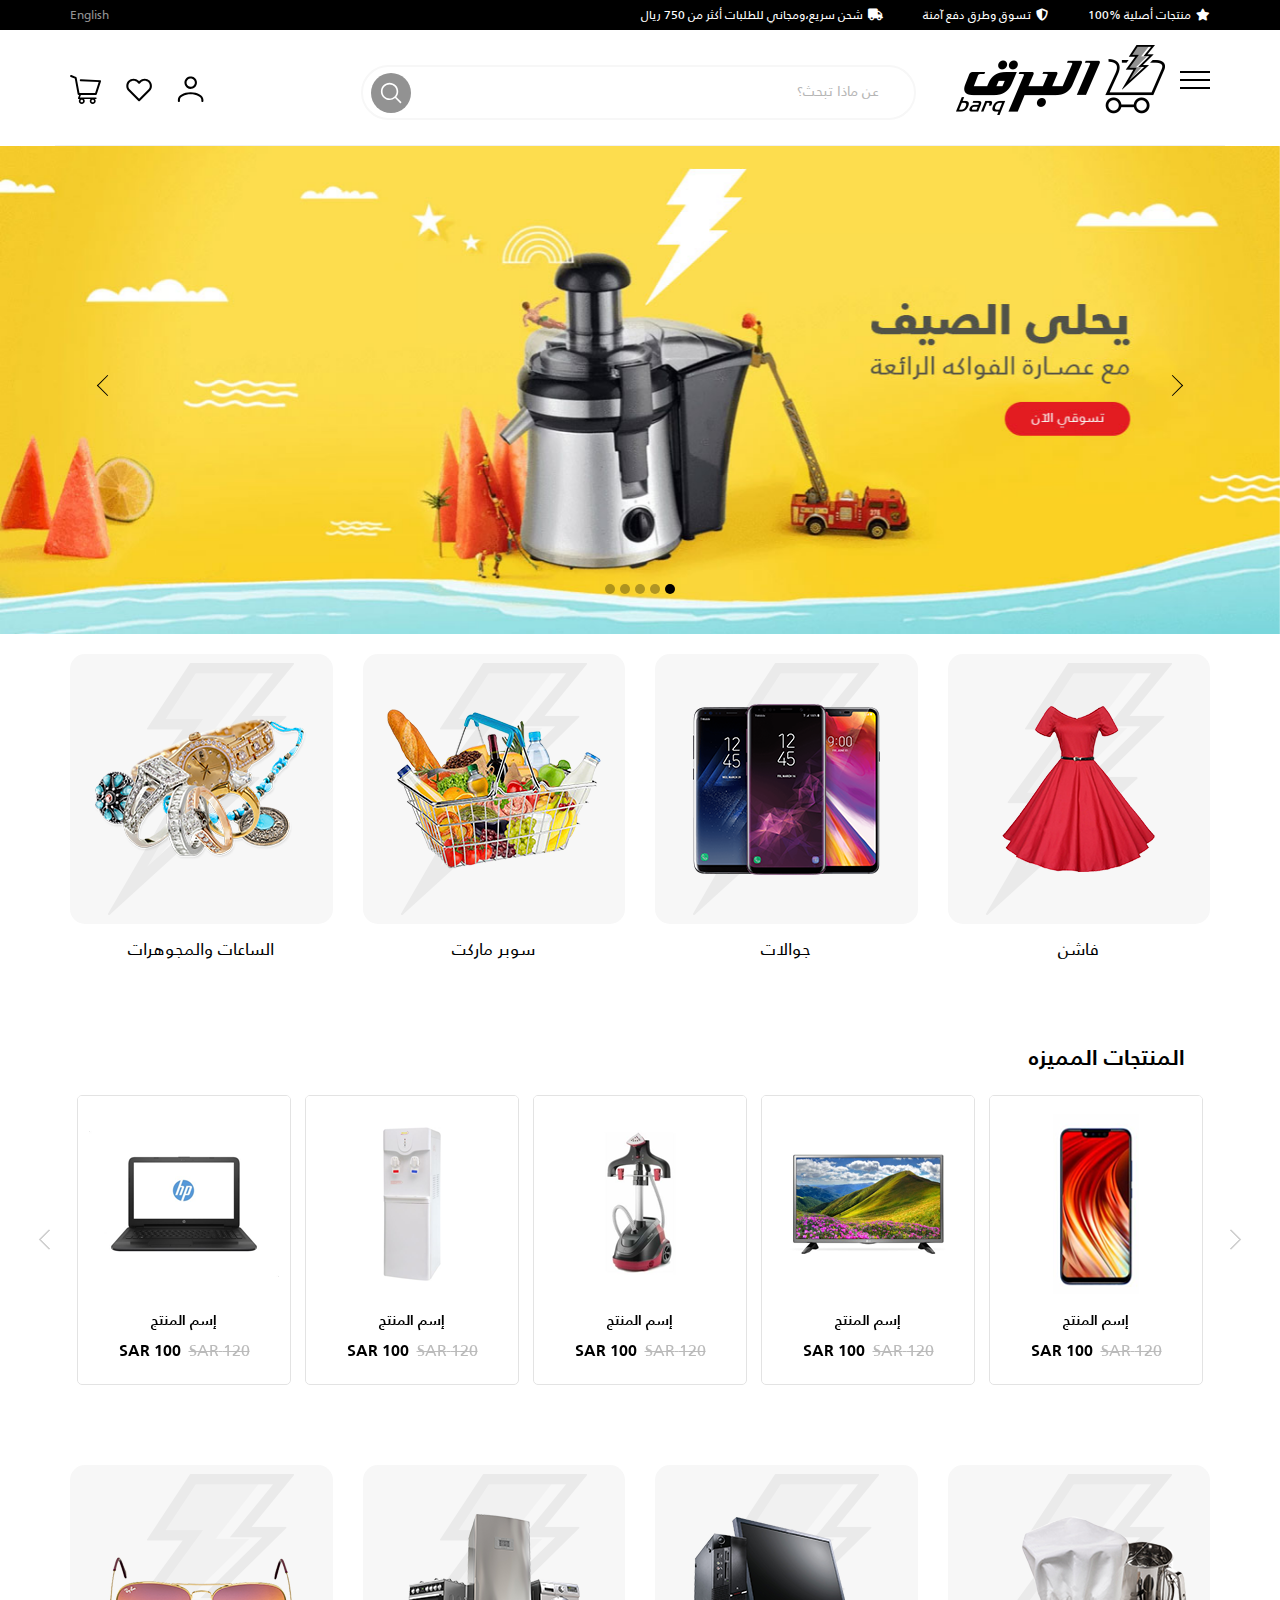
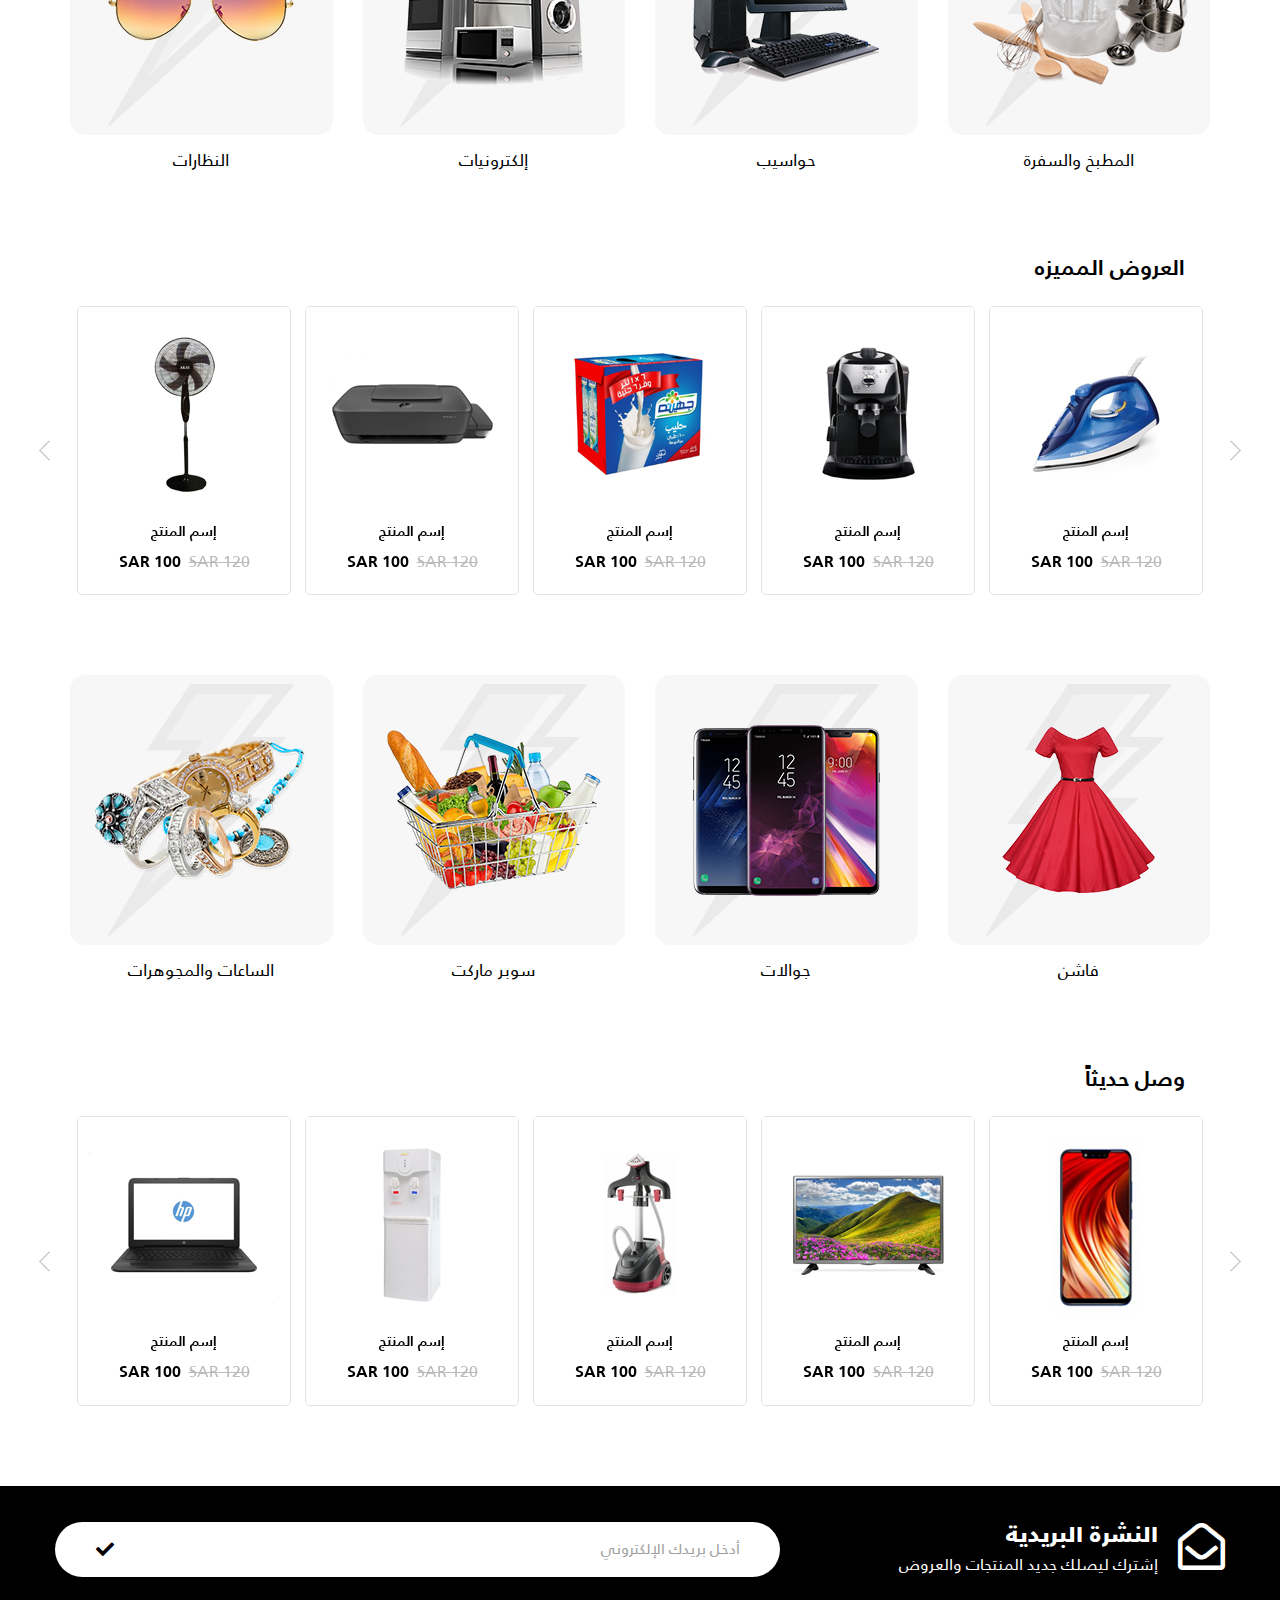
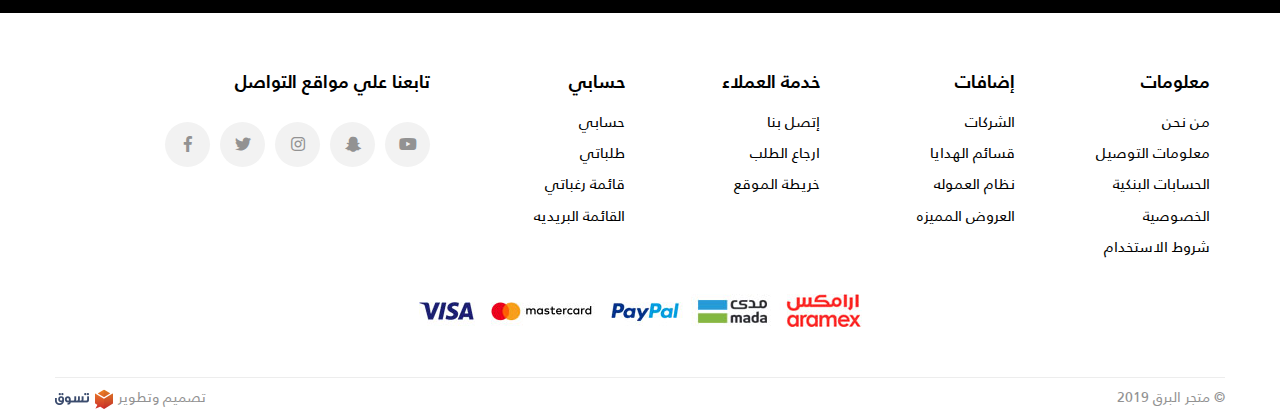
<file: index.html>
<!DOCTYPE html>
<html lang="en">
  <head>
    <meta charset="UTF-8"/>
    <meta name="viewport" content="width=device-width, initial-scale=1.0"/>
    <meta http-equiv="X-UA-Compatible" content="ie=edge"/>
    <title>إسم الموقع</title>
    <link rel="stylesheet" href="css/bootstrap3.min.css"/>
    <link rel="stylesheet" href="css/bootstrap3-rtl.min.css"/>
    <link rel="stylesheet" href="css/all.min.css"/>
    <link rel="stylesheet" href="css/owl.carousel.min.css"/>
    <link rel="stylesheet" href="css/home.css"/>
  </head>
  <body>
    <!-- Side Nav-->
    <div class="navover"></div>
    <div class="sideNav">
      <ul class="res">
        <li><a href="#">الرئيسية</a></li>
        <li><a href="#">من نحن</a></li>
        <li class="drpDown"><a href="#">أقسام المنتجات</a><i class="fas fa-chevron-down"></i>
          <div class="drop">
            <ul class="res">
              <li><a href="#">فاشن</a></li>
              <li><a href="#">جوالات</a></li>
              <li><a href="#">سوبر ماركت</a></li>
              <li><a href="#">الساعات والمجوهرات</a></li>
              <li><a href="#">الصحه والجمال</a></li>
              <li><a href="#">المطبخ والسفرة</a></li>
              <li><a href="#">حواسيب واجهزة مكتبية</a></li>
              <li><a href="#">إلكترونيات</a></li>
              <li><a href="#">الرياضه واللياقه</a></li>
              <li><a href="#">النظارات</a></li>
              <li><a href="#">الطفل والالعاب</a></li>
              <li><a href="#">المنزل والديكور</a></li>
              <li><a href="#">مسنلزمات السيارة</a></li>
            </ul>
          </div>
        </li>
        <li><a href="#">العروض المميزه</a></li>
        <li><a href="#">وصل حديثاً</a></li>
        <li><a href="#">معلومات الشحن والتوصيل</a></li>
        <li><a href="#">إتصل بنا</a></li>
        <li class="lang"><a href="index-en.html">English</a></li>
      </ul>
    </div>
    <!-- Side Nav-->
    <!-- Upper Bar-->
    <div class="up">
      <div class="container">
        <div class="details">
          <div class="right"><span><i class="fas fa-star"></i>منتجات أصلية %100</span><span><i class="fas fa-shield-alt"></i>تسوق وطرق دفع آمنة</span><span><i class="fas fa-truck"></i>شحن سريع،ومجاني للطلبات أكثر من 750 ريال</span></div>
          <div class="lang"><a href="index-en.html">English</a></div>
        </div>
      </div>
    </div>
    <!-- Upper Bar-->
    <!-- head-->
    <div class="head">
      <div class="container">
        <div class="content">
          <div class="bars menuTriger"><span></span></div>
          <div class="logo"><a class="lg-logo" href="#"><img class="img-responsive" src="images/logo.png" alt=""/></a></div>
          <div class="search">
            <div class="bar"><span></span><span></span></div>
            <input type="text" placeholder="عن ماذا تبحث؟"/>
            <button>
              <svg xmlns="http://www.w3.org/2000/svg" xlink="http://www.w3.org/1999/xlink" width="22px" height="22px">
                <path fill-rule="evenodd" fill="rgb(255, 255, 255)" d="M21.122,20.997 C20.961,21.159 20.749,21.239 20.537,21.239 C20.326,21.239 20.114,21.159 19.953,20.997 L15.074,16.118 C13.525,17.402 11.595,18.102 9.557,18.102 C7.242,18.102 5.064,17.200 3.427,15.562 C1.789,13.924 0.887,11.746 0.887,9.430 C0.887,7.114 1.789,4.937 3.427,3.299 C5.064,1.661 7.242,0.759 9.557,0.759 C11.873,0.759 14.051,1.661 15.688,3.299 C17.326,4.937 18.227,7.114 18.227,9.430 C18.227,11.468 17.528,13.398 16.244,14.948 L21.122,19.827 C21.445,20.150 21.445,20.674 21.122,20.997 ZM9.557,2.414 C5.689,2.414 2.542,5.561 2.542,9.430 C2.542,13.300 5.689,16.447 9.557,16.447 C11.490,16.447 13.241,15.661 14.511,14.393 C14.513,14.392 14.513,14.390 14.515,14.388 C14.516,14.387 14.518,14.386 14.520,14.385 C15.788,13.115 16.573,11.363 16.573,9.430 C16.573,5.561 13.426,2.414 9.557,2.414 Z"></path>
              </svg>
            </button>
          </div>
          <div class="overlay"></div>
          <div class="menu">
            <div class="bars menuTriger"><span></span></div>
            <div class="user"><a href="#">
                <svg xmlns="http://www.w3.org/2000/svg" xlink="http://www.w3.org/1999/xlink" width="27px" height="27px">
                  <path fill-rule="evenodd" fill="rgb(180, 107, 147)" d="M25.383,26.022 C24.812,26.022 24.349,25.559 24.349,24.989 L24.349,23.686 C24.349,20.714 19.447,18.203 13.644,18.203 C7.841,18.203 2.939,20.714 2.939,23.686 L2.939,24.989 C2.939,25.559 2.476,26.022 1.904,26.022 C1.333,26.022 0.870,25.559 0.870,24.989 L0.870,23.686 C0.870,19.453 6.481,16.137 13.644,16.137 C20.807,16.137 26.417,19.453 26.417,23.686 L26.417,24.989 C26.417,25.559 25.955,26.022 25.383,26.022 ZM14.617,12.868 C14.306,12.914 13.996,12.937 13.687,12.937 C12.356,12.937 11.065,12.513 9.976,11.706 C8.635,10.712 7.761,9.256 7.516,7.606 C7.010,4.200 9.373,1.017 12.783,0.512 C13.392,0.422 14.009,0.422 14.617,0.512 C15.954,0.710 17.165,1.319 18.121,2.274 C19.076,3.228 19.686,4.439 19.884,5.774 C20.390,9.180 18.027,12.363 14.617,12.868 ZM17.838,6.077 C17.566,4.243 16.150,2.828 14.314,2.556 C14.111,2.526 13.905,2.511 13.700,2.511 C13.495,2.511 13.290,2.526 13.087,2.556 C10.805,2.894 9.224,5.023 9.562,7.303 C9.726,8.407 10.311,9.381 11.208,10.047 C12.106,10.711 13.209,10.987 14.314,10.823 C16.596,10.486 18.177,8.356 17.838,6.077 Z"></path>
                </svg>
                <div class="drop">
                  <ul class="res">
                    <li><a href="#">تسجيل دخول</a></li>
                    <li><a href="#">تسجيل جديد</a></li>
                  </ul>
                </div></a></div>
            <div class="heart"><a href="#">
                <svg xmlns="http://www.w3.org/2000/svg" xlink="http://www.w3.org/1999/xlink" width="26px" height="24px">
                  <path fill-rule="evenodd" fill="rgb(83, 25, 88)" d="M23.785,13.057 L13.835,23.011 C13.641,23.205 13.378,23.314 13.104,23.314 C12.830,23.314 12.567,23.205 12.373,23.011 L2.423,13.057 C1.058,11.691 0.306,9.876 0.306,7.945 C0.306,6.014 1.058,4.199 2.423,2.834 C3.787,1.468 5.602,0.716 7.532,0.716 C9.462,0.716 11.277,1.468 12.642,2.834 L13.104,3.296 L13.566,2.834 C13.566,2.833 13.567,2.833 13.567,2.832 C13.567,2.832 13.568,2.832 13.568,2.831 C16.386,0.014 20.969,0.015 23.785,2.834 C23.786,2.835 23.788,2.836 23.789,2.838 C26.603,5.656 26.602,10.240 23.785,13.057 ZM22.325,4.298 C22.324,4.297 22.322,4.296 22.321,4.294 C20.310,2.284 17.040,2.284 15.030,4.294 C15.029,4.295 15.029,4.296 15.028,4.296 C15.028,4.296 15.028,4.297 15.028,4.297 L13.835,5.490 C13.431,5.894 12.776,5.894 12.373,5.490 L11.180,4.297 C10.174,3.291 8.853,2.788 7.532,2.788 C6.211,2.788 4.890,3.291 3.885,4.297 C2.911,5.271 2.374,6.567 2.374,7.945 C2.374,9.324 2.911,10.619 3.885,11.594 L13.104,20.817 L22.323,11.594 C24.334,9.583 24.335,6.310 22.325,4.298 ZM23.785,2.834 L23.785,2.834 L23.785,2.834 L23.785,2.834 Z"></path>
                </svg></a></div>
            <div class="cart"><a href="#">
                <svg xmlns="http://www.w3.org/2000/svg" xlink="http://www.w3.org/1999/xlink" width="31px" height="29px">
                  <path fill-rule="evenodd" fill="rgb(0, 0, 0)" d="M30.826,5.549 C30.649,5.297 30.363,5.141 30.053,5.128 L10.836,4.304 C10.285,4.280 9.824,4.703 9.800,5.249 C9.777,5.794 10.202,6.255 10.750,6.278 L28.667,7.046 L25.144,17.970 L9.467,17.970 L6.635,2.643 C6.573,2.307 6.341,2.027 6.021,1.902 L1.382,0.091 C0.871,-0.108 0.294,0.141 0.093,0.649 C-0.107,1.156 0.144,1.730 0.655,1.930 L4.779,3.540 L7.662,19.136 C7.748,19.605 8.160,19.946 8.639,19.946 L9.118,19.946 L8.026,22.960 C7.934,23.212 7.972,23.493 8.128,23.712 C8.283,23.932 8.535,24.062 8.805,24.062 L9.571,24.062 C9.096,24.587 8.805,25.278 8.805,26.038 C8.805,27.672 10.143,29.001 11.787,29.001 C13.431,29.001 14.769,27.672 14.769,26.038 C14.769,25.278 14.478,24.587 14.003,24.062 L20.505,24.062 C20.030,24.587 19.739,25.278 19.739,26.038 C19.739,27.672 21.077,29.001 22.721,29.001 C24.366,29.001 25.703,27.672 25.703,26.038 C25.703,25.278 25.412,24.587 24.938,24.062 L25.869,24.062 C26.327,24.062 26.697,23.693 26.697,23.239 C26.697,22.784 26.327,22.415 25.869,22.415 L9.984,22.415 L10.878,19.945 L25.869,19.945 C26.301,19.945 26.684,19.668 26.815,19.259 L30.957,6.416 C31.052,6.123 31.003,5.802 30.826,5.549 ZM11.787,27.355 C11.056,27.355 10.462,26.764 10.462,26.038 C10.462,25.311 11.056,24.721 11.787,24.721 C12.518,24.721 13.113,25.311 13.113,26.038 C13.113,26.764 12.518,27.355 11.787,27.355 ZM22.721,27.355 C21.990,27.355 21.396,26.764 21.396,26.038 C21.396,25.311 21.990,24.721 22.721,24.721 C23.452,24.721 24.047,25.311 24.047,26.038 C24.047,26.764 23.452,27.355 22.721,27.355 Z"></path>
                </svg></a></div>
            <div class="searBtn">
              <svg xmlns="http://www.w3.org/2000/svg" xlink="http://www.w3.org/1999/xlink" width="26px" height="26px">
                <path fill-rule="evenodd" fill="rgb(32, 32, 32)" d="M25.496,25.497 C25.294,25.699 25.030,25.800 24.765,25.800 C24.500,25.800 24.236,25.699 24.034,25.497 L17.936,19.399 C15.998,21.003 13.586,21.878 11.039,21.878 C8.144,21.878 5.422,20.750 3.375,18.703 C1.327,16.656 0.200,13.934 0.200,11.039 C0.200,8.144 1.327,5.422 3.375,3.374 C5.422,1.327 8.143,0.200 11.039,0.200 C13.934,0.200 16.655,1.327 18.703,3.374 C20.750,5.422 21.877,8.144 21.877,11.039 C21.877,13.586 21.003,15.999 19.398,17.936 L25.496,24.034 C25.900,24.438 25.900,25.093 25.496,25.497 ZM11.039,2.268 C6.203,2.268 2.268,6.202 2.268,11.039 C2.268,15.875 6.202,19.810 11.039,19.810 C13.454,19.810 15.644,18.828 17.231,17.243 C17.233,17.241 17.234,17.238 17.236,17.236 C17.238,17.234 17.241,17.234 17.243,17.232 C18.827,15.644 19.809,13.454 19.809,11.039 C19.809,6.202 15.875,2.268 11.039,2.268 Z"></path>
              </svg>
            </div>
          </div>
        </div>
      </div>
    </div>
    <!-- Head-->
    <!-- Main Slider-->
    <div class="main-slider">
      <div class="owl-carousel owl-theme">
        <div class="item"><a href="#"><img class="img-responsive" src="images/slider.jpg" alt=""/></a></div>
        <div class="item"><a href="#"><img class="img-responsive" src="images/slider.jpg" alt=""/></a></div>
        <div class="item"><a href="#"><img class="img-responsive" src="images/slider.jpg" alt=""/></a></div>
        <div class="item"><a href="#"><img class="img-responsive" src="images/slider.jpg" alt=""/></a></div>
        <div class="item"><a href="#"><img class="img-responsive" src="images/slider.jpg" alt=""/></a></div>
      </div>
    </div>
    <!-- Main Slider-->
    <!-- Categories-->
    <div class="categories">
      <div class="container">
        <div class="row">
          <div class="col-md-3 col-sm-6">
            <div class="category"><a href="#">
                <div class="pic"><img class="img-responsive" src="images/categ1.png" alt=""/><img class="img-responsive" src="images/barq.png" alt=""/></div>
                <div class="link">
                  <p>فاشن</p>
                </div></a></div>
          </div>
          <div class="col-md-3 col-sm-6">
            <div class="category"><a href="#">
                <div class="pic"><img class="img-responsive" src="images/categ2.png" alt=""/><img class="img-responsive" src="images/barq.png" alt=""/></div>
                <div class="link">
                  <p>جوالات</p>
                </div></a></div>
          </div>
          <div class="col-md-3 col-sm-6">
            <div class="category"><a href="#">
                <div class="pic"><img class="img-responsive" src="images/categ3.png" alt=""/><img class="img-responsive" src="images/barq.png" alt=""/></div>
                <div class="link">
                  <p>سوبر ماركت</p>
                </div></a></div>
          </div>
          <div class="col-md-3 col-sm-6">
            <div class="category"><a href="#">
                <div class="pic"><img class="img-responsive" src="images/categ4.png" alt=""/><img class="img-responsive" src="images/barq.png" alt=""/></div>
                <div class="link">
                  <p>الساعات والمجوهرات</p>
                </div></a></div>
          </div>
        </div>
      </div>
    </div>
    <!-- Categories-->
    <!-- Products-->
    <div class="disc custom">
      <div class="container">
        <div class="disc-head">
          <p>المنتجات المميزه</p>
        </div>
        <div class="owl-carousel owl-theme">
          <div class="item product">
            <div class="over">
              <button><i class="fas fa-shopping-bag"></i></button>
              <button><i class="fas fa-heart"></i></button>
            </div>
            <div class="pic"><a href="#"><img class="img-responsive" src="images/product1.png" alt=""/></a></div>
            <div class="detail"><a href="#">
                <p class="pro-title">إسم المنتج</p></a><span class="discount">120 SAR</span><span class="price">100 SAR</span></div>
          </div>
          <div class="item product">
            <div class="over">
              <button><i class="fas fa-shopping-bag"></i></button>
              <button><i class="fas fa-heart"></i></button>
            </div>
            <div class="pic"><a href="#"><img class="img-responsive" src="images/product2.png" alt=""/></a></div>
            <div class="detail"><a href="#">
                <p class="pro-title">إسم المنتج</p></a><span class="discount">120 SAR</span><span class="price">100 SAR</span></div>
          </div>
          <div class="item product">
            <div class="over">
              <button><i class="fas fa-shopping-bag"></i></button>
              <button><i class="fas fa-heart"></i></button>
            </div>
            <div class="pic"><a href="#"><img class="img-responsive" src="images/product3.png" alt=""/></a></div>
            <div class="detail"><a href="#">
                <p class="pro-title">إسم المنتج</p></a><span class="discount">120 SAR</span><span class="price">100 SAR</span></div>
          </div>
          <div class="item product">
            <div class="over">
              <button><i class="fas fa-shopping-bag"></i></button>
              <button><i class="fas fa-heart"></i></button>
            </div>
            <div class="pic"><a href="#"><img class="img-responsive" src="images/product4.png" alt=""/></a></div>
            <div class="detail"><a href="#">
                <p class="pro-title">إسم المنتج</p></a><span class="discount">120 SAR</span><span class="price">100 SAR</span></div>
          </div>
          <div class="item product">
            <div class="over">
              <button><i class="fas fa-shopping-bag"></i></button>
              <button><i class="fas fa-heart"></i></button>
            </div>
            <div class="pic"><a href="#"><img class="img-responsive" src="images/product5.png" alt=""/></a></div>
            <div class="detail"><a href="#">
                <p class="pro-title">إسم المنتج</p></a><span class="discount">120 SAR</span><span class="price">100 SAR</span></div>
          </div>
        </div>
      </div>
    </div>
    <!-- Products-->
    <!-- Categories-->
    <div class="categories mrY">
      <div class="container">
        <div class="row">
          <div class="col-md-3 col-sm-6">
            <div class="category"><a href="#">
                <div class="pic"><img class="img-responsive" src="images/categ5.png" alt=""/><img class="img-responsive" src="images/barq.png" alt=""/></div>
                <div class="link">
                  <p>المطبخ والسفرة</p>
                </div></a></div>
          </div>
          <div class="col-md-3 col-sm-6">
            <div class="category"><a href="#">
                <div class="pic"><img class="img-responsive" src="images/categ6.png" alt=""/><img class="img-responsive" src="images/barq.png" alt=""/></div>
                <div class="link">
                  <p>حواسيب</p>
                </div></a></div>
          </div>
          <div class="col-md-3 col-sm-6">
            <div class="category"><a href="#">
                <div class="pic"><img class="img-responsive" src="images/categ7.png" alt=""/><img class="img-responsive" src="images/barq.png" alt=""/></div>
                <div class="link">
                  <p>إلكترونيات</p>
                </div></a></div>
          </div>
          <div class="col-md-3 col-sm-6">
            <div class="category"><a href="#">
                <div class="pic"><img class="img-responsive" src="images/categ8.png" alt=""/><img class="img-responsive" src="images/barq.png" alt=""/></div>
                <div class="link">
                  <p>النظارات</p>
                </div></a></div>
          </div>
        </div>
      </div>
    </div>
    <!-- Categories-->
    <!-- Products-->
    <div class="disc custom">
      <div class="container">
        <div class="disc-head">
          <p>العروض المميزه</p>
        </div>
        <div class="owl-carousel owl-theme">
          <div class="item product">
            <div class="over">
              <button><i class="fas fa-shopping-bag"></i></button>
              <button><i class="fas fa-heart"></i></button>
            </div>
            <div class="pic"><a href="#"><img class="img-responsive" src="images/product6.png" alt=""/></a></div>
            <div class="detail"><a href="#">
                <p class="pro-title">إسم المنتج</p></a><span class="discount">120 SAR</span><span class="price">100 SAR</span></div>
          </div>
          <div class="item product">
            <div class="over">
              <button><i class="fas fa-shopping-bag"></i></button>
              <button><i class="fas fa-heart"></i></button>
            </div>
            <div class="pic"><a href="#"><img class="img-responsive" src="images/product7.png" alt=""/></a></div>
            <div class="detail"><a href="#">
                <p class="pro-title">إسم المنتج</p></a><span class="discount">120 SAR</span><span class="price">100 SAR</span></div>
          </div>
          <div class="item product">
            <div class="over">
              <button><i class="fas fa-shopping-bag"></i></button>
              <button><i class="fas fa-heart"></i></button>
            </div>
            <div class="pic"><a href="#"><img class="img-responsive" src="images/product8.png" alt=""/></a></div>
            <div class="detail"><a href="#">
                <p class="pro-title">إسم المنتج</p></a><span class="discount">120 SAR</span><span class="price">100 SAR</span></div>
          </div>
          <div class="item product">
            <div class="over">
              <button><i class="fas fa-shopping-bag"></i></button>
              <button><i class="fas fa-heart"></i></button>
            </div>
            <div class="pic"><a href="#"><img class="img-responsive" src="images/product9.png" alt=""/></a></div>
            <div class="detail"><a href="#">
                <p class="pro-title">إسم المنتج</p></a><span class="discount">120 SAR</span><span class="price">100 SAR</span></div>
          </div>
          <div class="item product">
            <div class="over">
              <button><i class="fas fa-shopping-bag"></i></button>
              <button><i class="fas fa-heart"></i></button>
            </div>
            <div class="pic"><a href="#"><img class="img-responsive" src="images/product10.png" alt=""/></a></div>
            <div class="detail"><a href="#">
                <p class="pro-title">إسم المنتج</p></a><span class="discount">120 SAR</span><span class="price">100 SAR</span></div>
          </div>
        </div>
      </div>
    </div>
    <!-- Products-->
    <!-- Categories-->
    <div class="categories mrY">
      <div class="container">
        <div class="row">
          <div class="col-md-3 col-sm-6">
            <div class="category"><a href="#">
                <div class="pic"><img class="img-responsive" src="images/categ1.png" alt=""/><img class="img-responsive" src="images/barq.png" alt=""/></div>
                <div class="link">
                  <p>فاشن</p>
                </div></a></div>
          </div>
          <div class="col-md-3 col-sm-6">
            <div class="category"><a href="#">
                <div class="pic"><img class="img-responsive" src="images/categ2.png" alt=""/><img class="img-responsive" src="images/barq.png" alt=""/></div>
                <div class="link">
                  <p>جوالات</p>
                </div></a></div>
          </div>
          <div class="col-md-3 col-sm-6">
            <div class="category"><a href="#">
                <div class="pic"><img class="img-responsive" src="images/categ3.png" alt=""/><img class="img-responsive" src="images/barq.png" alt=""/></div>
                <div class="link">
                  <p>سوبر ماركت</p>
                </div></a></div>
          </div>
          <div class="col-md-3 col-sm-6">
            <div class="category"><a href="#">
                <div class="pic"><img class="img-responsive" src="images/categ4.png" alt=""/><img class="img-responsive" src="images/barq.png" alt=""/></div>
                <div class="link">
                  <p>الساعات والمجوهرات</p>
                </div></a></div>
          </div>
        </div>
      </div>
    </div>
    <!-- Categories-->
    <!-- Products-->
    <div class="disc custom mrY">
      <div class="container">
        <div class="disc-head">
          <p>وصل حديثاً</p>
        </div>
        <div class="owl-carousel owl-theme">
          <div class="item product">
            <div class="over">
              <button><i class="fas fa-shopping-bag"></i></button>
              <button><i class="fas fa-heart"></i></button>
            </div>
            <div class="pic"><a href="#"><img class="img-responsive" src="images/product1.png" alt=""/></a></div>
            <div class="detail"><a href="#">
                <p class="pro-title">إسم المنتج</p></a><span class="discount">120 SAR</span><span class="price">100 SAR</span></div>
          </div>
          <div class="item product">
            <div class="over">
              <button><i class="fas fa-shopping-bag"></i></button>
              <button><i class="fas fa-heart"></i></button>
            </div>
            <div class="pic"><a href="#"><img class="img-responsive" src="images/product2.png" alt=""/></a></div>
            <div class="detail"><a href="#">
                <p class="pro-title">إسم المنتج</p></a><span class="discount">120 SAR</span><span class="price">100 SAR</span></div>
          </div>
          <div class="item product">
            <div class="over">
              <button><i class="fas fa-shopping-bag"></i></button>
              <button><i class="fas fa-heart"></i></button>
            </div>
            <div class="pic"><a href="#"><img class="img-responsive" src="images/product3.png" alt=""/></a></div>
            <div class="detail"><a href="#">
                <p class="pro-title">إسم المنتج</p></a><span class="discount">120 SAR</span><span class="price">100 SAR</span></div>
          </div>
          <div class="item product">
            <div class="over">
              <button><i class="fas fa-shopping-bag"></i></button>
              <button><i class="fas fa-heart"></i></button>
            </div>
            <div class="pic"><a href="#"><img class="img-responsive" src="images/product4.png" alt=""/></a></div>
            <div class="detail"><a href="#">
                <p class="pro-title">إسم المنتج</p></a><span class="discount">120 SAR</span><span class="price">100 SAR</span></div>
          </div>
          <div class="item product">
            <div class="over">
              <button><i class="fas fa-shopping-bag"></i></button>
              <button><i class="fas fa-heart"></i></button>
            </div>
            <div class="pic"><a href="#"><img class="img-responsive" src="images/product5.png" alt=""/></a></div>
            <div class="detail"><a href="#">
                <p class="pro-title">إسم المنتج</p></a><span class="discount">120 SAR</span><span class="price">100 SAR</span></div>
          </div>
        </div>
      </div>
    </div>
    <!-- Products-->
    <!-- Newsletter-->
    <div class="news">
      <div class="container">
        <div class="row">
          <div class="content">
            <div class="icon"><i class="far fa-envelope-open"></i></div>
            <div class="details">
              <p>النشرة البريدية</p><span>إشترك ليصلك جديد المنتجات والعروض</span>
            </div>
          </div>
          <div class="form">
            <input type="text" placeholder="أدخل بريدك الإلكتروني"/>
            <button><i class="fas fa-check"></i></button>
          </div>
        </div>
      </div>
    </div>
    <!-- Newsletter-->
    <!-- Footer-->
    <footer>
      <div class="container">
        <div class="row">
          <div class="col-lg-8">
            <div class="row">
              <div class="col-md-3">
                <div class="foot-links">
                  <button type="button" data-target="#dem">معلومات</button>
                  <div class="collapse" id="dem">
                    <ul class="res">
                      <li><a href="#">من نحن</a></li>
                      <li><a href="#">معلومات التوصيل</a></li>
                      <li><a href="#">الحسابات البنكية</a></li>
                      <li><a href="#">الخصوصية</a></li>
                      <li><a href="#">شروط الاستخدام</a></li>
                    </ul>
                  </div>
                </div>
              </div>
              <div class="col-md-3">
                <div class="foot-links">
                  <button type="button" data-target="#dem1">إضافات</button>
                  <div class="collapse" id="dem1">
                    <ul class="res">
                      <li><a href="#">الشركات</a></li>
                      <li><a href="#">قسائم الهدايا</a></li>
                      <li><a href="#">نظام العموله</a></li>
                      <li><a href="#">العروض المميزه</a></li>
                    </ul>
                  </div>
                </div>
              </div>
              <div class="col-md-3">
                <div class="foot-links">
                  <button type="button" data-target="#dem2">خدمة العملاء</button>
                  <div class="collapse" id="dem2">
                    <ul class="res">
                      <li><a href="#">إتصل بنا</a></li>
                      <li><a href="#">ارجاع الطلب</a></li>
                      <li><a href="#">خريطة الموقع</a></li>
                    </ul>
                  </div>
                </div>
              </div>
              <div class="col-md-3">
                <div class="foot-links">
                  <button type="button" data-target="#dem3">حسابي</button>
                  <div class="collapse" id="dem3">
                    <ul class="res">
                      <li><a href="#">حسابي</a></li>
                      <li><a href="#">طلباتي</a></li>
                      <li><a href="#">قائمة رغباتي</a></li>
                      <li><a href="#">القائمة البريديه</a></li>
                    </ul>
                  </div>
                </div>
              </div>
            </div>
          </div>
          <div class="col-lg-4">
            <div class="socialsec">
              <p>تابعنا علي مواقع التواصل</p>
              <div class="social"><a href="#"><i class="fab fa-youtube"></i></a><a href="#"><i class="fab fa-snapchat-ghost"></i></a><a href="#"><i class="fab fa-instagram"></i></a><a href="#"><i class="fab fa-twitter"></i></a><a href="#"><i class="fab fa-facebook-f"></i></a></div>
            </div>
          </div>
          <div class="col-xs-12"><a class="pay" href="#"><img class="img-responsive" src="images/pay.jpg" alt=""/></a></div>
        </div>
      </div>
    </footer>
    <!-- Footer-->
    <div class="end">
      <div class="container">
        <div class="content">
          <p>© متجر البرق 2019</p><a href="#">تصميم وتطوير<img src="images/tasawk.png" alt=""/></a>
        </div>
      </div>
    </div>
    <script src="js/jquery.min.js"></script>
    <script src="js/bootstrap.min.js"></script>
    <script src="js/owl.carousel.min.js"></script>
    <script src="js/main.js"></script>
  </body>
</html>
</file>
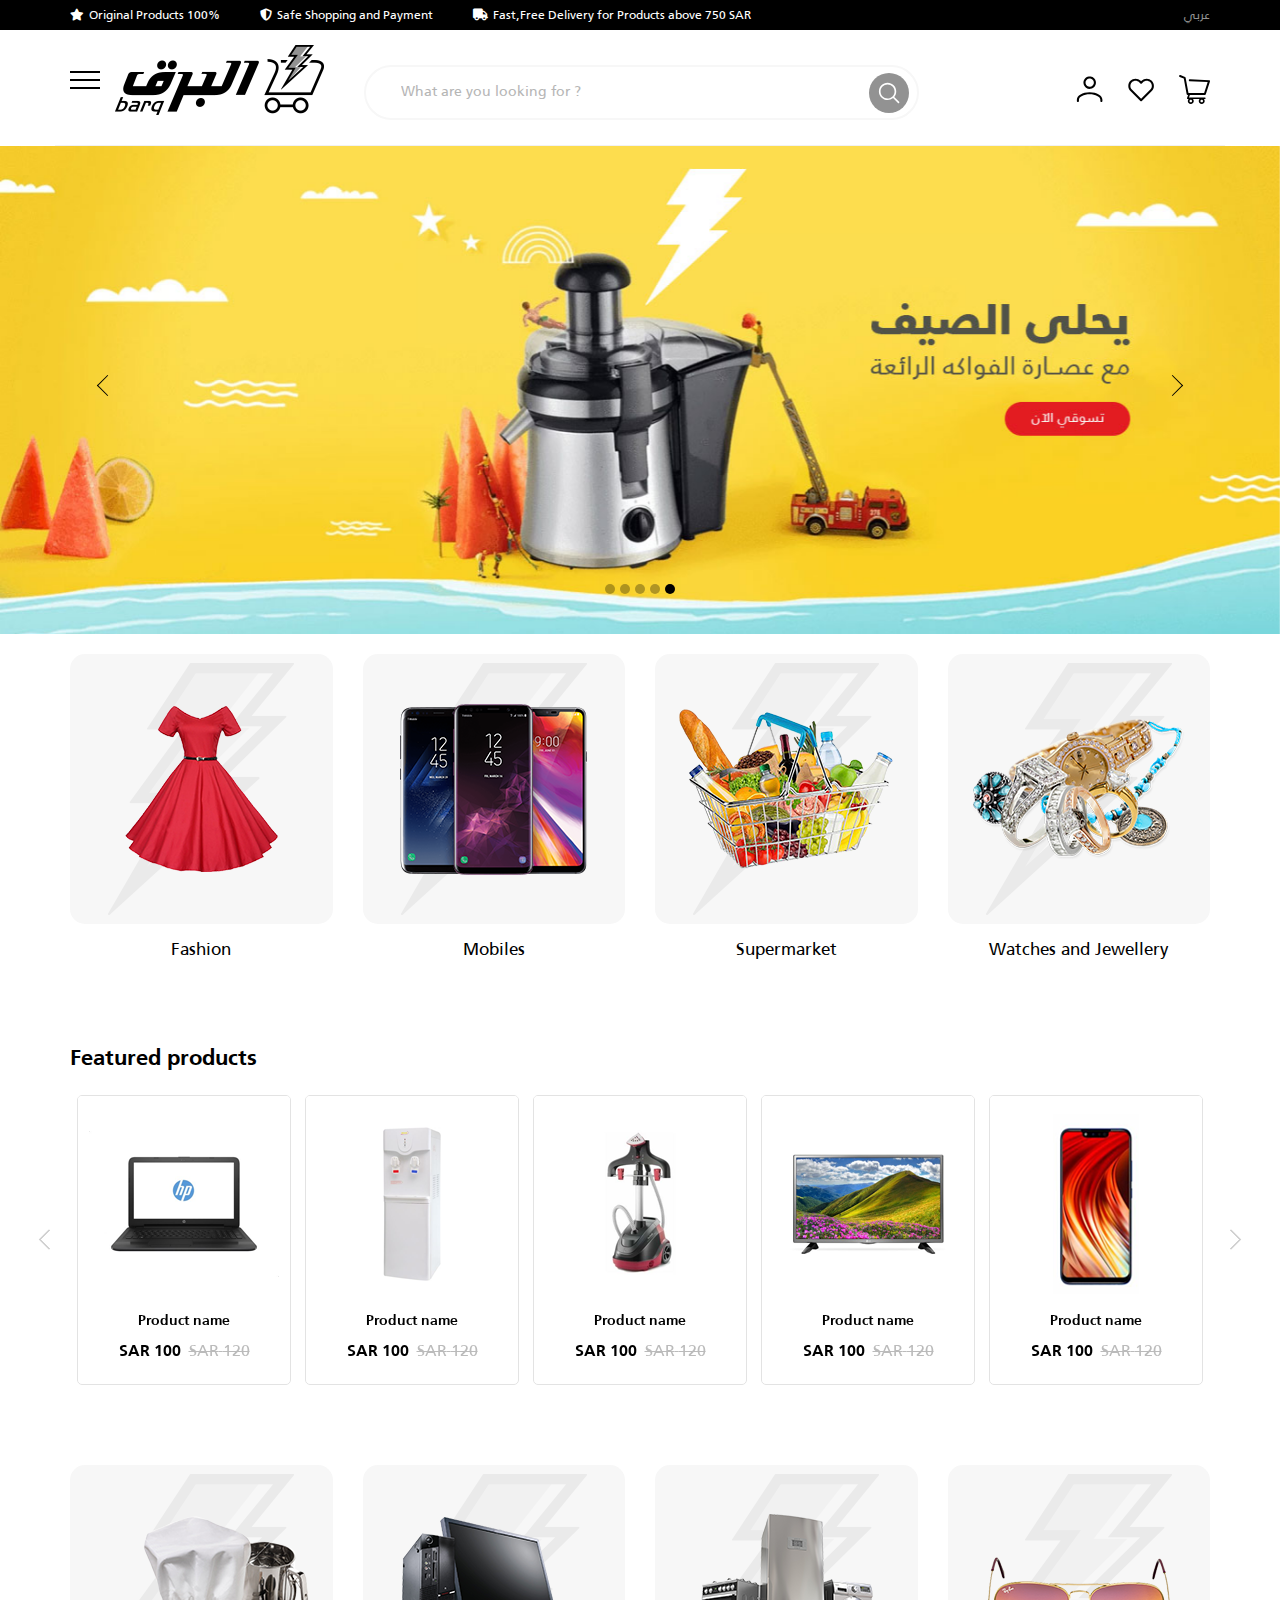
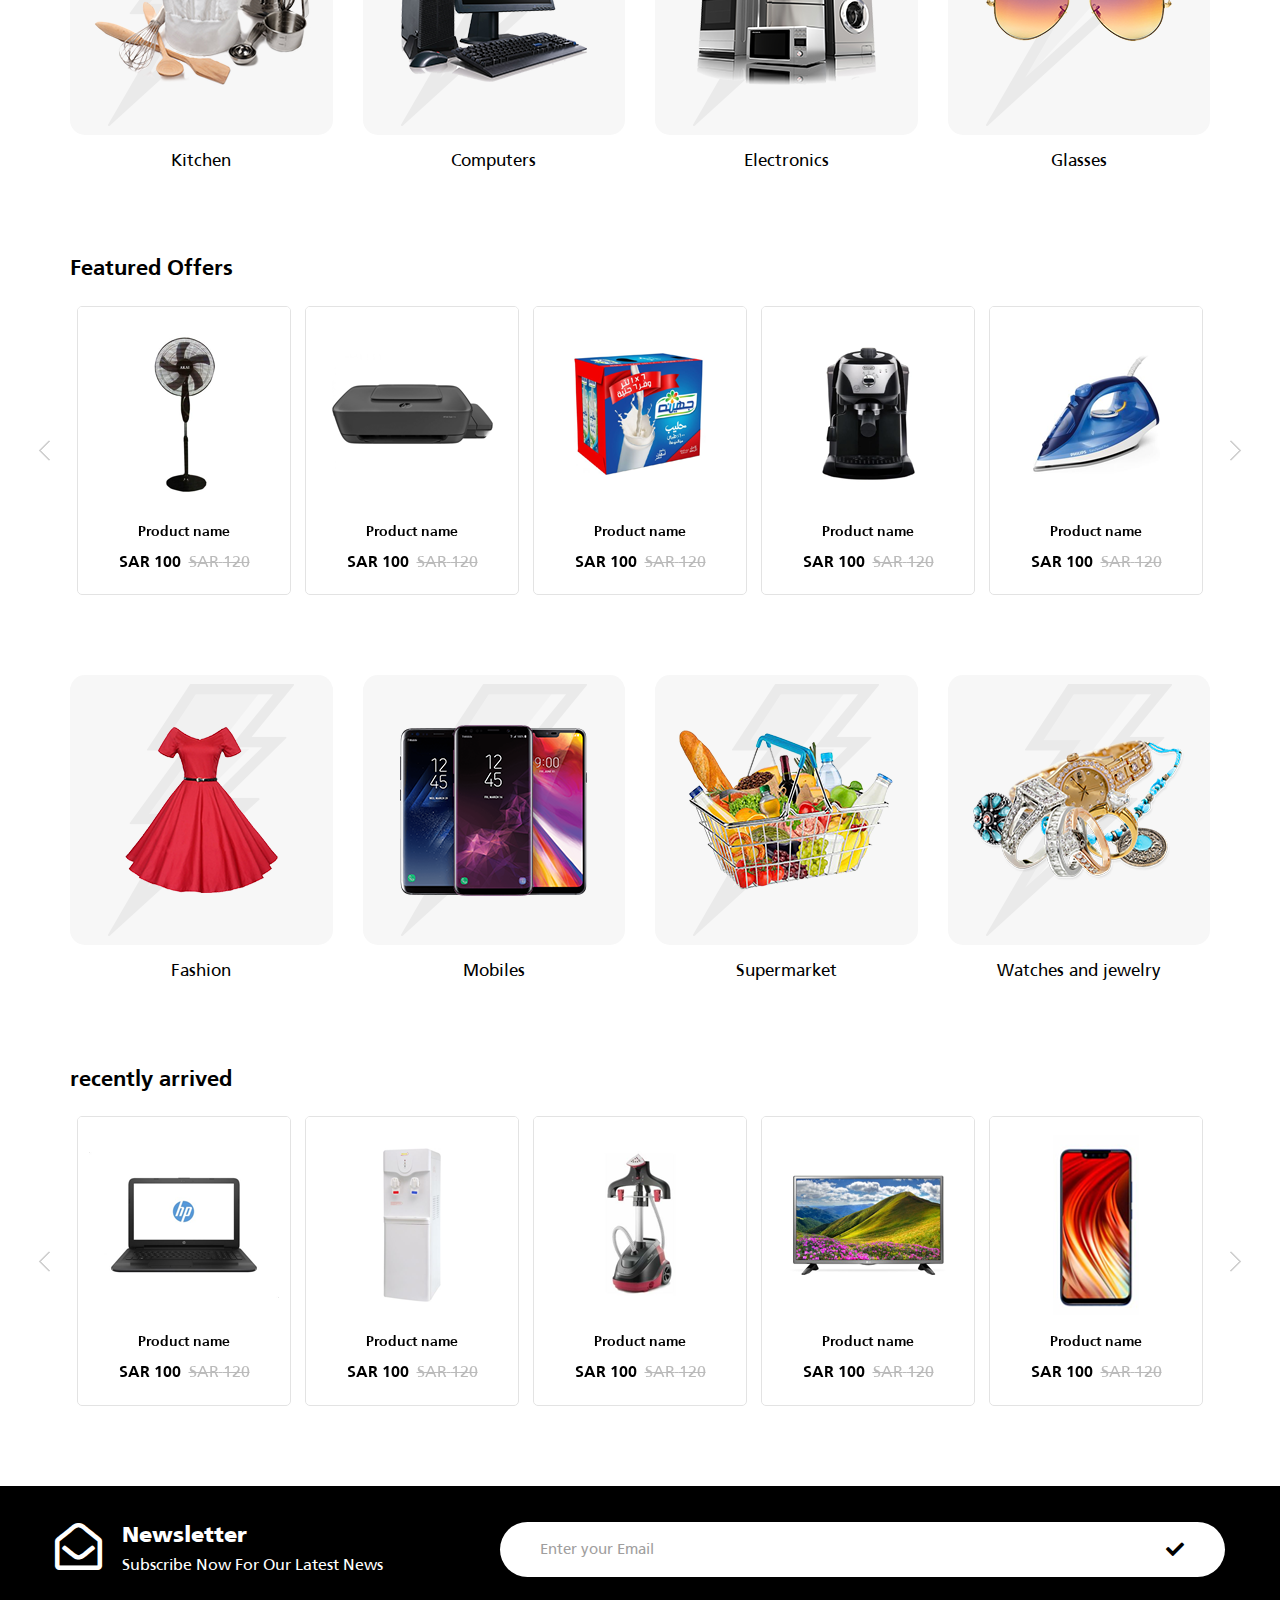
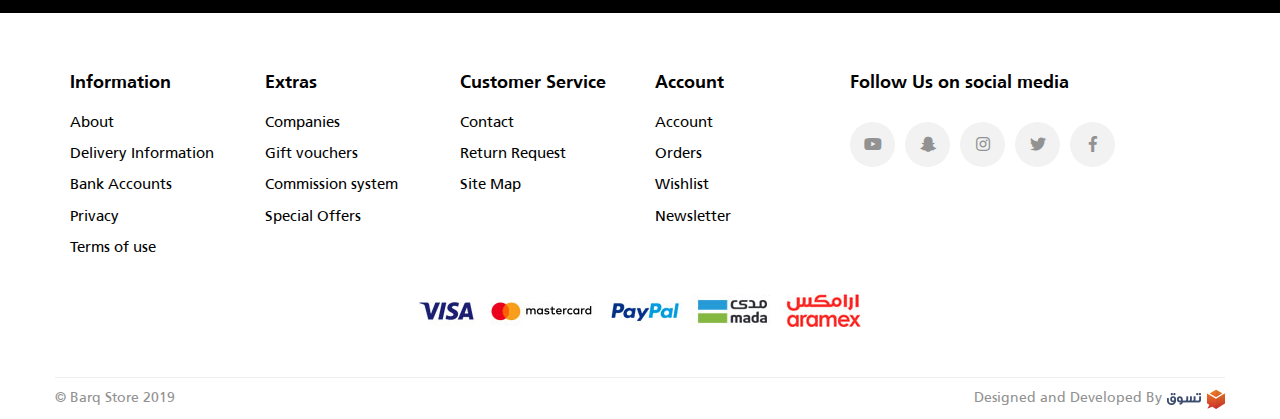
<file: index-en.html>
<!DOCTYPE html>
<html lang="en">
  <head>
    <meta charset="UTF-8"/>
    <meta name="viewport" content="width=device-width, initial-scale=1.0"/>
    <meta http-equiv="X-UA-Compatible" content="ie=edge"/>
    <title>Site Name</title>
    <link rel="stylesheet" href="css/bootstrap3.min.css"/>
    <link rel="stylesheet" href="css/all.min.css"/>
    <link rel="stylesheet" href="css/owl.carousel.min.css"/>
    <link rel="stylesheet" href="css/home.css"/>
    <link rel="stylesheet" href="css/style-en.css"/>
  </head>
  <body>
    <!-- Side Nav-->
    <div class="navover"></div>
    <div class="sideNav">
      <ul class="res">
        <li><a href="#">Home</a></li>
        <li><a href="#">About</a></li>
        <li class="drpDown"><a href="#">Categories</a><i class="fas fa-chevron-down"></i>
          <div class="drop">
            <ul class="res">
              <li><a href="#">Fashion</a></li>
              <li><a href="#">Mobiles</a></li>
              <li><a href="#">Supermarket</a></li>
              <li><a href="#">Watches and jewelry</a></li>
              <li><a href="#">health and beauty</a></li>
              <li><a href="#">Kitchen</a></li>
              <li><a href="#">Computers and office equipment</a></li>
              <li><a href="#">Electronics</a></li>
              <li><a href="#">Sports and Fitness</a></li>
              <li><a href="#">glasses</a></li>
              <li><a href="#">Baby and games</a></li>
              <li><a href="#">Home and decoration</a></li>
              <li><a href="#">Car Accessories</a></li>
            </ul>
          </div>
        </li>
        <li><a href="#">Specials</a></li>
        <li><a href="#">Recently Arrived</a></li>
        <li><a href="#">Delivery Information</a></li>
        <li><a href="#">Contact</a></li>
        <li class="lang"><a href="index.html">عربي</a></li>
      </ul>
    </div>
    <!-- Side Nav-->
    <!-- Upper Bar-->
    <div class="up">
      <div class="container">
        <div class="details">
          <div class="right"><span><i class="fas fa-star"></i>Original Products 100%</span><span><i class="fas fa-shield-alt"></i>Safe Shopping and Payment</span><span><i class="fas fa-truck"></i>Fast,Free Delivery for Products above 750 SAR</span></div>
          <div class="lang"><a href="index.html">عربي</a></div>
        </div>
      </div>
    </div>
    <!-- Upper Bar-->
    <!-- head-->
    <div class="head">
      <div class="container">
        <div class="content">
          <div class="bars menuTriger"><span></span></div>
          <div class="logo"><a class="lg-logo" href="#"><img class="img-responsive" src="images/logo.png" alt=""/></a></div>
          <div class="search">
            <div class="bar"><span></span><span></span></div>
            <input type="text" placeholder="What are you looking for ?"/>
            <button>
              <svg xmlns="http://www.w3.org/2000/svg" xlink="http://www.w3.org/1999/xlink" width="22px" height="22px">
                <path fill-rule="evenodd" fill="rgb(255, 255, 255)" d="M21.122,20.997 C20.961,21.159 20.749,21.239 20.537,21.239 C20.326,21.239 20.114,21.159 19.953,20.997 L15.074,16.118 C13.525,17.402 11.595,18.102 9.557,18.102 C7.242,18.102 5.064,17.200 3.427,15.562 C1.789,13.924 0.887,11.746 0.887,9.430 C0.887,7.114 1.789,4.937 3.427,3.299 C5.064,1.661 7.242,0.759 9.557,0.759 C11.873,0.759 14.051,1.661 15.688,3.299 C17.326,4.937 18.227,7.114 18.227,9.430 C18.227,11.468 17.528,13.398 16.244,14.948 L21.122,19.827 C21.445,20.150 21.445,20.674 21.122,20.997 ZM9.557,2.414 C5.689,2.414 2.542,5.561 2.542,9.430 C2.542,13.300 5.689,16.447 9.557,16.447 C11.490,16.447 13.241,15.661 14.511,14.393 C14.513,14.392 14.513,14.390 14.515,14.388 C14.516,14.387 14.518,14.386 14.520,14.385 C15.788,13.115 16.573,11.363 16.573,9.430 C16.573,5.561 13.426,2.414 9.557,2.414 Z"></path>
              </svg>
            </button>
          </div>
          <div class="overlay"></div>
          <div class="menu">
            <div class="bars menuTriger"><span></span></div>
            <div class="user"><a href="#">
                <svg xmlns="http://www.w3.org/2000/svg" xlink="http://www.w3.org/1999/xlink" width="27px" height="27px">
                  <path fill-rule="evenodd" fill="rgb(180, 107, 147)" d="M25.383,26.022 C24.812,26.022 24.349,25.559 24.349,24.989 L24.349,23.686 C24.349,20.714 19.447,18.203 13.644,18.203 C7.841,18.203 2.939,20.714 2.939,23.686 L2.939,24.989 C2.939,25.559 2.476,26.022 1.904,26.022 C1.333,26.022 0.870,25.559 0.870,24.989 L0.870,23.686 C0.870,19.453 6.481,16.137 13.644,16.137 C20.807,16.137 26.417,19.453 26.417,23.686 L26.417,24.989 C26.417,25.559 25.955,26.022 25.383,26.022 ZM14.617,12.868 C14.306,12.914 13.996,12.937 13.687,12.937 C12.356,12.937 11.065,12.513 9.976,11.706 C8.635,10.712 7.761,9.256 7.516,7.606 C7.010,4.200 9.373,1.017 12.783,0.512 C13.392,0.422 14.009,0.422 14.617,0.512 C15.954,0.710 17.165,1.319 18.121,2.274 C19.076,3.228 19.686,4.439 19.884,5.774 C20.390,9.180 18.027,12.363 14.617,12.868 ZM17.838,6.077 C17.566,4.243 16.150,2.828 14.314,2.556 C14.111,2.526 13.905,2.511 13.700,2.511 C13.495,2.511 13.290,2.526 13.087,2.556 C10.805,2.894 9.224,5.023 9.562,7.303 C9.726,8.407 10.311,9.381 11.208,10.047 C12.106,10.711 13.209,10.987 14.314,10.823 C16.596,10.486 18.177,8.356 17.838,6.077 Z"></path>
                </svg>
                <div class="drop">
                  <ul class="res">
                    <li><a href="#">Sign in</a></li>
                    <li><a href="#">Sign Up</a></li>
                  </ul>
                </div></a></div>
            <div class="heart"><a href="#">
                <svg xmlns="http://www.w3.org/2000/svg" xlink="http://www.w3.org/1999/xlink" width="26px" height="24px">
                  <path fill-rule="evenodd" fill="rgb(83, 25, 88)" d="M23.785,13.057 L13.835,23.011 C13.641,23.205 13.378,23.314 13.104,23.314 C12.830,23.314 12.567,23.205 12.373,23.011 L2.423,13.057 C1.058,11.691 0.306,9.876 0.306,7.945 C0.306,6.014 1.058,4.199 2.423,2.834 C3.787,1.468 5.602,0.716 7.532,0.716 C9.462,0.716 11.277,1.468 12.642,2.834 L13.104,3.296 L13.566,2.834 C13.566,2.833 13.567,2.833 13.567,2.832 C13.567,2.832 13.568,2.832 13.568,2.831 C16.386,0.014 20.969,0.015 23.785,2.834 C23.786,2.835 23.788,2.836 23.789,2.838 C26.603,5.656 26.602,10.240 23.785,13.057 ZM22.325,4.298 C22.324,4.297 22.322,4.296 22.321,4.294 C20.310,2.284 17.040,2.284 15.030,4.294 C15.029,4.295 15.029,4.296 15.028,4.296 C15.028,4.296 15.028,4.297 15.028,4.297 L13.835,5.490 C13.431,5.894 12.776,5.894 12.373,5.490 L11.180,4.297 C10.174,3.291 8.853,2.788 7.532,2.788 C6.211,2.788 4.890,3.291 3.885,4.297 C2.911,5.271 2.374,6.567 2.374,7.945 C2.374,9.324 2.911,10.619 3.885,11.594 L13.104,20.817 L22.323,11.594 C24.334,9.583 24.335,6.310 22.325,4.298 ZM23.785,2.834 L23.785,2.834 L23.785,2.834 L23.785,2.834 Z"></path>
                </svg></a></div>
            <div class="cart"><a href="#">
                <svg xmlns="http://www.w3.org/2000/svg" xlink="http://www.w3.org/1999/xlink" width="31px" height="29px">
                  <path fill-rule="evenodd" fill="rgb(0, 0, 0)" d="M30.826,5.549 C30.649,5.297 30.363,5.141 30.053,5.128 L10.836,4.304 C10.285,4.280 9.824,4.703 9.800,5.249 C9.777,5.794 10.202,6.255 10.750,6.278 L28.667,7.046 L25.144,17.970 L9.467,17.970 L6.635,2.643 C6.573,2.307 6.341,2.027 6.021,1.902 L1.382,0.091 C0.871,-0.108 0.294,0.141 0.093,0.649 C-0.107,1.156 0.144,1.730 0.655,1.930 L4.779,3.540 L7.662,19.136 C7.748,19.605 8.160,19.946 8.639,19.946 L9.118,19.946 L8.026,22.960 C7.934,23.212 7.972,23.493 8.128,23.712 C8.283,23.932 8.535,24.062 8.805,24.062 L9.571,24.062 C9.096,24.587 8.805,25.278 8.805,26.038 C8.805,27.672 10.143,29.001 11.787,29.001 C13.431,29.001 14.769,27.672 14.769,26.038 C14.769,25.278 14.478,24.587 14.003,24.062 L20.505,24.062 C20.030,24.587 19.739,25.278 19.739,26.038 C19.739,27.672 21.077,29.001 22.721,29.001 C24.366,29.001 25.703,27.672 25.703,26.038 C25.703,25.278 25.412,24.587 24.938,24.062 L25.869,24.062 C26.327,24.062 26.697,23.693 26.697,23.239 C26.697,22.784 26.327,22.415 25.869,22.415 L9.984,22.415 L10.878,19.945 L25.869,19.945 C26.301,19.945 26.684,19.668 26.815,19.259 L30.957,6.416 C31.052,6.123 31.003,5.802 30.826,5.549 ZM11.787,27.355 C11.056,27.355 10.462,26.764 10.462,26.038 C10.462,25.311 11.056,24.721 11.787,24.721 C12.518,24.721 13.113,25.311 13.113,26.038 C13.113,26.764 12.518,27.355 11.787,27.355 ZM22.721,27.355 C21.990,27.355 21.396,26.764 21.396,26.038 C21.396,25.311 21.990,24.721 22.721,24.721 C23.452,24.721 24.047,25.311 24.047,26.038 C24.047,26.764 23.452,27.355 22.721,27.355 Z"></path>
                </svg></a></div>
            <div class="searBtn">
              <svg xmlns="http://www.w3.org/2000/svg" xlink="http://www.w3.org/1999/xlink" width="26px" height="26px">
                <path fill-rule="evenodd" fill="rgb(32, 32, 32)" d="M25.496,25.497 C25.294,25.699 25.030,25.800 24.765,25.800 C24.500,25.800 24.236,25.699 24.034,25.497 L17.936,19.399 C15.998,21.003 13.586,21.878 11.039,21.878 C8.144,21.878 5.422,20.750 3.375,18.703 C1.327,16.656 0.200,13.934 0.200,11.039 C0.200,8.144 1.327,5.422 3.375,3.374 C5.422,1.327 8.143,0.200 11.039,0.200 C13.934,0.200 16.655,1.327 18.703,3.374 C20.750,5.422 21.877,8.144 21.877,11.039 C21.877,13.586 21.003,15.999 19.398,17.936 L25.496,24.034 C25.900,24.438 25.900,25.093 25.496,25.497 ZM11.039,2.268 C6.203,2.268 2.268,6.202 2.268,11.039 C2.268,15.875 6.202,19.810 11.039,19.810 C13.454,19.810 15.644,18.828 17.231,17.243 C17.233,17.241 17.234,17.238 17.236,17.236 C17.238,17.234 17.241,17.234 17.243,17.232 C18.827,15.644 19.809,13.454 19.809,11.039 C19.809,6.202 15.875,2.268 11.039,2.268 Z"></path>
              </svg>
            </div>
          </div>
        </div>
      </div>
    </div>
    <!-- Head-->
    <!-- Main Slider-->
    <div class="main-slider">
      <div class="owl-carousel owl-theme">
        <div class="item"><a href="#"><img class="img-responsive" src="images/slider.jpg" alt=""/></a></div>
        <div class="item"><a href="#"><img class="img-responsive" src="images/slider.jpg" alt=""/></a></div>
        <div class="item"><a href="#"><img class="img-responsive" src="images/slider.jpg" alt=""/></a></div>
        <div class="item"><a href="#"><img class="img-responsive" src="images/slider.jpg" alt=""/></a></div>
        <div class="item"><a href="#"><img class="img-responsive" src="images/slider.jpg" alt=""/></a></div>
      </div>
    </div>
    <!-- Main Slider-->
    <!-- Categories-->
    <div class="categories">
      <div class="container">
        <div class="row">
          <div class="col-md-3 col-sm-6">
            <div class="category"><a href="#">
                <div class="pic"><img class="img-responsive" src="images/categ1.png" alt=""/><img class="img-responsive" src="images/barq.png" alt=""/></div>
                <div class="link">
                  <p>Fashion</p>
                </div></a></div>
          </div>
          <div class="col-md-3 col-sm-6">
            <div class="category"><a href="#">
                <div class="pic"><img class="img-responsive" src="images/categ2.png" alt=""/><img class="img-responsive" src="images/barq.png" alt=""/></div>
                <div class="link">
                  <p>Mobiles</p>
                </div></a></div>
          </div>
          <div class="col-md-3 col-sm-6">
            <div class="category"><a href="#">
                <div class="pic"><img class="img-responsive" src="images/categ3.png" alt=""/><img class="img-responsive" src="images/barq.png" alt=""/></div>
                <div class="link">
                  <p>Supermarket</p>
                </div></a></div>
          </div>
          <div class="col-md-3 col-sm-6">
            <div class="category"><a href="#">
                <div class="pic"><img class="img-responsive" src="images/categ4.png" alt=""/><img class="img-responsive" src="images/barq.png" alt=""/></div>
                <div class="link">
                  <p>Watches and Jewellery</p>
                </div></a></div>
          </div>
        </div>
      </div>
    </div>
    <!-- Categories-->
    <!-- Products-->
    <div class="disc custom">
      <div class="container">
        <div class="disc-head">
          <p>Featured products</p>
        </div>
        <div class="owl-carousel owl-theme">
          <div class="item product">
            <div class="over">
              <button><i class="fas fa-shopping-bag"></i></button>
              <button><i class="fas fa-heart"></i></button>
            </div>
            <div class="pic"><a href="#"><img class="img-responsive" src="images/product1.png" alt=""/></a></div>
            <div class="detail"><a href="#">
                <p class="pro-title">Product name</p></a><span class="discount">120 SAR</span><span class="price">100 SAR</span></div>
          </div>
          <div class="item product">
            <div class="over">
              <button><i class="fas fa-shopping-bag"></i></button>
              <button><i class="fas fa-heart"></i></button>
            </div>
            <div class="pic"><a href="#"><img class="img-responsive" src="images/product2.png" alt=""/></a></div>
            <div class="detail"><a href="#">
                <p class="pro-title">Product name</p></a><span class="discount">120 SAR</span><span class="price">100 SAR</span></div>
          </div>
          <div class="item product">
            <div class="over">
              <button><i class="fas fa-shopping-bag"></i></button>
              <button><i class="fas fa-heart"></i></button>
            </div>
            <div class="pic"><a href="#"><img class="img-responsive" src="images/product3.png" alt=""/></a></div>
            <div class="detail"><a href="#">
                <p class="pro-title">Product name</p></a><span class="discount">120 SAR</span><span class="price">100 SAR</span></div>
          </div>
          <div class="item product">
            <div class="over">
              <button><i class="fas fa-shopping-bag"></i></button>
              <button><i class="fas fa-heart"></i></button>
            </div>
            <div class="pic"><a href="#"><img class="img-responsive" src="images/product4.png" alt=""/></a></div>
            <div class="detail"><a href="#">
                <p class="pro-title">Product name</p></a><span class="discount">120 SAR</span><span class="price">100 SAR</span></div>
          </div>
          <div class="item product">
            <div class="over">
              <button><i class="fas fa-shopping-bag"></i></button>
              <button><i class="fas fa-heart"></i></button>
            </div>
            <div class="pic"><a href="#"><img class="img-responsive" src="images/product5.png" alt=""/></a></div>
            <div class="detail"><a href="#">
                <p class="pro-title">Product name</p></a><span class="discount">120 SAR</span><span class="price">100 SAR</span></div>
          </div>
        </div>
      </div>
    </div>
    <!-- Products-->
    <!-- Categories-->
    <div class="categories mrY">
      <div class="container">
        <div class="row">
          <div class="col-md-3 col-sm-6">
            <div class="category"><a href="#">
                <div class="pic"><img class="img-responsive" src="images/categ5.png" alt=""/><img class="img-responsive" src="images/barq.png" alt=""/></div>
                <div class="link">
                  <p>Kitchen</p>
                </div></a></div>
          </div>
          <div class="col-md-3 col-sm-6">
            <div class="category"><a href="#">
                <div class="pic"><img class="img-responsive" src="images/categ6.png" alt=""/><img class="img-responsive" src="images/barq.png" alt=""/></div>
                <div class="link">
                  <p>Computers</p>
                </div></a></div>
          </div>
          <div class="col-md-3 col-sm-6">
            <div class="category"><a href="#">
                <div class="pic"><img class="img-responsive" src="images/categ7.png" alt=""/><img class="img-responsive" src="images/barq.png" alt=""/></div>
                <div class="link">
                  <p>Electronics</p>
                </div></a></div>
          </div>
          <div class="col-md-3 col-sm-6">
            <div class="category"><a href="#">
                <div class="pic"><img class="img-responsive" src="images/categ8.png" alt=""/><img class="img-responsive" src="images/barq.png" alt=""/></div>
                <div class="link">
                  <p>Glasses</p>
                </div></a></div>
          </div>
        </div>
      </div>
    </div>
    <!-- Categories-->
    <!-- Products-->
    <div class="disc custom">
      <div class="container">
        <div class="disc-head">
          <p>Featured Offers</p>
        </div>
        <div class="owl-carousel owl-theme">
          <div class="item product">
            <div class="over">
              <button><i class="fas fa-shopping-bag"></i></button>
              <button><i class="fas fa-heart"></i></button>
            </div>
            <div class="pic"><a href="#"><img class="img-responsive" src="images/product6.png" alt=""/></a></div>
            <div class="detail"><a href="#">
                <p class="pro-title">Product name</p></a><span class="discount">120 SAR</span><span class="price">100 SAR</span></div>
          </div>
          <div class="item product">
            <div class="over">
              <button><i class="fas fa-shopping-bag"></i></button>
              <button><i class="fas fa-heart"></i></button>
            </div>
            <div class="pic"><a href="#"><img class="img-responsive" src="images/product7.png" alt=""/></a></div>
            <div class="detail"><a href="#">
                <p class="pro-title">Product name</p></a><span class="discount">120 SAR</span><span class="price">100 SAR</span></div>
          </div>
          <div class="item product">
            <div class="over">
              <button><i class="fas fa-shopping-bag"></i></button>
              <button><i class="fas fa-heart"></i></button>
            </div>
            <div class="pic"><a href="#"><img class="img-responsive" src="images/product8.png" alt=""/></a></div>
            <div class="detail"><a href="#">
                <p class="pro-title">Product name</p></a><span class="discount">120 SAR</span><span class="price">100 SAR</span></div>
          </div>
          <div class="item product">
            <div class="over">
              <button><i class="fas fa-shopping-bag"></i></button>
              <button><i class="fas fa-heart"></i></button>
            </div>
            <div class="pic"><a href="#"><img class="img-responsive" src="images/product9.png" alt=""/></a></div>
            <div class="detail"><a href="#">
                <p class="pro-title">Product name</p></a><span class="discount">120 SAR</span><span class="price">100 SAR</span></div>
          </div>
          <div class="item product">
            <div class="over">
              <button><i class="fas fa-shopping-bag"></i></button>
              <button><i class="fas fa-heart"></i></button>
            </div>
            <div class="pic"><a href="#"><img class="img-responsive" src="images/product10.png" alt=""/></a></div>
            <div class="detail"><a href="#">
                <p class="pro-title">Product name</p></a><span class="discount">120 SAR</span><span class="price">100 SAR</span></div>
          </div>
        </div>
      </div>
    </div>
    <!-- Products-->
    <!-- Categories-->
    <div class="categories mrY">
      <div class="container">
        <div class="row">
          <div class="col-md-3 col-sm-6">
            <div class="category"><a href="#">
                <div class="pic"><img class="img-responsive" src="images/categ1.png" alt=""/><img class="img-responsive" src="images/barq.png" alt=""/></div>
                <div class="link">
                  <p>Fashion</p>
                </div></a></div>
          </div>
          <div class="col-md-3 col-sm-6">
            <div class="category"><a href="#">
                <div class="pic"><img class="img-responsive" src="images/categ2.png" alt=""/><img class="img-responsive" src="images/barq.png" alt=""/></div>
                <div class="link">
                  <p>Mobiles</p>
                </div></a></div>
          </div>
          <div class="col-md-3 col-sm-6">
            <div class="category"><a href="#">
                <div class="pic"><img class="img-responsive" src="images/categ3.png" alt=""/><img class="img-responsive" src="images/barq.png" alt=""/></div>
                <div class="link">
                  <p>Supermarket</p>
                </div></a></div>
          </div>
          <div class="col-md-3 col-sm-6">
            <div class="category"><a href="#">
                <div class="pic"><img class="img-responsive" src="images/categ4.png" alt=""/><img class="img-responsive" src="images/barq.png" alt=""/></div>
                <div class="link">
                  <p>Watches and jewelry</p>
                </div></a></div>
          </div>
        </div>
      </div>
    </div>
    <!-- Categories-->
    <!-- Products-->
    <div class="disc custom mrY">
      <div class="container">
        <div class="disc-head">
          <p>recently arrived</p>
        </div>
        <div class="owl-carousel owl-theme">
          <div class="item product">
            <div class="over">
              <button><i class="fas fa-shopping-bag"></i></button>
              <button><i class="fas fa-heart"></i></button>
            </div>
            <div class="pic"><a href="#"><img class="img-responsive" src="images/product1.png" alt=""/></a></div>
            <div class="detail"><a href="#">
                <p class="pro-title">Product name</p></a><span class="discount">120 SAR</span><span class="price">100 SAR</span></div>
          </div>
          <div class="item product">
            <div class="over">
              <button><i class="fas fa-shopping-bag"></i></button>
              <button><i class="fas fa-heart"></i></button>
            </div>
            <div class="pic"><a href="#"><img class="img-responsive" src="images/product2.png" alt=""/></a></div>
            <div class="detail"><a href="#">
                <p class="pro-title">Product name</p></a><span class="discount">120 SAR</span><span class="price">100 SAR</span></div>
          </div>
          <div class="item product">
            <div class="over">
              <button><i class="fas fa-shopping-bag"></i></button>
              <button><i class="fas fa-heart"></i></button>
            </div>
            <div class="pic"><a href="#"><img class="img-responsive" src="images/product3.png" alt=""/></a></div>
            <div class="detail"><a href="#">
                <p class="pro-title">Product name</p></a><span class="discount">120 SAR</span><span class="price">100 SAR</span></div>
          </div>
          <div class="item product">
            <div class="over">
              <button><i class="fas fa-shopping-bag"></i></button>
              <button><i class="fas fa-heart"></i></button>
            </div>
            <div class="pic"><a href="#"><img class="img-responsive" src="images/product4.png" alt=""/></a></div>
            <div class="detail"><a href="#">
                <p class="pro-title">Product name</p></a><span class="discount">120 SAR</span><span class="price">100 SAR</span></div>
          </div>
          <div class="item product">
            <div class="over">
              <button><i class="fas fa-shopping-bag"></i></button>
              <button><i class="fas fa-heart"></i></button>
            </div>
            <div class="pic"><a href="#"><img class="img-responsive" src="images/product5.png" alt=""/></a></div>
            <div class="detail"><a href="#">
                <p class="pro-title">Product name</p></a><span class="discount">120 SAR</span><span class="price">100 SAR</span></div>
          </div>
        </div>
      </div>
    </div>
    <!-- Products-->
    <!-- Newsletter-->
    <div class="news">
      <div class="container">
        <div class="row">
          <div class="content">
            <div class="icon"><i class="far fa-envelope-open"></i></div>
            <div class="details">
              <p>Newsletter</p><span>Subscribe Now For Our Latest News</span>
            </div>
          </div>
          <div class="form">
            <input type="text" placeholder="Enter your Email"/>
            <button><i class="fas fa-check"></i></button>
          </div>
        </div>
      </div>
    </div>
    <!-- Newsletter-->
    <!-- Footer-->
    <footer>
      <div class="container">
        <div class="row">
          <div class="col-lg-8">
            <div class="row">
              <div class="col-md-3">
                <div class="foot-links">
                  <button type="button" data-target="#dem">Information</button>
                  <div class="collapse" id="dem">
                    <ul class="res">
                      <li><a href="#">About</a></li>
                      <li><a href="#">Delivery Information</a></li>
                      <li><a href="#">Bank Accounts</a></li>
                      <li><a href="#">Privacy</a></li>
                      <li><a href="#">Terms of use</a></li>
                    </ul>
                  </div>
                </div>
              </div>
              <div class="col-md-3">
                <div class="foot-links">
                  <button type="button" data-target="#dem1">Extras</button>
                  <div class="collapse" id="dem1">
                    <ul class="res">
                      <li><a href="#">Companies</a></li>
                      <li><a href="#">Gift vouchers</a></li>
                      <li><a href="#">Commission system</a></li>
                      <li><a href="#">Special Offers</a></li>
                    </ul>
                  </div>
                </div>
              </div>
              <div class="col-md-3">
                <div class="foot-links">
                  <button type="button" data-target="#dem2">Customer Service</button>
                  <div class="collapse" id="dem2">
                    <ul class="res">
                      <li><a href="#">Contact</a></li>
                      <li><a href="#">Return Request</a></li>
                      <li><a href="#">Site Map</a></li>
                    </ul>
                  </div>
                </div>
              </div>
              <div class="col-md-3">
                <div class="foot-links">
                  <button type="button" data-target="#dem3">Account</button>
                  <div class="collapse" id="dem3">
                    <ul class="res">
                      <li><a href="#">Account</a></li>
                      <li><a href="#">Orders</a></li>
                      <li><a href="#">Wishlist</a></li>
                      <li><a href="#">Newsletter</a></li>
                    </ul>
                  </div>
                </div>
              </div>
            </div>
          </div>
          <div class="col-lg-4">
            <div class="socialsec">
              <p>Follow Us on social media</p>
              <div class="social"><a href="#"><i class="fab fa-youtube"></i></a><a href="#"><i class="fab fa-snapchat-ghost"></i></a><a href="#"><i class="fab fa-instagram"></i></a><a href="#"><i class="fab fa-twitter"></i></a><a href="#"><i class="fab fa-facebook-f"></i></a></div>
            </div>
          </div>
          <div class="col-xs-12"><a class="pay" href="#"><img class="img-responsive" src="images/pay.jpg" alt=""/></a></div>
        </div>
      </div>
    </footer>
    <!-- Footer-->
    <div class="end">
      <div class="container">
        <div class="content">
          <p>© Barq Store 2019</p><a href="#">Designed and Developed By<img src="images/tasawk.png" alt=""/></a>
        </div>
      </div>
    </div>
    <script src="js/jquery.min.js"></script>
    <script src="js/bootstrap.min.js"></script>
    <script src="js/owl.carousel.min.js"></script>
    <script src="js/main.js"></script>
  </body>
</html>
</file>
<file: css/home.css>
body {
  font-family: 'frt', sans-serif;
  direction: rtl; }

* {
  font-family: inherit; }

input, a, button {
  font-family: 'frt', sans-serif; }
  input:focus, a:focus, button:focus {
    outline: none;
    text-decoration: none; }
  input:hover, a:hover, button:hover {
    text-decoration: none; }

button {
  cursor: pointer; }
  button:focus, button:active {
    outline: none;
    -webkit-box-shadow: none;
            box-shadow: none; }

ul.res {
  padding: 0;
  margin: 0;
  list-style: none; }

@font-face {
  font-family: "frt";
  src: url("../fonts/FrutigerLTArabic-55Roman.ttf") format("ttf"), url("../fonts/FrutigerLTArabic-55Roman.woff") format("woff"), url("../fonts/FrutigerLTArabic-55Roman.woff2") format("woff2"), url("../fonts/FrutigerLTArabic-55Roman.eot") format("eot"); }

@font-face {
  font-family: "frtBold";
  src: url("../fonts/FrutigerLTArabic-65Bold.ttf") format("ttf"), url("../fonts/FrutigerLTArabic-65Bold.woff") format("woff"), url("../fonts/FrutigerLTArabic-65Bold.woff2") format("woff2"), url("../fonts/FrutigerLTArabic-65Bold.eot") format("eot"); }

@font-face {
  font-family: "frtLight";
  src: url("../fonts/FrutigerLTArabic-45Light.ttf") format("ttf"), url("../fonts/FrutigerLTArabic-45Light.woff") format("woff"), url("../fonts/FrutigerLTArabic-45Light.woff2") format("woff2"), url("../fonts/FrutigerLTArabic-45Light.eot") format("eot"); }

@font-face {
  font-family: "frtBlk";
  src: url("../fonts/FrutigerLTArabic-75Black.ttf") format("ttf"), url("../fonts/FrutigerLTArabic-75Black.woff") format("woff"), url("../fonts/FrutigerLTArabic-75Black.woff2") format("woff2"), url("../fonts/FrutigerLTArabic-75Black.eot") format("eot"); }

.mrY {
  margin: 80px 0 !important; }
  @media (min-width: 992px) {
    .mrY {
      margin: 50px 0 !important; } }
  @media (min-width: 1200px) {
    .mrY {
      margin: 80px 0 !important; } }
  @media (max-width: 767px) {
    .mrY {
      margin: 60px 0 !important; } }

@-webkit-keyframes flash {
  0% {
    opacity: .4; }
  100% {
    opacity: 1; } }

@keyframes flash {
  0% {
    opacity: .4; }
  100% {
    opacity: 1; } }

.main {
  -webkit-transition: .5s;
  transition: .5s; }
  .main.trans {
    -webkit-transform: translateX(-260px);
            transform: translateX(-260px); }

.navover {
  position: fixed;
  width: 100%;
  height: 100%;
  background-color: rgba(0, 0, 0, 0.3);
  z-index: 9;
  -webkit-transition: .5s;
  transition: .5s;
  opacity: 0;
  visibility: hidden; }
  .navover.open {
    opacity: 1;
    visibility: visible; }

.sideNav {
  position: fixed;
  top: 0;
  right: -261px;
  width: 260px;
  height: 100%;
  background-color: #FFF;
  z-index: 99;
  overflow-y: auto;
  -webkit-transition: .5s;
  transition: .5s; }
  .sideNav::-webkit-scrollbar {
    width: 8px; }
  .sideNav::-webkit-scrollbar-track {
    -webkit-box-shadow: inset 0 0 6px rgba(0, 0, 0, 0.3);
            box-shadow: inset 0 0 6px rgba(0, 0, 0, 0.3);
    border-radius: 10px; }
  .sideNav::-webkit-scrollbar-thumb {
    border-radius: 10px;
    background-color: rgba(0, 0, 0, 0.3); }
  .sideNav::-moz-scrollbar {
    width: 8px; }
  .sideNav::-moz-scrollbar-track {
    box-shadow: inset 0 0 6px rgba(0, 0, 0, 0.3);
    border-radius: 10px; }
  .sideNav::-moz-scrollbar-thumb {
    border-radius: 10px;
    background-color: rgba(0, 0, 0, 0.3); }
  .sideNav.open {
    right: 0; }
  .sideNav > ul {
    display: -webkit-box;
    display: -ms-flexbox;
    display: flex;
    -webkit-box-align: center;
        -ms-flex-align: center;
            align-items: center;
    -webkit-box-orient: vertical;
    -webkit-box-direction: normal;
        -ms-flex-direction: column;
            flex-direction: column;
    height: 100%;
    width: 100%; }
    .sideNav > ul > li {
      position: relative;
      padding: 7px 25px;
      width: 100%; }
      .sideNav > ul > li.lang {
        display: none; }
        @media (max-width: 991px) {
          .sideNav > ul > li.lang {
            display: block; } }
      .sideNav > ul > li:not(:first-child) {
        border-top: 1px solid #f3f3f3; }
      .sideNav > ul > li.drpDown {
        background-color: #f2f2f2;
        padding: 0; }
        .sideNav > ul > li.drpDown > a {
          padding: 7px 25px; }
      .sideNav > ul > li a {
        width: 100%;
        display: block;
        font-size: 15px;
        color: #000;
        -webkit-transition: .5s;
        transition: .5s; }
        .sideNav > ul > li a:hover {
          color: #929292; }
      .sideNav > ul > li i {
        position: absolute;
        top: 13px;
        left: 13px;
        -webkit-transform: rotate(90deg);
                transform: rotate(90deg);
        font-size: 9px;
        color: currentColor;
        -webkit-transition: .5s;
        transition: .5s; }
        .sideNav > ul > li i.open {
          -webkit-transform: rotate(0deg);
                  transform: rotate(0deg); }
      .sideNav > ul > li .drop {
        width: 100%;
        display: none;
        overflow: visible;
        height: auto;
        background-color: #fafafa; }
        .sideNav > ul > li .drop li {
          padding: 7px 35px; }
          .sideNav > ul > li .drop li:not(:last-child) {
            border-bottom: 1px solid #f3f3f3; }
          .sideNav > ul > li .drop li a {
            font-size: 15px;
            color: #929292;
            -webkit-transition: .5s;
            transition: .5s; }
            .sideNav > ul > li .drop li a:hover {
              color: #000; }

.up {
  background-color: #000; }
  @media (max-width: 991px) {
    .up {
      display: none; } }
  .up .details {
    display: -webkit-box;
    display: -ms-flexbox;
    display: flex;
    -webkit-box-pack: justify;
        -ms-flex-pack: justify;
            justify-content: space-between;
    -webkit-box-align: center;
        -ms-flex-align: center;
            align-items: center;
    padding: 5px 0; }
  .up .right span {
    color: #FFF;
    font-size: 12px; }
    .up .right span:not(:last-child) {
      margin-left: 40px; }
    .up .right span i {
      font-size: 12px;
      margin-left: 5px; }
  .up .lang a {
    font-size: 12px;
    color: #929292;
    -webkit-transition: .5s;
    transition: .5s; }
    .up .lang a:hover {
      color: #FFF; }

.head .container {
  border-bottom: 1px solid #f2f2f2; }

.head .content {
  padding: 10px 0 25px;
  display: -webkit-box;
  display: -ms-flexbox;
  display: flex;
  -webkit-box-align: center;
      -ms-flex-align: center;
          align-items: center;
  position: relative; }
  @media (max-width: 991px) {
    .head .content {
      -webkit-box-orient: vertical;
      -webkit-box-direction: normal;
          -ms-flex-direction: column;
              flex-direction: column; } }

.head .bars {
  width: 30px;
  height: 20px;
  display: -webkit-box;
  display: -ms-flexbox;
  display: flex;
  -webkit-box-align: center;
      -ms-flex-align: center;
          align-items: center;
  -webkit-box-pack: center;
      -ms-flex-pack: center;
          justify-content: center;
  margin-left: 15px;
  cursor: pointer; }
  @media (max-width: 991px) {
    .head .bars {
      display: none; } }
  .head .bars span {
    width: 100%;
    height: 2px;
    background-color: #000;
    position: relative;
    display: block; }
    .head .bars span:after, .head .bars span:before {
      content: '';
      width: 30px;
      height: 2px;
      position: absolute;
      right: 0;
      background-color: #000; }
    .head .bars span:after {
      top: -8px; }
    .head .bars span:before {
      top: 8px; }

.head .search {
  position: relative;
  width: -webkit-max-content;
  width: -moz-max-content;
  width: max-content;
  margin: 0 40px;
  margin-top: 25px;
  -webkit-transition: .5s;
  transition: .5s; }
  .head .search.open {
    opacity: 1;
    visibility: visible; }
    .head .search.open .bar {
      cursor: pointer; }
      .head .search.open .bar span {
        opacity: 1; }
  @media (max-width: 991px) {
    .head .search {
      margin: auto; } }
  .head .search .bar {
    display: none;
    width: 40px;
    height: 40px;
    position: relative; }
    .head .search .bar span {
      display: block;
      width: 30px;
      height: 2px;
      background-color: #929292;
      position: absolute;
      -webkit-transition: .3s;
      transition: .3s; }
      .head .search .bar span:first-child {
        -webkit-transform-origin: left;
                transform-origin: left;
        -webkit-transform: rotate(47deg);
                transform: rotate(47deg);
        top: 25%;
        left: 10px; }
      .head .search .bar span:last-child {
        -webkit-transform-origin: right;
                transform-origin: right;
        -webkit-transform: rotate(-47deg);
                transform: rotate(-47deg);
        top: 25%;
        right: 10px; }
    @media (max-width: 991px) {
      .head .search .bar {
        display: -webkit-box;
        display: -ms-flexbox;
        display: flex;
        -webkit-box-align: center;
            -ms-flex-align: center;
                align-items: center;
        -webkit-box-pack: center;
            -ms-flex-pack: center;
                justify-content: center;
        position: absolute;
        top: -85px; } }
  @media (max-width: 991px) {
    .head .search {
      -webkit-box-ordinal-group: 4;
          -ms-flex-order: 3;
              order: 3;
      position: absolute;
      top: 100%;
      z-index: 999;
      opacity: 0;
      visibility: hidden;
      display: -webkit-box;
      display: -ms-flexbox;
      display: flex;
      -webkit-box-pack: center;
          -ms-flex-pack: center;
              justify-content: center; } }
  @media (max-width: 767px) {
    .head .search {
      margin-top: 10px; } }
  @media (max-width: 480px) {
    .head .search {
      width: 100%; } }
  .head .search input {
    width: 555px;
    height: 55px;
    border-radius: 100px;
    border: 2px solid #f7f7f7;
    padding: 0 35px;
    color: #b6b6b6;
    -webkit-transition: .5s;
    transition: .5s; }
    .head .search input::-webkit-input-placeholder {
      color: #b6b6b6; }
    .head .search input::-moz-placeholder {
      color: #b6b6b6; }
    .head .search input:-ms-input-placeholder {
      color: #b6b6b6; }
    .head .search input::-ms-input-placeholder {
      color: #b6b6b6; }
    .head .search input::placeholder {
      color: #b6b6b6; }
    .head .search input:focus {
      border: 2px solid #000; }
    @media (min-width: 992px) {
      .head .search input {
        width: 465px; } }
    @media (min-width: 1200px) {
      .head .search input {
        width: 555px; } }
    @media (max-width: 767px) {
      .head .search input {
        width: 555px; } }
    @media (max-width: 480px) {
      .head .search input {
        width: 100%; } }
  .head .search button {
    position: absolute;
    top: 50%;
    -webkit-transform: translateY(-50%);
            transform: translateY(-50%);
    left: 10px;
    width: 40px;
    height: 40px;
    border-radius: 50%;
    background-color: #929292;
    border: 0;
    display: -webkit-box;
    display: -ms-flexbox;
    display: flex;
    -webkit-box-align: center;
        -ms-flex-align: center;
            align-items: center;
    -webkit-box-pack: center;
        -ms-flex-pack: center;
            justify-content: center;
    -webkit-transition: .5s;
    transition: .5s; }
    .head .search button:hover {
      background-color: #000; }

.head .overlay {
  position: fixed;
  top: 0;
  left: 0;
  width: 100%;
  height: 100%;
  background-color: rgba(0, 0, 0, 0.8);
  z-index: 9;
  display: none;
  -webkit-box-align: center;
      -ms-flex-align: center;
          align-items: center;
  -webkit-box-pack: space-evenly;
      -ms-flex-pack: space-evenly;
          justify-content: space-evenly;
  -webkit-box-orient: vertical;
  -webkit-box-direction: normal;
      -ms-flex-direction: column;
          flex-direction: column;
  z-index: 99; }

.head .menu {
  margin-top: 25px;
  display: -webkit-box;
  display: -ms-flexbox;
  display: flex;
  -webkit-box-pack: end;
      -ms-flex-pack: end;
          justify-content: flex-end;
  -webkit-box-align: center;
      -ms-flex-align: center;
          align-items: center;
  -webkit-box-flex: 1;
      -ms-flex-positive: 1;
          flex-grow: 1; }
  .head .menu .bars {
    display: none; }
    @media (max-width: 991px) {
      .head .menu .bars {
        display: -webkit-box;
        display: -ms-flexbox;
        display: flex;
        margin-left: 25px; } }
  .head .menu > div svg path {
    -webkit-transition: .5s;
    transition: .5s;
    fill: #000; }
  .head .menu > div:not(:last-child) svg {
    margin-left: 25px; }
  .head .menu > div.user {
    position: relative;
    cursor: pointer; }
    .head .menu > div.user:hover .drop {
      visibility: visible;
      opacity: 1;
      -webkit-transform: translateY(0px);
              transform: translateY(0px); }
    .head .menu > div.user .drop {
      position: absolute;
      top: 100%;
      right: -101%;
      width: 132px;
      min-height: 75px;
      border-radius: 7px;
      -webkit-transform: translateY(10px);
              transform: translateY(10px);
      background-color: white;
      text-align: center;
      -webkit-box-shadow: 0px 0px 12px 0px rgba(0, 0, 0, 0.1);
              box-shadow: 0px 0px 12px 0px rgba(0, 0, 0, 0.1);
      opacity: 0;
      visibility: hidden;
      z-index: 9;
      -webkit-transition: .5s;
      transition: .5s; }
      .head .menu > div.user .drop:after {
        content: "";
        width: 0;
        height: 0;
        display: block;
        border-width: 14px;
        border-color: transparent transparent #ffffff;
        border-style: solid;
        top: -19px;
        position: absolute;
        right: 50%;
        -webkit-transform: translateX(50%);
                transform: translateX(50%); }
      .head .menu > div.user .drop ul {
        padding: 10px 13px; }
        .head .menu > div.user .drop ul li {
          padding: 0 12px; }
          .head .menu > div.user .drop ul li a {
            color: #000;
            -webkit-transition: .5s;
            transition: .5s;
            font-size: 14px;
            line-height: 2; }
            .head .menu > div.user .drop ul li a:hover {
              color: #929292; }
          .head .menu > div.user .drop ul li:not(:last-child) {
            border-bottom: 1px solid #f2f2f2; }
          .head .menu > div.user .drop ul li a {
            -webkit-transition: .5s;
            transition: .5s; }
  .head .menu > div.cart {
    position: relative; }
    .head .menu > div.cart span {
      position: absolute;
      top: 50%;
      right: 50%;
      -webkit-transform: translate(45%, -35%);
              transform: translate(45%, -35%);
      color: #000; }
    @media (min-width: 992px) {
      .head .menu > div.cart svg {
        margin-left: 0; } }
  .head .menu > div.searBtn {
    display: none; }
    @media (max-width: 991px) {
      .head .menu > div.searBtn {
        display: block; } }

.owl-nav {
  position: absolute;
  top: 49%;
  -webkit-transform: translate(50%, -50%);
          transform: translate(50%, -50%);
  right: 50%;
  width: 100%;
  height: 0;
  display: -webkit-box;
  display: -ms-flexbox;
  display: flex;
  -webkit-box-pack: justify;
      -ms-flex-pack: justify;
          justify-content: space-between;
  -webkit-box-align: center;
      -ms-flex-align: center;
          align-items: center;
  padding: 0 100px; }
  @media (max-width: 991px) {
    .owl-nav {
      display: none; } }
  .owl-nav button.owl-prev span {
    border-left: 0;
    border-bottom: 0; }
  .owl-nav button.owl-next span {
    border-right: 0;
    border-top: 0; }
  .owl-nav button span {
    display: block;
    width: 15px;
    height: 15px;
    border: 1px solid #000;
    -webkit-transform: rotate(45deg);
            transform: rotate(45deg); }

.owl-dots {
  position: absolute;
  bottom: 40px;
  right: 0;
  display: -webkit-box;
  display: -ms-flexbox;
  display: flex;
  -webkit-box-pack: center;
      -ms-flex-pack: center;
          justify-content: center;
  -webkit-box-align: center;
      -ms-flex-align: center;
          align-items: center;
  width: 100%; }
  @media (max-width: 767px) {
    .owl-dots {
      bottom: 15px; } }
  .owl-dots button:not(:last-child) {
    margin-left: 5px; }
  .owl-dots button.active span {
    background-color: #000; }
  .owl-dots button span {
    display: block;
    width: 10px;
    height: 10px;
    border-radius: 50%;
    background-color: rgba(0, 0, 0, 0.3); }

.categories {
  margin-top: 20px; }
  @media (max-width: 767px) {
    .categories .col-md-3:last-child .category {
      margin-bottom: 0 !important; } }
  .categories .category {
    text-align: center; }
    @media (min-width: 992px) {
      .categories .category {
        margin-bottom: 25px; } }
    @media (min-width: 1200px) {
      .categories .category {
        margin-bottom: 0px; } }
    @media (max-width: 991px) {
      .categories .category {
        margin-bottom: 25px; } }
    .categories .category:hover .pic img:nth-child(1) {
      -webkit-transform: scale(1.02);
              transform: scale(1.02);
      opacity: 1;
      -webkit-animation: flash 1.5s;
              animation: flash 1.5s; }
    .categories .category:hover .link {
      color: #929292; }
    .categories .category .pic {
      background-color: #f7f7f7;
      border-radius: 15px;
      height: 270px;
      display: -webkit-box;
      display: -ms-flexbox;
      display: flex;
      -webkit-box-align: center;
          -ms-flex-align: center;
              align-items: center;
      -webkit-box-pack: center;
          -ms-flex-pack: center;
              justify-content: center;
      position: relative; }
      .categories .category .pic img:nth-child(1) {
        position: relative;
        z-index: 2;
        -webkit-transition: .5s;
        transition: .5s; }
      .categories .category .pic img:nth-child(2) {
        position: absolute;
        top: 50%;
        right: 50%;
        -webkit-transform: translate(50%, -50%);
                transform: translate(50%, -50%);
        z-index: 1; }
    .categories .category .link {
      color: #000;
      font-size: 17px;
      margin-top: 15px; }
      .categories .category .link p {
        margin-bottom: 0;
        -webkit-transition: .5s;
        transition: .5s; }

.disc.custom {
  margin-top: 80px; }
  @media (min-width: 992px) {
    .disc.custom {
      margin-top: 50px; } }
  @media (min-width: 1200px) {
    .disc.custom {
      margin-top: 80px; } }
  @media (max-width: 767px) {
    .disc.custom {
      margin-top: 50px; } }
  .disc.custom .disc-head {
    position: relative;
    display: -webkit-box;
    display: -ms-flexbox;
    display: flex;
    -webkit-box-align: center;
        -ms-flex-align: center;
            align-items: center;
    -webkit-box-pack: start;
        -ms-flex-pack: start;
            justify-content: flex-start;
    margin-bottom: 20px; }
    .disc.custom .disc-head > p {
      font-size: 22px;
      font-family: "frtBold";
      color: #000;
      margin-bottom: 0;
      margin-right: 25px; }
      @media (max-width: 375px) {
        .disc.custom .disc-head > p {
          font-size: 20px; } }
    .disc.custom .disc-head > a {
      font-size: 16px;
      font-family: "frt";
      color: #9f9f9f;
      -webkit-transition: .5s;
      transition: .5s; }
      .disc.custom .disc-head > a:hover {
        color: #000; }
      @media (max-width: 767px) {
        .disc.custom .disc-head > a {
          margin-left: 25px; } }
  .disc.custom .owl-carousel .owl-item {
    display: -webkit-box;
    display: -ms-flexbox;
    display: flex;
    -webkit-box-pack: center;
        -ms-flex-pack: center;
            justify-content: center; }
  .disc.custom .owl-carousel .owl-nav {
    position: absolute;
    top: 50%;
    left: 50%;
    -webkit-transform: translate(-50%, -50%);
            transform: translate(-50%, -50%);
    width: 105%;
    height: 0;
    display: -webkit-box;
    display: -ms-flexbox;
    display: flex;
    -webkit-box-align: center;
        -ms-flex-align: center;
            align-items: center;
    -webkit-box-pack: justify;
        -ms-flex-pack: justify;
            justify-content: space-between;
    font-size: 30px;
    margin-top: 0;
    color: #c4c4c4;
    padding: 0;
    right: unset; }
    @media (min-width: 992px) {
      .disc.custom .owl-carousel .owl-nav {
        width: 102%; } }
    @media (min-width: 1200px) {
      .disc.custom .owl-carousel .owl-nav {
        width: 105%; } }
    @media (max-width: 991px) {
      .disc.custom .owl-carousel .owl-nav {
        display: none; } }
    .disc.custom .owl-carousel .owl-nav button {
      width: 15px;
      height: 15px;
      border: 2px solid #d0d0d0;
      border-right: none;
      border-bottom: none;
      -webkit-transform: rotate(-45deg);
              transform: rotate(-45deg);
      border-radius: 1px;
      -webkit-transition: .5s;
      transition: .5s; }
      .disc.custom .owl-carousel .owl-nav button.owl-prev {
        -webkit-transform: rotate(135deg);
                transform: rotate(135deg); }
      .disc.custom .owl-carousel .owl-nav button:hover {
        background-color: transparent;
        border: 2px solid #000;
        border-right: none;
        border-bottom: none; }
      .disc.custom .owl-carousel .owl-nav button span {
        display: none; }
  .disc.custom .owl-carousel .owl-dots {
    display: none; }
    @media (max-width: 991px) {
      .disc.custom .owl-carousel .owl-dots {
        display: -webkit-box;
        display: -ms-flexbox;
        display: flex;
        -webkit-box-pack: center;
            -ms-flex-pack: center;
                justify-content: center;
        -webkit-box-align: center;
            -ms-flex-align: center;
                align-items: center;
        position: unset;
        -webkit-transform: translateY(35px);
                transform: translateY(35px); } }
  .disc.custom .owl-carousel .owl-item img {
    width: initial;
    margin: auto; }
  .disc.custom .owl-carousel .product {
    position: relative;
    width: 214px;
    text-align: center;
    border-radius: 5px;
    border: 1px solid #e3e3e3;
    background-color: transparent;
    overflow: hidden;
    -webkit-transition: .5s;
    transition: .5s; }
    .disc.custom .owl-carousel .product:hover {
      background-color: #FFF; }
      .disc.custom .owl-carousel .product:hover .details {
        background-color: #FFF; }
      .disc.custom .owl-carousel .product:hover .over button:first-child, .disc.custom .owl-carousel .product:hover .over button:last-child {
        opacity: 1;
        -webkit-transform: translateY(0);
                transform: translateY(0);
        visibility: visible; }
    .disc.custom .owl-carousel .product .over {
      position: absolute;
      top: 40%;
      -webkit-transform: translateY(-50%);
              transform: translateY(-50%);
      right: 0;
      width: 100%;
      display: -webkit-box;
      display: -ms-flexbox;
      display: flex;
      -webkit-box-align: center;
          -ms-flex-align: center;
              align-items: center;
      -webkit-box-pack: center;
          -ms-flex-pack: center;
              justify-content: center; }
      .disc.custom .owl-carousel .product .over button {
        width: 45px;
        height: 45px;
        border-radius: 50%;
        border: 0;
        background-color: #929292;
        font-size: 18px;
        color: #FFF;
        display: -webkit-box;
        display: -ms-flexbox;
        display: flex;
        -webkit-box-align: center;
            -ms-flex-align: center;
                align-items: center;
        -webkit-box-pack: center;
            -ms-flex-pack: center;
                justify-content: center;
        -webkit-transition: .5s;
        transition: .5s;
        opacity: 0;
        visibility: hidden; }
        .disc.custom .owl-carousel .product .over button:not(:last-child) {
          margin-left: 5px; }
        .disc.custom .owl-carousel .product .over button:hover {
          background-color: black; }
        .disc.custom .owl-carousel .product .over button:first-child {
          -webkit-transform: translateY(10px);
                  transform: translateY(10px); }
        .disc.custom .owl-carousel .product .over button:last-child {
          -webkit-transform: translateY(-10px);
                  transform: translateY(-10px); }
    .disc.custom .owl-carousel .product .pic {
      padding: 0px 10px;
      height: 215px;
      background-color: #FFF;
      display: -webkit-box;
      display: -ms-flexbox;
      display: flex;
      -webkit-box-align: center;
          -ms-flex-align: center;
              align-items: center;
      -webkit-box-pack: center;
          -ms-flex-pack: center;
              justify-content: center; }
    .disc.custom .owl-carousel .product .detail {
      padding: 0 0 20px 0;
      background-color: transparent; }
    .disc.custom .owl-carousel .product > a {
      display: -webkit-box;
      display: -ms-flexbox;
      display: flex;
      -webkit-box-align: center;
          -ms-flex-align: center;
              align-items: center;
      -webkit-box-pack: center;
          -ms-flex-pack: center;
              justify-content: center; }
    .disc.custom .owl-carousel .product > img {
      width: initial;
      height: 167px;
      display: block;
      margin: auto; }
    .disc.custom .owl-carousel .product .pro-title {
      font-size: 14px;
      font-family: "frtBold";
      color: #000;
      -webkit-transition: .5s;
      transition: .5s; }
      .disc.custom .owl-carousel .product .pro-title:hover {
        color: #929292; }
    .disc.custom .owl-carousel .product span {
      font-size: 16px;
      font-family: "frtBold";
      display: inline-block; }
      .disc.custom .owl-carousel .product span.price {
        color: #000;
        margin-right: 8px; }
      .disc.custom .owl-carousel .product span.discount {
        color: #bbbbbb;
        text-decoration: line-through;
        font-family: "frt"; }

.news {
  padding: 35px 0;
  background-color: #000; }
  .news .row {
    display: -webkit-box;
    display: -ms-flexbox;
    display: flex;
    -webkit-box-align: center;
        -ms-flex-align: center;
            align-items: center;
    -ms-flex-wrap: wrap;
        flex-wrap: wrap; }
    @media (min-width: 1200px) {
      .news .row {
        -webkit-box-orient: horizontal;
        -webkit-box-direction: normal;
            -ms-flex-direction: row;
                flex-direction: row; } }
    @media (max-width: 991px) {
      .news .row {
        -webkit-box-orient: vertical;
        -webkit-box-direction: normal;
            -ms-flex-direction: column;
                flex-direction: column; } }
    .news .row .content {
      display: -webkit-box;
      display: -ms-flexbox;
      display: flex;
      -webkit-box-align: center;
          -ms-flex-align: center;
              align-items: center;
      -ms-flex-preferred-size: calc((100% / 11) * 4);
          flex-basis: calc((100% / 11) * 4);
      margin-left: 20px; }
      @media (max-width: 991px) {
        .news .row .content {
          -webkit-box-pack: center;
              -ms-flex-pack: center;
                  justify-content: center;
          -webkit-box-align: center;
              -ms-flex-align: center;
                  align-items: center;
          margin-left: 0; } }
      @media (max-width: 767px) {
        .news .row .content {
          -webkit-box-orient: vertical;
          -webkit-box-direction: normal;
              -ms-flex-direction: column;
                  flex-direction: column; } }
      .news .row .content .icon {
        margin-left: 20px; }
        .news .row .content .icon i {
          font-size: 47px;
          color: white;
          line-height: 0.778; }
        @media (max-width: 767px) {
          .news .row .content .icon {
            margin: 0;
            margin-bottom: 15px; } }
      @media (max-width: 767px) {
        .news .row .content .details {
          text-align: center; } }
      .news .row .content .details p {
        font-size: 22px;
        color: white;
        line-height: 1.364;
        font-family: "frtBlk";
        margin-bottom: 5px; }
      .news .row .content .details span {
        font-size: 16px;
        color: white;
        line-height: 1.364; }
    .news .row .form {
      position: relative;
      -webkit-box-flex: 1;
          -ms-flex-positive: 1;
              flex-grow: 1; }
      @media (min-width: 992px) {
        .news .row .form {
          margin: 25px 0; } }
      @media (min-width: 1200px) {
        .news .row .form {
          margin: 0; } }
      @media (max-width: 991px) {
        .news .row .form {
          margin: 25px 0 0;
          width: 70%; } }
      @media (max-width: 480px) {
        .news .row .form {
          width: 90%; } }
      .news .row .form input {
        background-color: white;
        width: 100%;
        height: 55px;
        border: 0;
        border-radius: 100px;
        padding: 0 40px;
        font-size: 15px;
        color: #9f9e9e;
        line-height: 2; }
        .news .row .form input::-webkit-input-placeholder {
          color: #9f9e9e; }
        .news .row .form input::-moz-placeholder {
          color: #9f9e9e; }
        .news .row .form input:-ms-input-placeholder {
          color: #9f9e9e; }
        .news .row .form input::-ms-input-placeholder {
          color: #9f9e9e; }
        .news .row .form input::placeholder {
          color: #9f9e9e; }
        @media (max-width: 480px) {
          .news .row .form input {
            width: 100%; } }
      .news .row .form button {
        width: 40px;
        height: 40px;
        border: 0;
        background-color: transparent;
        font-size: 18px;
        color: #000;
        position: absolute;
        top: 50%;
        -webkit-transform: translateY(-50%);
                transform: translateY(-50%);
        left: 30px;
        display: -webkit-box;
        display: -ms-flexbox;
        display: flex;
        -webkit-box-align: center;
            -ms-flex-align: center;
                align-items: center;
        -webkit-box-pack: center;
            -ms-flex-pack: center;
                justify-content: center;
        -webkit-transition: .5s;
        transition: .5s; }
        @media (min-width: 992px) {
          .news .row .form button {
            left: 30px; } }
        @media (min-width: 1200px) {
          .news .row .form button {
            left: 30px; } }
        @media (max-width: 991px) {
          .news .row .form button {
            left: 20px; } }
        .news .row .form button:hover {
          color: #929292; }

footer {
  padding: 58px 0;
  padding-bottom: 0; }
  @media (max-width: 991px) {
    footer {
      padding: 40px 0; } }
  @media (min-width: 1200px) {
    footer .foot-links {
      text-align: right; } }
  @media (max-width: 991px) {
    footer .foot-links {
      margin-bottom: 15px; } }
  footer .foot-links .collapse {
    display: block; }
    @media (max-width: 991px) {
      footer .foot-links .collapse {
        display: none; } }
    footer .foot-links .collapse.in {
      display: block; }
  footer .foot-links > button {
    font-size: 18px;
    font-family: "frtBold";
    color: #000;
    margin-bottom: 15px;
    background-color: transparent;
    border: 0;
    padding: 0;
    pointer-events: none; }
    footer .foot-links > button.trans:after {
      content: "\2212"; }
    @media (max-width: 991px) {
      footer .foot-links > button {
        width: 100%;
        margin: auto;
        pointer-events: all;
        margin-bottom: 0;
        display: -webkit-box;
        display: -ms-flexbox;
        display: flex;
        -webkit-box-align: center;
            -ms-flex-align: center;
                align-items: center;
        -webkit-box-pack: justify;
            -ms-flex-pack: justify;
                justify-content: space-between; } }
    @media (max-width: 480px) {
      footer .foot-links > button {
        width: 100%; } }
    footer .foot-links > button:after {
      content: "\002B";
      margin-left: 5px;
      font-size: 18px;
      float: left;
      display: none; }
      @media (max-width: 991px) {
        footer .foot-links > button:after {
          display: block; } }
  @media (max-width: 991px) {
    footer .foot-links ul {
      padding-top: 10px;
      padding-right: 10px; } }
  footer .foot-links ul li:not(:last-child) {
    margin-bottom: 10px; }
  footer .foot-links a {
    font-size: 15px;
    font-family: "frt";
    color: #000;
    -webkit-transition: .5s;
    transition: .5s; }
    footer .foot-links a:hover {
      color: #929292; }
  @media (min-width: 992px) {
    footer .socialsec {
      display: -webkit-box;
      display: -ms-flexbox;
      display: flex;
      -webkit-box-orient: vertical;
      -webkit-box-direction: normal;
          -ms-flex-direction: column;
              flex-direction: column;
      -webkit-box-align: center;
          -ms-flex-align: center;
              align-items: center;
      -webkit-box-pack: center;
          -ms-flex-pack: center;
              justify-content: center;
      margin-top: 25px; } }
  @media (min-width: 1200px) {
    footer .socialsec {
      -webkit-box-align: start;
          -ms-flex-align: start;
              align-items: flex-start;
      margin-top: 0; } }
  @media (max-width: 991px) {
    footer .socialsec {
      display: -webkit-box;
      display: -ms-flexbox;
      display: flex;
      -webkit-box-orient: vertical;
      -webkit-box-direction: normal;
          -ms-flex-direction: column;
              flex-direction: column;
      -webkit-box-align: center;
          -ms-flex-align: center;
              align-items: center;
      -webkit-box-pack: center;
          -ms-flex-pack: center;
              justify-content: center;
      margin-top: 25px; } }
  footer .socialsec p {
    font-size: 18px;
    font-family: "frtBold";
    color: #000;
    margin-bottom: 25px; }
  footer .socialsec .social {
    display: -webkit-box;
    display: -ms-flexbox;
    display: flex;
    -webkit-box-align: center;
        -ms-flex-align: center;
            align-items: center; }
    footer .socialsec .social a {
      display: block;
      width: 45px;
      height: 45px;
      background-color: #f2f2f2;
      border-radius: 50%;
      display: -webkit-box;
      display: -ms-flexbox;
      display: flex;
      -webkit-box-pack: center;
          -ms-flex-pack: center;
              justify-content: center;
      -webkit-box-align: center;
          -ms-flex-align: center;
              align-items: center;
      color: #929292;
      font-size: 16px;
      -webkit-transition: .5s;
      transition: .5s; }
      footer .socialsec .social a:not(:last-child) {
        margin-left: 10px; }
      footer .socialsec .social a:hover {
        background-color: #000;
        color: #FFF; }
  footer .pay {
    margin-top: 35px;
    margin-bottom: 50px;
    display: block; }
    @media (max-width: 991px) {
      footer .pay {
        margin-top: 20px;
        margin-bottom: 0px; } }
    footer .pay img {
      margin: auto; }

.end .container {
  border-top: 1px solid #ededed;
  padding: 0; }

.end .content {
  display: -webkit-box;
  display: -ms-flexbox;
  display: flex;
  -webkit-box-pack: justify;
      -ms-flex-pack: justify;
          justify-content: space-between;
  -webkit-box-align: center;
      -ms-flex-align: center;
          align-items: center;
  padding: 10px 0; }
  @media (max-width: 600px) {
    .end .content {
      -webkit-box-orient: vertical;
      -webkit-box-direction: normal;
          -ms-flex-direction: column;
              flex-direction: column; } }
  @media (max-width: 767px) {
    .end .content {
      text-align: center; } }
  .end .content p, .end .content a {
    font-size: 14px;
    color: #929292;
    margin-bottom: 0; }
    @media (max-width: 767px) {
      .end .content p, .end .content a {
        font-size: 13px; } }
  @media (max-width: 600px) {
    .end .content a {
      margin-top: 5px; } }
  .end .content a img {
    margin-right: 5px; }

/*# sourceMappingURL=home.css.map */
</file>
<file: css/style-en.css>
body{
    direction: ltr;
}

.up .right span:not(:last-child) {
    margin-right: 40px;
    margin-left: unset;
}

.up .right span i {
    margin-right: 5px;
    margin-left: unset;
}

.head .search button{
    right: 10px;
    left: unset;
}

.head .menu > div:not(:last-child) svg {
    margin-right: 25px;
    margin-left: unset;
}

@media (min-width: 992px){
    .head .menu > div.cart svg {
        margin-right: 0;
    }
}

.head .menu > div.user .drop{
    left: -101%;
    right: unset;
}

.head .bars{
    margin-left: unset;
    margin-right: 15px;
}

@media (max-width: 991px){
    .head .menu .bars {
        margin-right: 25px;
        margin-left: unset;
    }
}

.news .row .form button{
    right: 50px;
    left: unset;
}

@media (max-width: 991px){
    .news .row .form button {
        right: 20px;
        left: unset;
    }
}

@media (min-width: 992px){
    .news .row .form button {
        right: 30px;
        left: unset;
    }
}

@media (min-width: 1200px){
    .news .row .form button {
        right: 30px;
        left: unset;
    }
}

.news .row .content{
    margin-left: 0;
    margin-right: 20px;
}

@media (max-width: 991px){
    .news .row .content {
        margin: 0;
    }
}

.news .row .content .icon {
    margin-right: 20px;
    margin-left: unset;
}

@media (max-width: 767px){
    .news .row .content .icon {
        margin-right: 0px;
    }
}

.news .row .social a:not(:last-child) {
    margin-right: 10px;
    margin-left: unset;
}

@media (min-width: 1200px){
    footer .foot-links {
        text-align: left;
    }
}

footer .socialsec .social a:not(:last-child){
    margin-right: 10px;
    margin-left: unset;
}

.end .content a img {
    margin-left: 5px;
    margin-right: unset;
}

.sideNav > ul > li i{
    right: 13px;
    left: unset;
    transform: rotate(-90deg);
}

.sideNav{
    left: -100%;
    right: unset;
}

.sideNav.open{
    left: 0;
}

.menuTriger{
    left: 30px;
    right: unset;
}
</file>
<file: css/bootstrap3-rtl.min.css>
/*******************************************************************************
 *              bootstrap-rtl (version 3.3.4)
 *      Author: Morteza Ansarinia (http://github.com/morteza)
 *  Created on: August 13,2015
 *     Project: bootstrap-rtl
 *   Copyright: Unlicensed Public Domain
 *******************************************************************************/

html{direction:rtl}body{direction:rtl}.flip.text-left{text-align:right}.flip.text-right{text-align:left}.list-unstyled{padding-right:0;padding-left:initial}.list-inline{padding-right:0;padding-left:initial;margin-right:-5px;margin-left:0}dd{margin-right:0;margin-left:initial}@media (min-width:768px){.dl-horizontal dt{float:right;clear:right;text-align:left}.dl-horizontal dd{margin-right:180px;margin-left:0}}blockquote{border-right:5px solid #eee;border-left:0}.blockquote-reverse,blockquote.pull-left{padding-left:15px;padding-right:0;border-left:5px solid #eee;border-right:0;text-align:left}.col-xs-1,.col-sm-1,.col-md-1,.col-lg-1,.col-xs-2,.col-sm-2,.col-md-2,.col-lg-2,.col-xs-3,.col-sm-3,.col-md-3,.col-lg-3,.col-xs-4,.col-sm-4,.col-md-4,.col-lg-4,.col-xs-5,.col-sm-5,.col-md-5,.col-lg-5,.col-xs-6,.col-sm-6,.col-md-6,.col-lg-6,.col-xs-7,.col-sm-7,.col-md-7,.col-lg-7,.col-xs-8,.col-sm-8,.col-md-8,.col-lg-8,.col-xs-9,.col-sm-9,.col-md-9,.col-lg-9,.col-xs-10,.col-sm-10,.col-md-10,.col-lg-10,.col-xs-11,.col-sm-11,.col-md-11,.col-lg-11,.col-xs-12,.col-sm-12,.col-md-12,.col-lg-12{position:relative;min-height:1px;padding-left:15px;padding-right:15px}.col-xs-1,.col-xs-2,.col-xs-3,.col-xs-4,.col-xs-5,.col-xs-6,.col-xs-7,.col-xs-8,.col-xs-9,.col-xs-10,.col-xs-11,.col-xs-12{float:right}.col-xs-12{width:100%}.col-xs-11{width:91.66666667%}.col-xs-10{width:83.33333333%}.col-xs-9{width:75%}.col-xs-8{width:66.66666667%}.col-xs-7{width:58.33333333%}.col-xs-6{width:50%}.col-xs-5{width:41.66666667%}.col-xs-4{width:33.33333333%}.col-xs-3{width:25%}.col-xs-2{width:16.66666667%}.col-xs-1{width:8.33333333%}.col-xs-pull-12{left:100%;right:auto}.col-xs-pull-11{left:91.66666667%;right:auto}.col-xs-pull-10{left:83.33333333%;right:auto}.col-xs-pull-9{left:75%;right:auto}.col-xs-pull-8{left:66.66666667%;right:auto}.col-xs-pull-7{left:58.33333333%;right:auto}.col-xs-pull-6{left:50%;right:auto}.col-xs-pull-5{left:41.66666667%;right:auto}.col-xs-pull-4{left:33.33333333%;right:auto}.col-xs-pull-3{left:25%;right:auto}.col-xs-pull-2{left:16.66666667%;right:auto}.col-xs-pull-1{left:8.33333333%;right:auto}.col-xs-pull-0{left:auto;right:auto}.col-xs-push-12{right:100%;left:0}.col-xs-push-11{right:91.66666667%;left:0}.col-xs-push-10{right:83.33333333%;left:0}.col-xs-push-9{right:75%;left:0}.col-xs-push-8{right:66.66666667%;left:0}.col-xs-push-7{right:58.33333333%;left:0}.col-xs-push-6{right:50%;left:0}.col-xs-push-5{right:41.66666667%;left:0}.col-xs-push-4{right:33.33333333%;left:0}.col-xs-push-3{right:25%;left:0}.col-xs-push-2{right:16.66666667%;left:0}.col-xs-push-1{right:8.33333333%;left:0}.col-xs-push-0{right:auto;left:0}.col-xs-offset-12{margin-right:100%;margin-left:0}.col-xs-offset-11{margin-right:91.66666667%;margin-left:0}.col-xs-offset-10{margin-right:83.33333333%;margin-left:0}.col-xs-offset-9{margin-right:75%;margin-left:0}.col-xs-offset-8{margin-right:66.66666667%;margin-left:0}.col-xs-offset-7{margin-right:58.33333333%;margin-left:0}.col-xs-offset-6{margin-right:50%;margin-left:0}.col-xs-offset-5{margin-right:41.66666667%;margin-left:0}.col-xs-offset-4{margin-right:33.33333333%;margin-left:0}.col-xs-offset-3{margin-right:25%;margin-left:0}.col-xs-offset-2{margin-right:16.66666667%;margin-left:0}.col-xs-offset-1{margin-right:8.33333333%;margin-left:0}.col-xs-offset-0{margin-right:0;margin-left:0}@media (min-width:768px){.col-sm-1,.col-sm-2,.col-sm-3,.col-sm-4,.col-sm-5,.col-sm-6,.col-sm-7,.col-sm-8,.col-sm-9,.col-sm-10,.col-sm-11,.col-sm-12{float:right}.col-sm-12{width:100%}.col-sm-11{width:91.66666667%}.col-sm-10{width:83.33333333%}.col-sm-9{width:75%}.col-sm-8{width:66.66666667%}.col-sm-7{width:58.33333333%}.col-sm-6{width:50%}.col-sm-5{width:41.66666667%}.col-sm-4{width:33.33333333%}.col-sm-3{width:25%}.col-sm-2{width:16.66666667%}.col-sm-1{width:8.33333333%}.col-sm-pull-12{left:100%;right:auto}.col-sm-pull-11{left:91.66666667%;right:auto}.col-sm-pull-10{left:83.33333333%;right:auto}.col-sm-pull-9{left:75%;right:auto}.col-sm-pull-8{left:66.66666667%;right:auto}.col-sm-pull-7{left:58.33333333%;right:auto}.col-sm-pull-6{left:50%;right:auto}.col-sm-pull-5{left:41.66666667%;right:auto}.col-sm-pull-4{left:33.33333333%;right:auto}.col-sm-pull-3{left:25%;right:auto}.col-sm-pull-2{left:16.66666667%;right:auto}.col-sm-pull-1{left:8.33333333%;right:auto}.col-sm-pull-0{left:auto;right:auto}.col-sm-push-12{right:100%;left:0}.col-sm-push-11{right:91.66666667%;left:0}.col-sm-push-10{right:83.33333333%;left:0}.col-sm-push-9{right:75%;left:0}.col-sm-push-8{right:66.66666667%;left:0}.col-sm-push-7{right:58.33333333%;left:0}.col-sm-push-6{right:50%;left:0}.col-sm-push-5{right:41.66666667%;left:0}.col-sm-push-4{right:33.33333333%;left:0}.col-sm-push-3{right:25%;left:0}.col-sm-push-2{right:16.66666667%;left:0}.col-sm-push-1{right:8.33333333%;left:0}.col-sm-push-0{right:auto;left:0}.col-sm-offset-12{margin-right:100%;margin-left:0}.col-sm-offset-11{margin-right:91.66666667%;margin-left:0}.col-sm-offset-10{margin-right:83.33333333%;margin-left:0}.col-sm-offset-9{margin-right:75%;margin-left:0}.col-sm-offset-8{margin-right:66.66666667%;margin-left:0}.col-sm-offset-7{margin-right:58.33333333%;margin-left:0}.col-sm-offset-6{margin-right:50%;margin-left:0}.col-sm-offset-5{margin-right:41.66666667%;margin-left:0}.col-sm-offset-4{margin-right:33.33333333%;margin-left:0}.col-sm-offset-3{margin-right:25%;margin-left:0}.col-sm-offset-2{margin-right:16.66666667%;margin-left:0}.col-sm-offset-1{margin-right:8.33333333%;margin-left:0}.col-sm-offset-0{margin-right:0;margin-left:0}}@media (min-width:992px){.col-md-1,.col-md-2,.col-md-3,.col-md-4,.col-md-5,.col-md-6,.col-md-7,.col-md-8,.col-md-9,.col-md-10,.col-md-11,.col-md-12{float:right}.col-md-12{width:100%}.col-md-11{width:91.66666667%}.col-md-10{width:83.33333333%}.col-md-9{width:75%}.col-md-8{width:66.66666667%}.col-md-7{width:58.33333333%}.col-md-6{width:50%}.col-md-5{width:41.66666667%}.col-md-4{width:33.33333333%}.col-md-3{width:25%}.col-md-2{width:16.66666667%}.col-md-1{width:8.33333333%}.col-md-pull-12{left:100%;right:auto}.col-md-pull-11{left:91.66666667%;right:auto}.col-md-pull-10{left:83.33333333%;right:auto}.col-md-pull-9{left:75%;right:auto}.col-md-pull-8{left:66.66666667%;right:auto}.col-md-pull-7{left:58.33333333%;right:auto}.col-md-pull-6{left:50%;right:auto}.col-md-pull-5{left:41.66666667%;right:auto}.col-md-pull-4{left:33.33333333%;right:auto}.col-md-pull-3{left:25%;right:auto}.col-md-pull-2{left:16.66666667%;right:auto}.col-md-pull-1{left:8.33333333%;right:auto}.col-md-pull-0{left:auto;right:auto}.col-md-push-12{right:100%;left:0}.col-md-push-11{right:91.66666667%;left:0}.col-md-push-10{right:83.33333333%;left:0}.col-md-push-9{right:75%;left:0}.col-md-push-8{right:66.66666667%;left:0}.col-md-push-7{right:58.33333333%;left:0}.col-md-push-6{right:50%;left:0}.col-md-push-5{right:41.66666667%;left:0}.col-md-push-4{right:33.33333333%;left:0}.col-md-push-3{right:25%;left:0}.col-md-push-2{right:16.66666667%;left:0}.col-md-push-1{right:8.33333333%;left:0}.col-md-push-0{right:auto;left:0}.col-md-offset-12{margin-right:100%;margin-left:0}.col-md-offset-11{margin-right:91.66666667%;margin-left:0}.col-md-offset-10{margin-right:83.33333333%;margin-left:0}.col-md-offset-9{margin-right:75%;margin-left:0}.col-md-offset-8{margin-right:66.66666667%;margin-left:0}.col-md-offset-7{margin-right:58.33333333%;margin-left:0}.col-md-offset-6{margin-right:50%;margin-left:0}.col-md-offset-5{margin-right:41.66666667%;margin-left:0}.col-md-offset-4{margin-right:33.33333333%;margin-left:0}.col-md-offset-3{margin-right:25%;margin-left:0}.col-md-offset-2{margin-right:16.66666667%;margin-left:0}.col-md-offset-1{margin-right:8.33333333%;margin-left:0}.col-md-offset-0{margin-right:0;margin-left:0}}@media (min-width:1200px){.col-lg-1,.col-lg-2,.col-lg-3,.col-lg-4,.col-lg-5,.col-lg-6,.col-lg-7,.col-lg-8,.col-lg-9,.col-lg-10,.col-lg-11,.col-lg-12{float:right}.col-lg-12{width:100%}.col-lg-11{width:91.66666667%}.col-lg-10{width:83.33333333%}.col-lg-9{width:75%}.col-lg-8{width:66.66666667%}.col-lg-7{width:58.33333333%}.col-lg-6{width:50%}.col-lg-5{width:41.66666667%}.col-lg-4{width:33.33333333%}.col-lg-3{width:25%}.col-lg-2{width:16.66666667%}.col-lg-1{width:8.33333333%}.col-lg-pull-12{left:100%;right:auto}.col-lg-pull-11{left:91.66666667%;right:auto}.col-lg-pull-10{left:83.33333333%;right:auto}.col-lg-pull-9{left:75%;right:auto}.col-lg-pull-8{left:66.66666667%;right:auto}.col-lg-pull-7{left:58.33333333%;right:auto}.col-lg-pull-6{left:50%;right:auto}.col-lg-pull-5{left:41.66666667%;right:auto}.col-lg-pull-4{left:33.33333333%;right:auto}.col-lg-pull-3{left:25%;right:auto}.col-lg-pull-2{left:16.66666667%;right:auto}.col-lg-pull-1{left:8.33333333%;right:auto}.col-lg-pull-0{left:auto;right:auto}.col-lg-push-12{right:100%;left:0}.col-lg-push-11{right:91.66666667%;left:0}.col-lg-push-10{right:83.33333333%;left:0}.col-lg-push-9{right:75%;left:0}.col-lg-push-8{right:66.66666667%;left:0}.col-lg-push-7{right:58.33333333%;left:0}.col-lg-push-6{right:50%;left:0}.col-lg-push-5{right:41.66666667%;left:0}.col-lg-push-4{right:33.33333333%;left:0}.col-lg-push-3{right:25%;left:0}.col-lg-push-2{right:16.66666667%;left:0}.col-lg-push-1{right:8.33333333%;left:0}.col-lg-push-0{right:auto;left:0}.col-lg-offset-12{margin-right:100%;margin-left:0}.col-lg-offset-11{margin-right:91.66666667%;margin-left:0}.col-lg-offset-10{margin-right:83.33333333%;margin-left:0}.col-lg-offset-9{margin-right:75%;margin-left:0}.col-lg-offset-8{margin-right:66.66666667%;margin-left:0}.col-lg-offset-7{margin-right:58.33333333%;margin-left:0}.col-lg-offset-6{margin-right:50%;margin-left:0}.col-lg-offset-5{margin-right:41.66666667%;margin-left:0}.col-lg-offset-4{margin-right:33.33333333%;margin-left:0}.col-lg-offset-3{margin-right:25%;margin-left:0}.col-lg-offset-2{margin-right:16.66666667%;margin-left:0}.col-lg-offset-1{margin-right:8.33333333%;margin-left:0}.col-lg-offset-0{margin-right:0;margin-left:0}}caption{text-align:right}th{text-align:right}@media screen and (max-width:767px){.table-responsive>.table-bordered{border:0}.table-responsive>.table-bordered>thead>tr>th:first-child,.table-responsive>.table-bordered>tbody>tr>th:first-child,.table-responsive>.table-bordered>tfoot>tr>th:first-child,.table-responsive>.table-bordered>thead>tr>td:first-child,.table-responsive>.table-bordered>tbody>tr>td:first-child,.table-responsive>.table-bordered>tfoot>tr>td:first-child{border-right:0;border-left:initial}.table-responsive>.table-bordered>thead>tr>th:last-child,.table-responsive>.table-bordered>tbody>tr>th:last-child,.table-responsive>.table-bordered>tfoot>tr>th:last-child,.table-responsive>.table-bordered>thead>tr>td:last-child,.table-responsive>.table-bordered>tbody>tr>td:last-child,.table-responsive>.table-bordered>tfoot>tr>td:last-child{border-left:0;border-right:initial}}.radio label,.checkbox label{padding-right:20px;padding-left:initial}.radio input[type=radio],.radio-inline input[type=radio],.checkbox input[type=checkbox],.checkbox-inline input[type=checkbox]{margin-right:-20px;margin-left:auto}.radio-inline,.checkbox-inline{padding-right:20px;padding-left:0}.radio-inline+.radio-inline,.checkbox-inline+.checkbox-inline{margin-right:10px;margin-left:0}.has-feedback .form-control{padding-left:42.5px;padding-right:12px}.form-control-feedback{left:0;right:auto}@media (min-width:768px){.form-inline label{padding-right:0;padding-left:initial}.form-inline .radio input[type=radio],.form-inline .checkbox input[type=checkbox]{margin-right:0;margin-left:auto}}@media (min-width:768px){.form-horizontal .control-label{text-align:left}}.form-horizontal .has-feedback .form-control-feedback{left:15px;right:auto}.caret{margin-right:2px;margin-left:0}.dropdown-menu{right:0;left:auto;float:left;text-align:right}.dropdown-menu.pull-right{left:0;right:auto;float:right}.dropdown-menu-right{left:auto;right:0}.dropdown-menu-left{left:0;right:auto}@media (min-width:768px){.navbar-right .dropdown-menu{left:auto;right:0}.navbar-right .dropdown-menu-left{left:0;right:auto}}.btn-group>.btn,.btn-group-vertical>.btn{float:right}.btn-group .btn+.btn,.btn-group .btn+.btn-group,.btn-group .btn-group+.btn,.btn-group .btn-group+.btn-group{margin-right:-1px;margin-left:0}.btn-toolbar{margin-right:-5px;margin-left:0}.btn-toolbar .btn-group,.btn-toolbar .input-group{float:right}.btn-toolbar>.btn,.btn-toolbar>.btn-group,.btn-toolbar>.input-group{margin-right:5px;margin-left:0}.btn-group>.btn:first-child{margin-right:0}.btn-group>.btn:first-child:not(:last-child):not(.dropdown-toggle){border-top-right-radius:4px;border-bottom-right-radius:4px;border-bottom-left-radius:0;border-top-left-radius:0}.btn-group>.btn:last-child:not(:first-child),.btn-group>.dropdown-toggle:not(:first-child){border-top-left-radius:4px;border-bottom-left-radius:4px;border-bottom-right-radius:0;border-top-right-radius:0}.btn-group>.btn-group{float:right}.btn-group.btn-group-justified>.btn,.btn-group.btn-group-justified>.btn-group{float:none}.btn-group>.btn-group:not(:first-child):not(:last-child)>.btn{border-radius:0}.btn-group>.btn-group:first-child>.btn:last-child,.btn-group>.btn-group:first-child>.dropdown-toggle{border-top-right-radius:4px;border-bottom-right-radius:4px;border-bottom-left-radius:0;border-top-left-radius:0}.btn-group>.btn-group:last-child>.btn:first-child{border-top-left-radius:4px;border-bottom-left-radius:4px;border-bottom-right-radius:0;border-top-right-radius:0}.btn .caret{margin-right:0}.btn-group-vertical>.btn+.btn,.btn-group-vertical>.btn+.btn-group,.btn-group-vertical>.btn-group+.btn,.btn-group-vertical>.btn-group+.btn-group{margin-top:-1px;margin-right:0}.input-group .form-control{float:right}.input-group .form-control:first-child,.input-group-addon:first-child,.input-group-btn:first-child>.btn,.input-group-btn:first-child>.btn-group>.btn,.input-group-btn:first-child>.dropdown-toggle,.input-group-btn:last-child>.btn:not(:last-child):not(.dropdown-toggle),.input-group-btn:last-child>.btn-group:not(:last-child)>.btn{border-bottom-right-radius:4px;border-top-right-radius:4px;border-bottom-left-radius:0;border-top-left-radius:0}.input-group-addon:first-child{border-left:0;border-right:1px solid}.input-group .form-control:last-child,.input-group-addon:last-child,.input-group-btn:last-child>.btn,.input-group-btn:last-child>.btn-group>.btn,.input-group-btn:last-child>.dropdown-toggle,.input-group-btn:first-child>.btn:not(:first-child),.input-group-btn:first-child>.btn-group:not(:first-child)>.btn{border-bottom-left-radius:4px;border-top-left-radius:4px;border-bottom-right-radius:0;border-top-right-radius:0}.input-group-addon:last-child{border-left-width:1px;border-left-style:solid;border-right:0}.input-group-btn>.btn+.btn{margin-right:-1px;margin-left:auto}.input-group-btn:first-child>.btn,.input-group-btn:first-child>.btn-group{margin-left:-1px;margin-right:auto}.input-group-btn:last-child>.btn,.input-group-btn:last-child>.btn-group{margin-right:-1px;margin-left:auto}.nav{padding-right:0;padding-left:initial}.nav-tabs>li{float:right}.nav-tabs>li>a{margin-left:auto;margin-right:-2px;border-radius:4px 4px 0 0}.nav-pills>li{float:right}.nav-pills>li>a{border-radius:4px}.nav-pills>li+li{margin-right:2px;margin-left:auto}.nav-stacked>li{float:none}.nav-stacked>li+li{margin-right:0;margin-left:auto}.nav-justified>.dropdown .dropdown-menu{right:auto}.nav-tabs-justified>li>a{margin-left:0;margin-right:auto}@media (min-width:768px){.nav-tabs-justified>li>a{border-radius:4px 4px 0 0}}@media (min-width:768px){.navbar-header{float:right}}.navbar-collapse{padding-right:15px;padding-left:15px}.navbar-brand{float:right}@media (min-width:768px){.navbar>.container .navbar-brand,.navbar>.container-fluid .navbar-brand{margin-right:-15px;margin-left:auto}}.navbar-toggle{float:left;margin-left:15px;margin-right:auto}@media (max-width:767px){.navbar-nav .open .dropdown-menu>li>a,.navbar-nav .open .dropdown-menu .dropdown-header{padding:5px 25px 5px 15px}}@media (min-width:768px){.navbar-nav{float:right}.navbar-nav>li{float:right}}@media (min-width:768px){.navbar-left.flip{float:right!important}.navbar-right:last-child{margin-left:-15px;margin-right:auto}.navbar-right.flip{float:left!important;margin-left:-15px;margin-right:auto}.navbar-right .dropdown-menu{left:0;right:auto}}@media (min-width:768px){.navbar-text{float:right}.navbar-text.navbar-right:last-child{margin-left:0;margin-right:auto}}.pagination{padding-right:0}.pagination>li>a,.pagination>li>span{float:right;margin-right:-1px;margin-left:0}.pagination>li:first-child>a,.pagination>li:first-child>span{margin-left:0;border-bottom-right-radius:4px;border-top-right-radius:4px;border-bottom-left-radius:0;border-top-left-radius:0}.pagination>li:last-child>a,.pagination>li:last-child>span{margin-right:-1px;border-bottom-left-radius:4px;border-top-left-radius:4px;border-bottom-right-radius:0;border-top-right-radius:0}.pager{padding-right:0;padding-left:initial}.pager .next>a,.pager .next>span{float:left}.pager .previous>a,.pager .previous>span{float:right}.nav-pills>li>a>.badge{margin-left:0;margin-right:3px}.list-group-item>.badge{float:left}.list-group-item>.badge+.badge{margin-left:5px;margin-right:auto}.alert-dismissable,.alert-dismissible{padding-left:35px;padding-right:15px}.alert-dismissable .close,.alert-dismissible .close{right:auto;left:-21px}.progress-bar{float:right}.media>.pull-left{margin-right:10px}.media>.pull-left.flip{margin-right:0;margin-left:10px}.media>.pull-right{margin-left:10px}.media>.pull-right.flip{margin-left:0;margin-right:10px}.media-right,.media>.pull-right{padding-right:10px;padding-left:initial}.media-left,.media>.pull-left{padding-left:10px;padding-right:initial}.media-list{padding-right:0;padding-left:initial;list-style:none}.list-group{padding-right:0;padding-left:initial}.panel>.table:first-child>thead:first-child>tr:first-child td:first-child,.panel>.table-responsive:first-child>.table:first-child>thead:first-child>tr:first-child td:first-child,.panel>.table:first-child>tbody:first-child>tr:first-child td:first-child,.panel>.table-responsive:first-child>.table:first-child>tbody:first-child>tr:first-child td:first-child,.panel>.table:first-child>thead:first-child>tr:first-child th:first-child,.panel>.table-responsive:first-child>.table:first-child>thead:first-child>tr:first-child th:first-child,.panel>.table:first-child>tbody:first-child>tr:first-child th:first-child,.panel>.table-responsive:first-child>.table:first-child>tbody:first-child>tr:first-child th:first-child{border-top-right-radius:3px;border-top-left-radius:0}.panel>.table:first-child>thead:first-child>tr:first-child td:last-child,.panel>.table-responsive:first-child>.table:first-child>thead:first-child>tr:first-child td:last-child,.panel>.table:first-child>tbody:first-child>tr:first-child td:last-child,.panel>.table-responsive:first-child>.table:first-child>tbody:first-child>tr:first-child td:last-child,.panel>.table:first-child>thead:first-child>tr:first-child th:last-child,.panel>.table-responsive:first-child>.table:first-child>thead:first-child>tr:first-child th:last-child,.panel>.table:first-child>tbody:first-child>tr:first-child th:last-child,.panel>.table-responsive:first-child>.table:first-child>tbody:first-child>tr:first-child th:last-child{border-top-left-radius:3px;border-top-right-radius:0}.panel>.table:last-child>tbody:last-child>tr:last-child td:first-child,.panel>.table-responsive:last-child>.table:last-child>tbody:last-child>tr:last-child td:first-child,.panel>.table:last-child>tfoot:last-child>tr:last-child td:first-child,.panel>.table-responsive:last-child>.table:last-child>tfoot:last-child>tr:last-child td:first-child,.panel>.table:last-child>tbody:last-child>tr:last-child th:first-child,.panel>.table-responsive:last-child>.table:last-child>tbody:last-child>tr:last-child th:first-child,.panel>.table:last-child>tfoot:last-child>tr:last-child th:first-child,.panel>.table-responsive:last-child>.table:last-child>tfoot:last-child>tr:last-child th:first-child{border-bottom-left-radius:3px;border-top-right-radius:0}.panel>.table:last-child>tbody:last-child>tr:last-child td:last-child,.panel>.table-responsive:last-child>.table:last-child>tbody:last-child>tr:last-child td:last-child,.panel>.table:last-child>tfoot:last-child>tr:last-child td:last-child,.panel>.table-responsive:last-child>.table:last-child>tfoot:last-child>tr:last-child td:last-child,.panel>.table:last-child>tbody:last-child>tr:last-child th:last-child,.panel>.table-responsive:last-child>.table:last-child>tbody:last-child>tr:last-child th:last-child,.panel>.table:last-child>tfoot:last-child>tr:last-child th:last-child,.panel>.table-responsive:last-child>.table:last-child>tfoot:last-child>tr:last-child th:last-child{border-bottom-right-radius:3px;border-top-left-radius:0}.panel>.table-bordered>thead>tr>th:first-child,.panel>.table-responsive>.table-bordered>thead>tr>th:first-child,.panel>.table-bordered>tbody>tr>th:first-child,.panel>.table-responsive>.table-bordered>tbody>tr>th:first-child,.panel>.table-bordered>tfoot>tr>th:first-child,.panel>.table-responsive>.table-bordered>tfoot>tr>th:first-child,.panel>.table-bordered>thead>tr>td:first-child,.panel>.table-responsive>.table-bordered>thead>tr>td:first-child,.panel>.table-bordered>tbody>tr>td:first-child,.panel>.table-responsive>.table-bordered>tbody>tr>td:first-child,.panel>.table-bordered>tfoot>tr>td:first-child,.panel>.table-responsive>.table-bordered>tfoot>tr>td:first-child{border-right:0;border-left:none}.panel>.table-bordered>thead>tr>th:last-child,.panel>.table-responsive>.table-bordered>thead>tr>th:last-child,.panel>.table-bordered>tbody>tr>th:last-child,.panel>.table-responsive>.table-bordered>tbody>tr>th:last-child,.panel>.table-bordered>tfoot>tr>th:last-child,.panel>.table-responsive>.table-bordered>tfoot>tr>th:last-child,.panel>.table-bordered>thead>tr>td:last-child,.panel>.table-responsive>.table-bordered>thead>tr>td:last-child,.panel>.table-bordered>tbody>tr>td:last-child,.panel>.table-responsive>.table-bordered>tbody>tr>td:last-child,.panel>.table-bordered>tfoot>tr>td:last-child,.panel>.table-responsive>.table-bordered>tfoot>tr>td:last-child{border-right:none;border-left:0}.embed-responsive .embed-responsive-item,.embed-responsive iframe,.embed-responsive embed,.embed-responsive object{right:0;left:auto}.close{float:left}.modal-footer{text-align:left}.modal-footer.flip{text-align:right}.modal-footer .btn+.btn{margin-left:auto;margin-right:5px}.modal-footer .btn-group .btn+.btn{margin-right:-1px;margin-left:auto}.modal-footer .btn-block+.btn-block{margin-right:0;margin-left:auto}.popover{left:auto;text-align:right}.popover.top>.arrow{right:50%;left:auto;margin-right:-11px;margin-left:auto}.popover.top>.arrow:after{margin-right:-10px;margin-left:auto}.popover.bottom>.arrow{right:50%;left:auto;margin-right:-11px;margin-left:auto}.popover.bottom>.arrow:after{margin-right:-10px;margin-left:auto}.carousel-control{right:0;bottom:0}.carousel-control.left{right:auto;left:0;background-image:-webkit-linear-gradient(left,color-stop(rgba(0,0,0,.5) 0),color-stop(rgba(0,0,0,.0001) 100%));background-image:-o-linear-gradient(left,rgba(0,0,0,.5) 0,rgba(0,0,0,.0001) 100%);background-image:linear-gradient(to right,rgba(0,0,0,.5) 0,rgba(0,0,0,.0001) 100%);background-repeat:repeat-x;filter:progid:DXImageTransform.Microsoft.gradient(startColorstr='#80000000', endColorstr='#00000000', GradientType=1)}.carousel-control.right{left:auto;right:0;background-image:-webkit-linear-gradient(left,color-stop(rgba(0,0,0,.0001) 0),color-stop(rgba(0,0,0,.5) 100%));background-image:-o-linear-gradient(left,rgba(0,0,0,.0001) 0,rgba(0,0,0,.5) 100%);background-image:linear-gradient(to right,rgba(0,0,0,.0001) 0,rgba(0,0,0,.5) 100%);background-repeat:repeat-x;filter:progid:DXImageTransform.Microsoft.gradient(startColorstr='#00000000', endColorstr='#80000000', GradientType=1)}.carousel-control .icon-prev,.carousel-control .glyphicon-chevron-left{left:50%;right:auto;margin-right:-10px}.carousel-control .icon-next,.carousel-control .glyphicon-chevron-right{right:50%;left:auto;margin-left:-10px}.carousel-indicators{right:50%;left:0;margin-right:-30%;margin-left:0;padding-left:0}@media screen and (min-width:768px){.carousel-control .glyphicon-chevron-left,.carousel-control .icon-prev{margin-left:0;margin-right:-15px}.carousel-control .glyphicon-chevron-right,.carousel-control .icon-next{margin-left:0;margin-right:-15px}.carousel-caption{left:20%;right:20%;padding-bottom:30px}}.pull-right.flip{float:left!important}.pull-left.flip{float:right!important}
</file>
<file: css/all.min.css>
.fa,.fab,.fal,.far,.fas{-moz-osx-font-smoothing:grayscale;-webkit-font-smoothing:antialiased;display:inline-block;font-style:normal;font-variant:normal;text-rendering:auto;line-height:1}.fa-lg{font-size:1.33333em;line-height:.75em;vertical-align:-.0667em}.fa-xs{font-size:.75em}.fa-sm{font-size:.875em}.fa-1x{font-size:1em}.fa-2x{font-size:2em}.fa-3x{font-size:3em}.fa-4x{font-size:4em}.fa-5x{font-size:5em}.fa-6x{font-size:6em}.fa-7x{font-size:7em}.fa-8x{font-size:8em}.fa-9x{font-size:9em}.fa-10x{font-size:10em}.fa-fw{text-align:center;width:1.25em}.fa-ul{list-style-type:none;margin-left:2.5em;padding-left:0}.fa-ul>li{position:relative}.fa-li{left:-2em;position:absolute;text-align:center;width:2em;line-height:inherit}.fa-border{border:.08em solid #eee;border-radius:.1em;padding:.2em .25em .15em}.fa-pull-left{float:left}.fa-pull-right{float:right}.fa.fa-pull-left,.fab.fa-pull-left,.fal.fa-pull-left,.far.fa-pull-left,.fas.fa-pull-left{margin-right:.3em}.fa.fa-pull-right,.fab.fa-pull-right,.fal.fa-pull-right,.far.fa-pull-right,.fas.fa-pull-right{margin-left:.3em}.fa-spin{animation:fa-spin 2s infinite linear}.fa-pulse{animation:fa-spin 1s infinite steps(8)}@keyframes fa-spin{0%{transform:rotate(0deg)}to{transform:rotate(1turn)}}.fa-rotate-90{-ms-filter:"progid:DXImageTransform.Microsoft.BasicImage(rotation=1)";transform:rotate(90deg)}.fa-rotate-180{-ms-filter:"progid:DXImageTransform.Microsoft.BasicImage(rotation=2)";transform:rotate(180deg)}.fa-rotate-270{-ms-filter:"progid:DXImageTransform.Microsoft.BasicImage(rotation=3)";transform:rotate(270deg)}.fa-flip-horizontal{-ms-filter:"progid:DXImageTransform.Microsoft.BasicImage(rotation=0, mirror=1)";transform:scaleX(-1)}.fa-flip-vertical{transform:scaleY(-1)}.fa-flip-both,.fa-flip-horizontal.fa-flip-vertical,.fa-flip-vertical{-ms-filter:"progid:DXImageTransform.Microsoft.BasicImage(rotation=2, mirror=1)"}.fa-flip-both,.fa-flip-horizontal.fa-flip-vertical{transform:scale(-1)}:root .fa-flip-both,:root .fa-flip-horizontal,:root .fa-flip-vertical,:root .fa-rotate-90,:root .fa-rotate-180,:root .fa-rotate-270{filter:none}.fa-stack{display:inline-block;height:2em;line-height:2em;position:relative;vertical-align:middle;width:2.5em}.fa-stack-1x,.fa-stack-2x{left:0;position:absolute;text-align:center;width:100%}.fa-stack-1x{line-height:inherit}.fa-stack-2x{font-size:2em}.fa-inverse{color:#fff}.fa-500px:before{content:"\f26e"}.fa-accessible-icon:before{content:"\f368"}.fa-accusoft:before{content:"\f369"}.fa-acquisitions-incorporated:before{content:"\f6af"}.fa-ad:before{content:"\f641"}.fa-address-book:before{content:"\f2b9"}.fa-address-card:before{content:"\f2bb"}.fa-adjust:before{content:"\f042"}.fa-adn:before{content:"\f170"}.fa-adobe:before{content:"\f778"}.fa-adversal:before{content:"\f36a"}.fa-affiliatetheme:before{content:"\f36b"}.fa-air-freshener:before{content:"\f5d0"}.fa-algolia:before{content:"\f36c"}.fa-align-center:before{content:"\f037"}.fa-align-justify:before{content:"\f039"}.fa-align-left:before{content:"\f036"}.fa-align-right:before{content:"\f038"}.fa-alipay:before{content:"\f642"}.fa-allergies:before{content:"\f461"}.fa-amazon:before{content:"\f270"}.fa-amazon-pay:before{content:"\f42c"}.fa-ambulance:before{content:"\f0f9"}.fa-american-sign-language-interpreting:before{content:"\f2a3"}.fa-amilia:before{content:"\f36d"}.fa-anchor:before{content:"\f13d"}.fa-android:before{content:"\f17b"}.fa-angellist:before{content:"\f209"}.fa-angle-double-down:before{content:"\f103"}.fa-angle-double-left:before{content:"\f100"}.fa-angle-double-right:before{content:"\f101"}.fa-angle-double-up:before{content:"\f102"}.fa-angle-down:before{content:"\f107"}.fa-angle-left:before{content:"\f104"}.fa-angle-right:before{content:"\f105"}.fa-angle-up:before{content:"\f106"}.fa-angry:before{content:"\f556"}.fa-angrycreative:before{content:"\f36e"}.fa-angular:before{content:"\f420"}.fa-ankh:before{content:"\f644"}.fa-app-store:before{content:"\f36f"}.fa-app-store-ios:before{content:"\f370"}.fa-apper:before{content:"\f371"}.fa-apple:before{content:"\f179"}.fa-apple-alt:before{content:"\f5d1"}.fa-apple-pay:before{content:"\f415"}.fa-archive:before{content:"\f187"}.fa-archway:before{content:"\f557"}.fa-arrow-alt-circle-down:before{content:"\f358"}.fa-arrow-alt-circle-left:before{content:"\f359"}.fa-arrow-alt-circle-right:before{content:"\f35a"}.fa-arrow-alt-circle-up:before{content:"\f35b"}.fa-arrow-circle-down:before{content:"\f0ab"}.fa-arrow-circle-left:before{content:"\f0a8"}.fa-arrow-circle-right:before{content:"\f0a9"}.fa-arrow-circle-up:before{content:"\f0aa"}.fa-arrow-down:before{content:"\f063"}.fa-arrow-left:before{content:"\f060"}.fa-arrow-right:before{content:"\f061"}.fa-arrow-up:before{content:"\f062"}.fa-arrows-alt:before{content:"\f0b2"}.fa-arrows-alt-h:before{content:"\f337"}.fa-arrows-alt-v:before{content:"\f338"}.fa-artstation:before{content:"\f77a"}.fa-assistive-listening-systems:before{content:"\f2a2"}.fa-asterisk:before{content:"\f069"}.fa-asymmetrik:before{content:"\f372"}.fa-at:before{content:"\f1fa"}.fa-atlas:before{content:"\f558"}.fa-atlassian:before{content:"\f77b"}.fa-atom:before{content:"\f5d2"}.fa-audible:before{content:"\f373"}.fa-audio-description:before{content:"\f29e"}.fa-autoprefixer:before{content:"\f41c"}.fa-avianex:before{content:"\f374"}.fa-aviato:before{content:"\f421"}.fa-award:before{content:"\f559"}.fa-aws:before{content:"\f375"}.fa-baby:before{content:"\f77c"}.fa-baby-carriage:before{content:"\f77d"}.fa-backspace:before{content:"\f55a"}.fa-backward:before{content:"\f04a"}.fa-bacon:before{content:"\f7e5"}.fa-balance-scale:before{content:"\f24e"}.fa-ban:before{content:"\f05e"}.fa-band-aid:before{content:"\f462"}.fa-bandcamp:before{content:"\f2d5"}.fa-barcode:before{content:"\f02a"}.fa-bars:before{content:"\f0c9"}.fa-baseball-ball:before{content:"\f433"}.fa-basketball-ball:before{content:"\f434"}.fa-bath:before{content:"\f2cd"}.fa-battery-empty:before{content:"\f244"}.fa-battery-full:before{content:"\f240"}.fa-battery-half:before{content:"\f242"}.fa-battery-quarter:before{content:"\f243"}.fa-battery-three-quarters:before{content:"\f241"}.fa-bed:before{content:"\f236"}.fa-beer:before{content:"\f0fc"}.fa-behance:before{content:"\f1b4"}.fa-behance-square:before{content:"\f1b5"}.fa-bell:before{content:"\f0f3"}.fa-bell-slash:before{content:"\f1f6"}.fa-bezier-curve:before{content:"\f55b"}.fa-bible:before{content:"\f647"}.fa-bicycle:before{content:"\f206"}.fa-bimobject:before{content:"\f378"}.fa-binoculars:before{content:"\f1e5"}.fa-biohazard:before{content:"\f780"}.fa-birthday-cake:before{content:"\f1fd"}.fa-bitbucket:before{content:"\f171"}.fa-bitcoin:before{content:"\f379"}.fa-bity:before{content:"\f37a"}.fa-black-tie:before{content:"\f27e"}.fa-blackberry:before{content:"\f37b"}.fa-blender:before{content:"\f517"}.fa-blender-phone:before{content:"\f6b6"}.fa-blind:before{content:"\f29d"}.fa-blog:before{content:"\f781"}.fa-blogger:before{content:"\f37c"}.fa-blogger-b:before{content:"\f37d"}.fa-bluetooth:before{content:"\f293"}.fa-bluetooth-b:before{content:"\f294"}.fa-bold:before{content:"\f032"}.fa-bolt:before{content:"\f0e7"}.fa-bomb:before{content:"\f1e2"}.fa-bone:before{content:"\f5d7"}.fa-bong:before{content:"\f55c"}.fa-book:before{content:"\f02d"}.fa-book-dead:before{content:"\f6b7"}.fa-book-medical:before{content:"\f7e6"}.fa-book-open:before{content:"\f518"}.fa-book-reader:before{content:"\f5da"}.fa-bookmark:before{content:"\f02e"}.fa-bowling-ball:before{content:"\f436"}.fa-box:before{content:"\f466"}.fa-box-open:before{content:"\f49e"}.fa-boxes:before{content:"\f468"}.fa-braille:before{content:"\f2a1"}.fa-brain:before{content:"\f5dc"}.fa-bread-slice:before{content:"\f7ec"}.fa-briefcase:before{content:"\f0b1"}.fa-briefcase-medical:before{content:"\f469"}.fa-broadcast-tower:before{content:"\f519"}.fa-broom:before{content:"\f51a"}.fa-brush:before{content:"\f55d"}.fa-btc:before{content:"\f15a"}.fa-bug:before{content:"\f188"}.fa-building:before{content:"\f1ad"}.fa-bullhorn:before{content:"\f0a1"}.fa-bullseye:before{content:"\f140"}.fa-burn:before{content:"\f46a"}.fa-buromobelexperte:before{content:"\f37f"}.fa-bus:before{content:"\f207"}.fa-bus-alt:before{content:"\f55e"}.fa-business-time:before{content:"\f64a"}.fa-buysellads:before{content:"\f20d"}.fa-calculator:before{content:"\f1ec"}.fa-calendar:before{content:"\f133"}.fa-calendar-alt:before{content:"\f073"}.fa-calendar-check:before{content:"\f274"}.fa-calendar-day:before{content:"\f783"}.fa-calendar-minus:before{content:"\f272"}.fa-calendar-plus:before{content:"\f271"}.fa-calendar-times:before{content:"\f273"}.fa-calendar-week:before{content:"\f784"}.fa-camera:before{content:"\f030"}.fa-camera-retro:before{content:"\f083"}.fa-campground:before{content:"\f6bb"}.fa-canadian-maple-leaf:before{content:"\f785"}.fa-candy-cane:before{content:"\f786"}.fa-cannabis:before{content:"\f55f"}.fa-capsules:before{content:"\f46b"}.fa-car:before{content:"\f1b9"}.fa-car-alt:before{content:"\f5de"}.fa-car-battery:before{content:"\f5df"}.fa-car-crash:before{content:"\f5e1"}.fa-car-side:before{content:"\f5e4"}.fa-caret-down:before{content:"\f0d7"}.fa-caret-left:before{content:"\f0d9"}.fa-caret-right:before{content:"\f0da"}.fa-caret-square-down:before{content:"\f150"}.fa-caret-square-left:before{content:"\f191"}.fa-caret-square-right:before{content:"\f152"}.fa-caret-square-up:before{content:"\f151"}.fa-caret-up:before{content:"\f0d8"}.fa-carrot:before{content:"\f787"}.fa-cart-arrow-down:before{content:"\f218"}.fa-cart-plus:before{content:"\f217"}.fa-cash-register:before{content:"\f788"}.fa-cat:before{content:"\f6be"}.fa-cc-amazon-pay:before{content:"\f42d"}.fa-cc-amex:before{content:"\f1f3"}.fa-cc-apple-pay:before{content:"\f416"}.fa-cc-diners-club:before{content:"\f24c"}.fa-cc-discover:before{content:"\f1f2"}.fa-cc-jcb:before{content:"\f24b"}.fa-cc-mastercard:before{content:"\f1f1"}.fa-cc-paypal:before{content:"\f1f4"}.fa-cc-stripe:before{content:"\f1f5"}.fa-cc-visa:before{content:"\f1f0"}.fa-centercode:before{content:"\f380"}.fa-centos:before{content:"\f789"}.fa-certificate:before{content:"\f0a3"}.fa-chair:before{content:"\f6c0"}.fa-chalkboard:before{content:"\f51b"}.fa-chalkboard-teacher:before{content:"\f51c"}.fa-charging-station:before{content:"\f5e7"}.fa-chart-area:before{content:"\f1fe"}.fa-chart-bar:before{content:"\f080"}.fa-chart-line:before{content:"\f201"}.fa-chart-pie:before{content:"\f200"}.fa-check:before{content:"\f00c"}.fa-check-circle:before{content:"\f058"}.fa-check-double:before{content:"\f560"}.fa-check-square:before{content:"\f14a"}.fa-cheese:before{content:"\f7ef"}.fa-chess:before{content:"\f439"}.fa-chess-bishop:before{content:"\f43a"}.fa-chess-board:before{content:"\f43c"}.fa-chess-king:before{content:"\f43f"}.fa-chess-knight:before{content:"\f441"}.fa-chess-pawn:before{content:"\f443"}.fa-chess-queen:before{content:"\f445"}.fa-chess-rook:before{content:"\f447"}.fa-chevron-circle-down:before{content:"\f13a"}.fa-chevron-circle-left:before{content:"\f137"}.fa-chevron-circle-right:before{content:"\f138"}.fa-chevron-circle-up:before{content:"\f139"}.fa-chevron-down:before{content:"\f078"}.fa-chevron-left:before{content:"\f053"}.fa-chevron-right:before{content:"\f054"}.fa-chevron-up:before{content:"\f077"}.fa-child:before{content:"\f1ae"}.fa-chrome:before{content:"\f268"}.fa-church:before{content:"\f51d"}.fa-circle:before{content:"\f111"}.fa-circle-notch:before{content:"\f1ce"}.fa-city:before{content:"\f64f"}.fa-clinic-medical:before{content:"\f7f2"}.fa-clipboard:before{content:"\f328"}.fa-clipboard-check:before{content:"\f46c"}.fa-clipboard-list:before{content:"\f46d"}.fa-clock:before{content:"\f017"}.fa-clone:before{content:"\f24d"}.fa-closed-captioning:before{content:"\f20a"}.fa-cloud:before{content:"\f0c2"}.fa-cloud-download-alt:before{content:"\f381"}.fa-cloud-meatball:before{content:"\f73b"}.fa-cloud-moon:before{content:"\f6c3"}.fa-cloud-moon-rain:before{content:"\f73c"}.fa-cloud-rain:before{content:"\f73d"}.fa-cloud-showers-heavy:before{content:"\f740"}.fa-cloud-sun:before{content:"\f6c4"}.fa-cloud-sun-rain:before{content:"\f743"}.fa-cloud-upload-alt:before{content:"\f382"}.fa-cloudscale:before{content:"\f383"}.fa-cloudsmith:before{content:"\f384"}.fa-cloudversify:before{content:"\f385"}.fa-cocktail:before{content:"\f561"}.fa-code:before{content:"\f121"}.fa-code-branch:before{content:"\f126"}.fa-codepen:before{content:"\f1cb"}.fa-codiepie:before{content:"\f284"}.fa-coffee:before{content:"\f0f4"}.fa-cog:before{content:"\f013"}.fa-cogs:before{content:"\f085"}.fa-coins:before{content:"\f51e"}.fa-columns:before{content:"\f0db"}.fa-comment:before{content:"\f075"}.fa-comment-alt:before{content:"\f27a"}.fa-comment-dollar:before{content:"\f651"}.fa-comment-dots:before{content:"\f4ad"}.fa-comment-medical:before{content:"\f7f5"}.fa-comment-slash:before{content:"\f4b3"}.fa-comments:before{content:"\f086"}.fa-comments-dollar:before{content:"\f653"}.fa-compact-disc:before{content:"\f51f"}.fa-compass:before{content:"\f14e"}.fa-compress:before{content:"\f066"}.fa-compress-arrows-alt:before{content:"\f78c"}.fa-concierge-bell:before{content:"\f562"}.fa-confluence:before{content:"\f78d"}.fa-connectdevelop:before{content:"\f20e"}.fa-contao:before{content:"\f26d"}.fa-cookie:before{content:"\f563"}.fa-cookie-bite:before{content:"\f564"}.fa-copy:before{content:"\f0c5"}.fa-copyright:before{content:"\f1f9"}.fa-couch:before{content:"\f4b8"}.fa-cpanel:before{content:"\f388"}.fa-creative-commons:before{content:"\f25e"}.fa-creative-commons-by:before{content:"\f4e7"}.fa-creative-commons-nc:before{content:"\f4e8"}.fa-creative-commons-nc-eu:before{content:"\f4e9"}.fa-creative-commons-nc-jp:before{content:"\f4ea"}.fa-creative-commons-nd:before{content:"\f4eb"}.fa-creative-commons-pd:before{content:"\f4ec"}.fa-creative-commons-pd-alt:before{content:"\f4ed"}.fa-creative-commons-remix:before{content:"\f4ee"}.fa-creative-commons-sa:before{content:"\f4ef"}.fa-creative-commons-sampling:before{content:"\f4f0"}.fa-creative-commons-sampling-plus:before{content:"\f4f1"}.fa-creative-commons-share:before{content:"\f4f2"}.fa-creative-commons-zero:before{content:"\f4f3"}.fa-credit-card:before{content:"\f09d"}.fa-critical-role:before{content:"\f6c9"}.fa-crop:before{content:"\f125"}.fa-crop-alt:before{content:"\f565"}.fa-cross:before{content:"\f654"}.fa-crosshairs:before{content:"\f05b"}.fa-crow:before{content:"\f520"}.fa-crown:before{content:"\f521"}.fa-crutch:before{content:"\f7f7"}.fa-css3:before{content:"\f13c"}.fa-css3-alt:before{content:"\f38b"}.fa-cube:before{content:"\f1b2"}.fa-cubes:before{content:"\f1b3"}.fa-cut:before{content:"\f0c4"}.fa-cuttlefish:before{content:"\f38c"}.fa-d-and-d:before{content:"\f38d"}.fa-d-and-d-beyond:before{content:"\f6ca"}.fa-dashcube:before{content:"\f210"}.fa-database:before{content:"\f1c0"}.fa-deaf:before{content:"\f2a4"}.fa-delicious:before{content:"\f1a5"}.fa-democrat:before{content:"\f747"}.fa-deploydog:before{content:"\f38e"}.fa-deskpro:before{content:"\f38f"}.fa-desktop:before{content:"\f108"}.fa-dev:before{content:"\f6cc"}.fa-deviantart:before{content:"\f1bd"}.fa-dharmachakra:before{content:"\f655"}.fa-dhl:before{content:"\f790"}.fa-diagnoses:before{content:"\f470"}.fa-diaspora:before{content:"\f791"}.fa-dice:before{content:"\f522"}.fa-dice-d20:before{content:"\f6cf"}.fa-dice-d6:before{content:"\f6d1"}.fa-dice-five:before{content:"\f523"}.fa-dice-four:before{content:"\f524"}.fa-dice-one:before{content:"\f525"}.fa-dice-six:before{content:"\f526"}.fa-dice-three:before{content:"\f527"}.fa-dice-two:before{content:"\f528"}.fa-digg:before{content:"\f1a6"}.fa-digital-ocean:before{content:"\f391"}.fa-digital-tachograph:before{content:"\f566"}.fa-directions:before{content:"\f5eb"}.fa-discord:before{content:"\f392"}.fa-discourse:before{content:"\f393"}.fa-divide:before{content:"\f529"}.fa-dizzy:before{content:"\f567"}.fa-dna:before{content:"\f471"}.fa-dochub:before{content:"\f394"}.fa-docker:before{content:"\f395"}.fa-dog:before{content:"\f6d3"}.fa-dollar-sign:before{content:"\f155"}.fa-dolly:before{content:"\f472"}.fa-dolly-flatbed:before{content:"\f474"}.fa-donate:before{content:"\f4b9"}.fa-door-closed:before{content:"\f52a"}.fa-door-open:before{content:"\f52b"}.fa-dot-circle:before{content:"\f192"}.fa-dove:before{content:"\f4ba"}.fa-download:before{content:"\f019"}.fa-draft2digital:before{content:"\f396"}.fa-drafting-compass:before{content:"\f568"}.fa-dragon:before{content:"\f6d5"}.fa-draw-polygon:before{content:"\f5ee"}.fa-dribbble:before{content:"\f17d"}.fa-dribbble-square:before{content:"\f397"}.fa-dropbox:before{content:"\f16b"}.fa-drum:before{content:"\f569"}.fa-drum-steelpan:before{content:"\f56a"}.fa-drumstick-bite:before{content:"\f6d7"}.fa-drupal:before{content:"\f1a9"}.fa-dumbbell:before{content:"\f44b"}.fa-dumpster:before{content:"\f793"}.fa-dumpster-fire:before{content:"\f794"}.fa-dungeon:before{content:"\f6d9"}.fa-dyalog:before{content:"\f399"}.fa-earlybirds:before{content:"\f39a"}.fa-ebay:before{content:"\f4f4"}.fa-edge:before{content:"\f282"}.fa-edit:before{content:"\f044"}.fa-egg:before{content:"\f7fb"}.fa-eject:before{content:"\f052"}.fa-elementor:before{content:"\f430"}.fa-ellipsis-h:before{content:"\f141"}.fa-ellipsis-v:before{content:"\f142"}.fa-ello:before{content:"\f5f1"}.fa-ember:before{content:"\f423"}.fa-empire:before{content:"\f1d1"}.fa-envelope:before{content:"\f0e0"}.fa-envelope-open:before{content:"\f2b6"}.fa-envelope-open-text:before{content:"\f658"}.fa-envelope-square:before{content:"\f199"}.fa-envira:before{content:"\f299"}.fa-equals:before{content:"\f52c"}.fa-eraser:before{content:"\f12d"}.fa-erlang:before{content:"\f39d"}.fa-ethereum:before{content:"\f42e"}.fa-ethernet:before{content:"\f796"}.fa-etsy:before{content:"\f2d7"}.fa-euro-sign:before{content:"\f153"}.fa-exchange-alt:before{content:"\f362"}.fa-exclamation:before{content:"\f12a"}.fa-exclamation-circle:before{content:"\f06a"}.fa-exclamation-triangle:before{content:"\f071"}.fa-expand:before{content:"\f065"}.fa-expand-arrows-alt:before{content:"\f31e"}.fa-expeditedssl:before{content:"\f23e"}.fa-external-link-alt:before{content:"\f35d"}.fa-external-link-square-alt:before{content:"\f360"}.fa-eye:before{content:"\f06e"}.fa-eye-dropper:before{content:"\f1fb"}.fa-eye-slash:before{content:"\f070"}.fa-facebook:before{content:"\f09a"}.fa-facebook-f:before{content:"\f39e"}.fa-facebook-messenger:before{content:"\f39f"}.fa-facebook-square:before{content:"\f082"}.fa-fantasy-flight-games:before{content:"\f6dc"}.fa-fast-backward:before{content:"\f049"}.fa-fast-forward:before{content:"\f050"}.fa-fax:before{content:"\f1ac"}.fa-feather:before{content:"\f52d"}.fa-feather-alt:before{content:"\f56b"}.fa-fedex:before{content:"\f797"}.fa-fedora:before{content:"\f798"}.fa-female:before{content:"\f182"}.fa-fighter-jet:before{content:"\f0fb"}.fa-figma:before{content:"\f799"}.fa-file:before{content:"\f15b"}.fa-file-alt:before{content:"\f15c"}.fa-file-archive:before{content:"\f1c6"}.fa-file-audio:before{content:"\f1c7"}.fa-file-code:before{content:"\f1c9"}.fa-file-contract:before{content:"\f56c"}.fa-file-csv:before{content:"\f6dd"}.fa-file-download:before{content:"\f56d"}.fa-file-excel:before{content:"\f1c3"}.fa-file-export:before{content:"\f56e"}.fa-file-image:before{content:"\f1c5"}.fa-file-import:before{content:"\f56f"}.fa-file-invoice:before{content:"\f570"}.fa-file-invoice-dollar:before{content:"\f571"}.fa-file-medical:before{content:"\f477"}.fa-file-medical-alt:before{content:"\f478"}.fa-file-pdf:before{content:"\f1c1"}.fa-file-powerpoint:before{content:"\f1c4"}.fa-file-prescription:before{content:"\f572"}.fa-file-signature:before{content:"\f573"}.fa-file-upload:before{content:"\f574"}.fa-file-video:before{content:"\f1c8"}.fa-file-word:before{content:"\f1c2"}.fa-fill:before{content:"\f575"}.fa-fill-drip:before{content:"\f576"}.fa-film:before{content:"\f008"}.fa-filter:before{content:"\f0b0"}.fa-fingerprint:before{content:"\f577"}.fa-fire:before{content:"\f06d"}.fa-fire-alt:before{content:"\f7e4"}.fa-fire-extinguisher:before{content:"\f134"}.fa-firefox:before{content:"\f269"}.fa-first-aid:before{content:"\f479"}.fa-first-order:before{content:"\f2b0"}.fa-first-order-alt:before{content:"\f50a"}.fa-firstdraft:before{content:"\f3a1"}.fa-fish:before{content:"\f578"}.fa-fist-raised:before{content:"\f6de"}.fa-flag:before{content:"\f024"}.fa-flag-checkered:before{content:"\f11e"}.fa-flag-usa:before{content:"\f74d"}.fa-flask:before{content:"\f0c3"}.fa-flickr:before{content:"\f16e"}.fa-flipboard:before{content:"\f44d"}.fa-flushed:before{content:"\f579"}.fa-fly:before{content:"\f417"}.fa-folder:before{content:"\f07b"}.fa-folder-minus:before{content:"\f65d"}.fa-folder-open:before{content:"\f07c"}.fa-folder-plus:before{content:"\f65e"}.fa-font:before{content:"\f031"}.fa-font-awesome:before{content:"\f2b4"}.fa-font-awesome-alt:before{content:"\f35c"}.fa-font-awesome-flag:before{content:"\f425"}.fa-font-awesome-logo-full:before{content:"\f4e6"}.fa-fonticons:before{content:"\f280"}.fa-fonticons-fi:before{content:"\f3a2"}.fa-football-ball:before{content:"\f44e"}.fa-fort-awesome:before{content:"\f286"}.fa-fort-awesome-alt:before{content:"\f3a3"}.fa-forumbee:before{content:"\f211"}.fa-forward:before{content:"\f04e"}.fa-foursquare:before{content:"\f180"}.fa-free-code-camp:before{content:"\f2c5"}.fa-freebsd:before{content:"\f3a4"}.fa-frog:before{content:"\f52e"}.fa-frown:before{content:"\f119"}.fa-frown-open:before{content:"\f57a"}.fa-fulcrum:before{content:"\f50b"}.fa-funnel-dollar:before{content:"\f662"}.fa-futbol:before{content:"\f1e3"}.fa-galactic-republic:before{content:"\f50c"}.fa-galactic-senate:before{content:"\f50d"}.fa-gamepad:before{content:"\f11b"}.fa-gas-pump:before{content:"\f52f"}.fa-gavel:before{content:"\f0e3"}.fa-gem:before{content:"\f3a5"}.fa-genderless:before{content:"\f22d"}.fa-get-pocket:before{content:"\f265"}.fa-gg:before{content:"\f260"}.fa-gg-circle:before{content:"\f261"}.fa-ghost:before{content:"\f6e2"}.fa-gift:before{content:"\f06b"}.fa-gifts:before{content:"\f79c"}.fa-git:before{content:"\f1d3"}.fa-git-square:before{content:"\f1d2"}.fa-github:before{content:"\f09b"}.fa-github-alt:before{content:"\f113"}.fa-github-square:before{content:"\f092"}.fa-gitkraken:before{content:"\f3a6"}.fa-gitlab:before{content:"\f296"}.fa-gitter:before{content:"\f426"}.fa-glass-cheers:before{content:"\f79f"}.fa-glass-martini:before{content:"\f000"}.fa-glass-martini-alt:before{content:"\f57b"}.fa-glass-whiskey:before{content:"\f7a0"}.fa-glasses:before{content:"\f530"}.fa-glide:before{content:"\f2a5"}.fa-glide-g:before{content:"\f2a6"}.fa-globe:before{content:"\f0ac"}.fa-globe-africa:before{content:"\f57c"}.fa-globe-americas:before{content:"\f57d"}.fa-globe-asia:before{content:"\f57e"}.fa-globe-europe:before{content:"\f7a2"}.fa-gofore:before{content:"\f3a7"}.fa-golf-ball:before{content:"\f450"}.fa-goodreads:before{content:"\f3a8"}.fa-goodreads-g:before{content:"\f3a9"}.fa-google:before{content:"\f1a0"}.fa-google-drive:before{content:"\f3aa"}.fa-google-play:before{content:"\f3ab"}.fa-google-plus:before{content:"\f2b3"}.fa-google-plus-g:before{content:"\f0d5"}.fa-google-plus-square:before{content:"\f0d4"}.fa-google-wallet:before{content:"\f1ee"}.fa-gopuram:before{content:"\f664"}.fa-graduation-cap:before{content:"\f19d"}.fa-gratipay:before{content:"\f184"}.fa-grav:before{content:"\f2d6"}.fa-greater-than:before{content:"\f531"}.fa-greater-than-equal:before{content:"\f532"}.fa-grimace:before{content:"\f57f"}.fa-grin:before{content:"\f580"}.fa-grin-alt:before{content:"\f581"}.fa-grin-beam:before{content:"\f582"}.fa-grin-beam-sweat:before{content:"\f583"}.fa-grin-hearts:before{content:"\f584"}.fa-grin-squint:before{content:"\f585"}.fa-grin-squint-tears:before{content:"\f586"}.fa-grin-stars:before{content:"\f587"}.fa-grin-tears:before{content:"\f588"}.fa-grin-tongue:before{content:"\f589"}.fa-grin-tongue-squint:before{content:"\f58a"}.fa-grin-tongue-wink:before{content:"\f58b"}.fa-grin-wink:before{content:"\f58c"}.fa-grip-horizontal:before{content:"\f58d"}.fa-grip-lines:before{content:"\f7a4"}.fa-grip-lines-vertical:before{content:"\f7a5"}.fa-grip-vertical:before{content:"\f58e"}.fa-gripfire:before{content:"\f3ac"}.fa-grunt:before{content:"\f3ad"}.fa-guitar:before{content:"\f7a6"}.fa-gulp:before{content:"\f3ae"}.fa-h-square:before{content:"\f0fd"}.fa-hacker-news:before{content:"\f1d4"}.fa-hacker-news-square:before{content:"\f3af"}.fa-hackerrank:before{content:"\f5f7"}.fa-hamburger:before{content:"\f805"}.fa-hammer:before{content:"\f6e3"}.fa-hamsa:before{content:"\f665"}.fa-hand-holding:before{content:"\f4bd"}.fa-hand-holding-heart:before{content:"\f4be"}.fa-hand-holding-usd:before{content:"\f4c0"}.fa-hand-lizard:before{content:"\f258"}.fa-hand-middle-finger:before{content:"\f806"}.fa-hand-paper:before{content:"\f256"}.fa-hand-peace:before{content:"\f25b"}.fa-hand-point-down:before{content:"\f0a7"}.fa-hand-point-left:before{content:"\f0a5"}.fa-hand-point-right:before{content:"\f0a4"}.fa-hand-point-up:before{content:"\f0a6"}.fa-hand-pointer:before{content:"\f25a"}.fa-hand-rock:before{content:"\f255"}.fa-hand-scissors:before{content:"\f257"}.fa-hand-spock:before{content:"\f259"}.fa-hands:before{content:"\f4c2"}.fa-hands-helping:before{content:"\f4c4"}.fa-handshake:before{content:"\f2b5"}.fa-hanukiah:before{content:"\f6e6"}.fa-hard-hat:before{content:"\f807"}.fa-hashtag:before{content:"\f292"}.fa-hat-wizard:before{content:"\f6e8"}.fa-haykal:before{content:"\f666"}.fa-hdd:before{content:"\f0a0"}.fa-heading:before{content:"\f1dc"}.fa-headphones:before{content:"\f025"}.fa-headphones-alt:before{content:"\f58f"}.fa-headset:before{content:"\f590"}.fa-heart:before{content:"\f004"}.fa-heart-broken:before{content:"\f7a9"}.fa-heartbeat:before{content:"\f21e"}.fa-helicopter:before{content:"\f533"}.fa-highlighter:before{content:"\f591"}.fa-hiking:before{content:"\f6ec"}.fa-hippo:before{content:"\f6ed"}.fa-hips:before{content:"\f452"}.fa-hire-a-helper:before{content:"\f3b0"}.fa-history:before{content:"\f1da"}.fa-hockey-puck:before{content:"\f453"}.fa-holly-berry:before{content:"\f7aa"}.fa-home:before{content:"\f015"}.fa-hooli:before{content:"\f427"}.fa-hornbill:before{content:"\f592"}.fa-horse:before{content:"\f6f0"}.fa-horse-head:before{content:"\f7ab"}.fa-hospital:before{content:"\f0f8"}.fa-hospital-alt:before{content:"\f47d"}.fa-hospital-symbol:before{content:"\f47e"}.fa-hot-tub:before{content:"\f593"}.fa-hotdog:before{content:"\f80f"}.fa-hotel:before{content:"\f594"}.fa-hotjar:before{content:"\f3b1"}.fa-hourglass:before{content:"\f254"}.fa-hourglass-end:before{content:"\f253"}.fa-hourglass-half:before{content:"\f252"}.fa-hourglass-start:before{content:"\f251"}.fa-house-damage:before{content:"\f6f1"}.fa-houzz:before{content:"\f27c"}.fa-hryvnia:before{content:"\f6f2"}.fa-html5:before{content:"\f13b"}.fa-hubspot:before{content:"\f3b2"}.fa-i-cursor:before{content:"\f246"}.fa-ice-cream:before{content:"\f810"}.fa-icicles:before{content:"\f7ad"}.fa-id-badge:before{content:"\f2c1"}.fa-id-card:before{content:"\f2c2"}.fa-id-card-alt:before{content:"\f47f"}.fa-igloo:before{content:"\f7ae"}.fa-image:before{content:"\f03e"}.fa-images:before{content:"\f302"}.fa-imdb:before{content:"\f2d8"}.fa-inbox:before{content:"\f01c"}.fa-indent:before{content:"\f03c"}.fa-industry:before{content:"\f275"}.fa-infinity:before{content:"\f534"}.fa-info:before{content:"\f129"}.fa-info-circle:before{content:"\f05a"}.fa-instagram:before{content:"\f16d"}.fa-intercom:before{content:"\f7af"}.fa-internet-explorer:before{content:"\f26b"}.fa-invision:before{content:"\f7b0"}.fa-ioxhost:before{content:"\f208"}.fa-italic:before{content:"\f033"}.fa-itunes:before{content:"\f3b4"}.fa-itunes-note:before{content:"\f3b5"}.fa-java:before{content:"\f4e4"}.fa-jedi:before{content:"\f669"}.fa-jedi-order:before{content:"\f50e"}.fa-jenkins:before{content:"\f3b6"}.fa-jira:before{content:"\f7b1"}.fa-joget:before{content:"\f3b7"}.fa-joint:before{content:"\f595"}.fa-joomla:before{content:"\f1aa"}.fa-journal-whills:before{content:"\f66a"}.fa-js:before{content:"\f3b8"}.fa-js-square:before{content:"\f3b9"}.fa-jsfiddle:before{content:"\f1cc"}.fa-kaaba:before{content:"\f66b"}.fa-kaggle:before{content:"\f5fa"}.fa-key:before{content:"\f084"}.fa-keybase:before{content:"\f4f5"}.fa-keyboard:before{content:"\f11c"}.fa-keycdn:before{content:"\f3ba"}.fa-khanda:before{content:"\f66d"}.fa-kickstarter:before{content:"\f3bb"}.fa-kickstarter-k:before{content:"\f3bc"}.fa-kiss:before{content:"\f596"}.fa-kiss-beam:before{content:"\f597"}.fa-kiss-wink-heart:before{content:"\f598"}.fa-kiwi-bird:before{content:"\f535"}.fa-korvue:before{content:"\f42f"}.fa-landmark:before{content:"\f66f"}.fa-language:before{content:"\f1ab"}.fa-laptop:before{content:"\f109"}.fa-laptop-code:before{content:"\f5fc"}.fa-laptop-medical:before{content:"\f812"}.fa-laravel:before{content:"\f3bd"}.fa-lastfm:before{content:"\f202"}.fa-lastfm-square:before{content:"\f203"}.fa-laugh:before{content:"\f599"}.fa-laugh-beam:before{content:"\f59a"}.fa-laugh-squint:before{content:"\f59b"}.fa-laugh-wink:before{content:"\f59c"}.fa-layer-group:before{content:"\f5fd"}.fa-leaf:before{content:"\f06c"}.fa-leanpub:before{content:"\f212"}.fa-lemon:before{content:"\f094"}.fa-less:before{content:"\f41d"}.fa-less-than:before{content:"\f536"}.fa-less-than-equal:before{content:"\f537"}.fa-level-down-alt:before{content:"\f3be"}.fa-level-up-alt:before{content:"\f3bf"}.fa-life-ring:before{content:"\f1cd"}.fa-lightbulb:before{content:"\f0eb"}.fa-line:before{content:"\f3c0"}.fa-link:before{content:"\f0c1"}.fa-linkedin:before{content:"\f08c"}.fa-linkedin-in:before{content:"\f0e1"}.fa-linode:before{content:"\f2b8"}.fa-linux:before{content:"\f17c"}.fa-lira-sign:before{content:"\f195"}.fa-list:before{content:"\f03a"}.fa-list-alt:before{content:"\f022"}.fa-list-ol:before{content:"\f0cb"}.fa-list-ul:before{content:"\f0ca"}.fa-location-arrow:before{content:"\f124"}.fa-lock:before{content:"\f023"}.fa-lock-open:before{content:"\f3c1"}.fa-long-arrow-alt-down:before{content:"\f309"}.fa-long-arrow-alt-left:before{content:"\f30a"}.fa-long-arrow-alt-right:before{content:"\f30b"}.fa-long-arrow-alt-up:before{content:"\f30c"}.fa-low-vision:before{content:"\f2a8"}.fa-luggage-cart:before{content:"\f59d"}.fa-lyft:before{content:"\f3c3"}.fa-magento:before{content:"\f3c4"}.fa-magic:before{content:"\f0d0"}.fa-magnet:before{content:"\f076"}.fa-mail-bulk:before{content:"\f674"}.fa-mailchimp:before{content:"\f59e"}.fa-male:before{content:"\f183"}.fa-mandalorian:before{content:"\f50f"}.fa-map:before{content:"\f279"}.fa-map-marked:before{content:"\f59f"}.fa-map-marked-alt:before{content:"\f5a0"}.fa-map-marker:before{content:"\f041"}.fa-map-marker-alt:before{content:"\f3c5"}.fa-map-pin:before{content:"\f276"}.fa-map-signs:before{content:"\f277"}.fa-markdown:before{content:"\f60f"}.fa-marker:before{content:"\f5a1"}.fa-mars:before{content:"\f222"}.fa-mars-double:before{content:"\f227"}.fa-mars-stroke:before{content:"\f229"}.fa-mars-stroke-h:before{content:"\f22b"}.fa-mars-stroke-v:before{content:"\f22a"}.fa-mask:before{content:"\f6fa"}.fa-mastodon:before{content:"\f4f6"}.fa-maxcdn:before{content:"\f136"}.fa-medal:before{content:"\f5a2"}.fa-medapps:before{content:"\f3c6"}.fa-medium:before{content:"\f23a"}.fa-medium-m:before{content:"\f3c7"}.fa-medkit:before{content:"\f0fa"}.fa-medrt:before{content:"\f3c8"}.fa-meetup:before{content:"\f2e0"}.fa-megaport:before{content:"\f5a3"}.fa-meh:before{content:"\f11a"}.fa-meh-blank:before{content:"\f5a4"}.fa-meh-rolling-eyes:before{content:"\f5a5"}.fa-memory:before{content:"\f538"}.fa-mendeley:before{content:"\f7b3"}.fa-menorah:before{content:"\f676"}.fa-mercury:before{content:"\f223"}.fa-meteor:before{content:"\f753"}.fa-microchip:before{content:"\f2db"}.fa-microphone:before{content:"\f130"}.fa-microphone-alt:before{content:"\f3c9"}.fa-microphone-alt-slash:before{content:"\f539"}.fa-microphone-slash:before{content:"\f131"}.fa-microscope:before{content:"\f610"}.fa-microsoft:before{content:"\f3ca"}.fa-minus:before{content:"\f068"}.fa-minus-circle:before{content:"\f056"}.fa-minus-square:before{content:"\f146"}.fa-mitten:before{content:"\f7b5"}.fa-mix:before{content:"\f3cb"}.fa-mixcloud:before{content:"\f289"}.fa-mizuni:before{content:"\f3cc"}.fa-mobile:before{content:"\f10b"}.fa-mobile-alt:before{content:"\f3cd"}.fa-modx:before{content:"\f285"}.fa-monero:before{content:"\f3d0"}.fa-money-bill:before{content:"\f0d6"}.fa-money-bill-alt:before{content:"\f3d1"}.fa-money-bill-wave:before{content:"\f53a"}.fa-money-bill-wave-alt:before{content:"\f53b"}.fa-money-check:before{content:"\f53c"}.fa-money-check-alt:before{content:"\f53d"}.fa-monument:before{content:"\f5a6"}.fa-moon:before{content:"\f186"}.fa-mortar-pestle:before{content:"\f5a7"}.fa-mosque:before{content:"\f678"}.fa-motorcycle:before{content:"\f21c"}.fa-mountain:before{content:"\f6fc"}.fa-mouse-pointer:before{content:"\f245"}.fa-mug-hot:before{content:"\f7b6"}.fa-music:before{content:"\f001"}.fa-napster:before{content:"\f3d2"}.fa-neos:before{content:"\f612"}.fa-network-wired:before{content:"\f6ff"}.fa-neuter:before{content:"\f22c"}.fa-newspaper:before{content:"\f1ea"}.fa-nimblr:before{content:"\f5a8"}.fa-nintendo-switch:before{content:"\f418"}.fa-node:before{content:"\f419"}.fa-node-js:before{content:"\f3d3"}.fa-not-equal:before{content:"\f53e"}.fa-notes-medical:before{content:"\f481"}.fa-npm:before{content:"\f3d4"}.fa-ns8:before{content:"\f3d5"}.fa-nutritionix:before{content:"\f3d6"}.fa-object-group:before{content:"\f247"}.fa-object-ungroup:before{content:"\f248"}.fa-odnoklassniki:before{content:"\f263"}.fa-odnoklassniki-square:before{content:"\f264"}.fa-oil-can:before{content:"\f613"}.fa-old-republic:before{content:"\f510"}.fa-om:before{content:"\f679"}.fa-opencart:before{content:"\f23d"}.fa-openid:before{content:"\f19b"}.fa-opera:before{content:"\f26a"}.fa-optin-monster:before{content:"\f23c"}.fa-osi:before{content:"\f41a"}.fa-otter:before{content:"\f700"}.fa-outdent:before{content:"\f03b"}.fa-page4:before{content:"\f3d7"}.fa-pagelines:before{content:"\f18c"}.fa-pager:before{content:"\f815"}.fa-paint-brush:before{content:"\f1fc"}.fa-paint-roller:before{content:"\f5aa"}.fa-palette:before{content:"\f53f"}.fa-palfed:before{content:"\f3d8"}.fa-pallet:before{content:"\f482"}.fa-paper-plane:before{content:"\f1d8"}.fa-paperclip:before{content:"\f0c6"}.fa-parachute-box:before{content:"\f4cd"}.fa-paragraph:before{content:"\f1dd"}.fa-parking:before{content:"\f540"}.fa-passport:before{content:"\f5ab"}.fa-pastafarianism:before{content:"\f67b"}.fa-paste:before{content:"\f0ea"}.fa-patreon:before{content:"\f3d9"}.fa-pause:before{content:"\f04c"}.fa-pause-circle:before{content:"\f28b"}.fa-paw:before{content:"\f1b0"}.fa-paypal:before{content:"\f1ed"}.fa-peace:before{content:"\f67c"}.fa-pen:before{content:"\f304"}.fa-pen-alt:before{content:"\f305"}.fa-pen-fancy:before{content:"\f5ac"}.fa-pen-nib:before{content:"\f5ad"}.fa-pen-square:before{content:"\f14b"}.fa-pencil-alt:before{content:"\f303"}.fa-pencil-ruler:before{content:"\f5ae"}.fa-penny-arcade:before{content:"\f704"}.fa-people-carry:before{content:"\f4ce"}.fa-pepper-hot:before{content:"\f816"}.fa-percent:before{content:"\f295"}.fa-percentage:before{content:"\f541"}.fa-periscope:before{content:"\f3da"}.fa-person-booth:before{content:"\f756"}.fa-phabricator:before{content:"\f3db"}.fa-phoenix-framework:before{content:"\f3dc"}.fa-phoenix-squadron:before{content:"\f511"}.fa-phone:before{content:"\f095"}.fa-phone-slash:before{content:"\f3dd"}.fa-phone-square:before{content:"\f098"}.fa-phone-volume:before{content:"\f2a0"}.fa-php:before{content:"\f457"}.fa-pied-piper:before{content:"\f2ae"}.fa-pied-piper-alt:before{content:"\f1a8"}.fa-pied-piper-hat:before{content:"\f4e5"}.fa-pied-piper-pp:before{content:"\f1a7"}.fa-piggy-bank:before{content:"\f4d3"}.fa-pills:before{content:"\f484"}.fa-pinterest:before{content:"\f0d2"}.fa-pinterest-p:before{content:"\f231"}.fa-pinterest-square:before{content:"\f0d3"}.fa-pizza-slice:before{content:"\f818"}.fa-place-of-worship:before{content:"\f67f"}.fa-plane:before{content:"\f072"}.fa-plane-arrival:before{content:"\f5af"}.fa-plane-departure:before{content:"\f5b0"}.fa-play:before{content:"\f04b"}.fa-play-circle:before{content:"\f144"}.fa-playstation:before{content:"\f3df"}.fa-plug:before{content:"\f1e6"}.fa-plus:before{content:"\f067"}.fa-plus-circle:before{content:"\f055"}.fa-plus-square:before{content:"\f0fe"}.fa-podcast:before{content:"\f2ce"}.fa-poll:before{content:"\f681"}.fa-poll-h:before{content:"\f682"}.fa-poo:before{content:"\f2fe"}.fa-poo-storm:before{content:"\f75a"}.fa-poop:before{content:"\f619"}.fa-portrait:before{content:"\f3e0"}.fa-pound-sign:before{content:"\f154"}.fa-power-off:before{content:"\f011"}.fa-pray:before{content:"\f683"}.fa-praying-hands:before{content:"\f684"}.fa-prescription:before{content:"\f5b1"}.fa-prescription-bottle:before{content:"\f485"}.fa-prescription-bottle-alt:before{content:"\f486"}.fa-print:before{content:"\f02f"}.fa-procedures:before{content:"\f487"}.fa-product-hunt:before{content:"\f288"}.fa-project-diagram:before{content:"\f542"}.fa-pushed:before{content:"\f3e1"}.fa-puzzle-piece:before{content:"\f12e"}.fa-python:before{content:"\f3e2"}.fa-qq:before{content:"\f1d6"}.fa-qrcode:before{content:"\f029"}.fa-question:before{content:"\f128"}.fa-question-circle:before{content:"\f059"}.fa-quidditch:before{content:"\f458"}.fa-quinscape:before{content:"\f459"}.fa-quora:before{content:"\f2c4"}.fa-quote-left:before{content:"\f10d"}.fa-quote-right:before{content:"\f10e"}.fa-quran:before{content:"\f687"}.fa-r-project:before{content:"\f4f7"}.fa-radiation:before{content:"\f7b9"}.fa-radiation-alt:before{content:"\f7ba"}.fa-rainbow:before{content:"\f75b"}.fa-random:before{content:"\f074"}.fa-raspberry-pi:before{content:"\f7bb"}.fa-ravelry:before{content:"\f2d9"}.fa-react:before{content:"\f41b"}.fa-reacteurope:before{content:"\f75d"}.fa-readme:before{content:"\f4d5"}.fa-rebel:before{content:"\f1d0"}.fa-receipt:before{content:"\f543"}.fa-recycle:before{content:"\f1b8"}.fa-red-river:before{content:"\f3e3"}.fa-reddit:before{content:"\f1a1"}.fa-reddit-alien:before{content:"\f281"}.fa-reddit-square:before{content:"\f1a2"}.fa-redhat:before{content:"\f7bc"}.fa-redo:before{content:"\f01e"}.fa-redo-alt:before{content:"\f2f9"}.fa-registered:before{content:"\f25d"}.fa-renren:before{content:"\f18b"}.fa-reply:before{content:"\f3e5"}.fa-reply-all:before{content:"\f122"}.fa-replyd:before{content:"\f3e6"}.fa-republican:before{content:"\f75e"}.fa-researchgate:before{content:"\f4f8"}.fa-resolving:before{content:"\f3e7"}.fa-restroom:before{content:"\f7bd"}.fa-retweet:before{content:"\f079"}.fa-rev:before{content:"\f5b2"}.fa-ribbon:before{content:"\f4d6"}.fa-ring:before{content:"\f70b"}.fa-road:before{content:"\f018"}.fa-robot:before{content:"\f544"}.fa-rocket:before{content:"\f135"}.fa-rocketchat:before{content:"\f3e8"}.fa-rockrms:before{content:"\f3e9"}.fa-route:before{content:"\f4d7"}.fa-rss:before{content:"\f09e"}.fa-rss-square:before{content:"\f143"}.fa-ruble-sign:before{content:"\f158"}.fa-ruler:before{content:"\f545"}.fa-ruler-combined:before{content:"\f546"}.fa-ruler-horizontal:before{content:"\f547"}.fa-ruler-vertical:before{content:"\f548"}.fa-running:before{content:"\f70c"}.fa-rupee-sign:before{content:"\f156"}.fa-sad-cry:before{content:"\f5b3"}.fa-sad-tear:before{content:"\f5b4"}.fa-safari:before{content:"\f267"}.fa-sass:before{content:"\f41e"}.fa-satellite:before{content:"\f7bf"}.fa-satellite-dish:before{content:"\f7c0"}.fa-save:before{content:"\f0c7"}.fa-schlix:before{content:"\f3ea"}.fa-school:before{content:"\f549"}.fa-screwdriver:before{content:"\f54a"}.fa-scribd:before{content:"\f28a"}.fa-scroll:before{content:"\f70e"}.fa-sd-card:before{content:"\f7c2"}.fa-search:before{content:"\f002"}.fa-search-dollar:before{content:"\f688"}.fa-search-location:before{content:"\f689"}.fa-search-minus:before{content:"\f010"}.fa-search-plus:before{content:"\f00e"}.fa-searchengin:before{content:"\f3eb"}.fa-seedling:before{content:"\f4d8"}.fa-sellcast:before{content:"\f2da"}.fa-sellsy:before{content:"\f213"}.fa-server:before{content:"\f233"}.fa-servicestack:before{content:"\f3ec"}.fa-shapes:before{content:"\f61f"}.fa-share:before{content:"\f064"}.fa-share-alt:before{content:"\f1e0"}.fa-share-alt-square:before{content:"\f1e1"}.fa-share-square:before{content:"\f14d"}.fa-shekel-sign:before{content:"\f20b"}.fa-shield-alt:before{content:"\f3ed"}.fa-ship:before{content:"\f21a"}.fa-shipping-fast:before{content:"\f48b"}.fa-shirtsinbulk:before{content:"\f214"}.fa-shoe-prints:before{content:"\f54b"}.fa-shopping-bag:before{content:"\f290"}.fa-shopping-basket:before{content:"\f291"}.fa-shopping-cart:before{content:"\f07a"}.fa-shopware:before{content:"\f5b5"}.fa-shower:before{content:"\f2cc"}.fa-shuttle-van:before{content:"\f5b6"}.fa-sign:before{content:"\f4d9"}.fa-sign-in-alt:before{content:"\f2f6"}.fa-sign-language:before{content:"\f2a7"}.fa-sign-out-alt:before{content:"\f2f5"}.fa-signal:before{content:"\f012"}.fa-signature:before{content:"\f5b7"}.fa-sim-card:before{content:"\f7c4"}.fa-simplybuilt:before{content:"\f215"}.fa-sistrix:before{content:"\f3ee"}.fa-sitemap:before{content:"\f0e8"}.fa-sith:before{content:"\f512"}.fa-skating:before{content:"\f7c5"}.fa-sketch:before{content:"\f7c6"}.fa-skiing:before{content:"\f7c9"}.fa-skiing-nordic:before{content:"\f7ca"}.fa-skull:before{content:"\f54c"}.fa-skull-crossbones:before{content:"\f714"}.fa-skyatlas:before{content:"\f216"}.fa-skype:before{content:"\f17e"}.fa-slack:before{content:"\f198"}.fa-slack-hash:before{content:"\f3ef"}.fa-slash:before{content:"\f715"}.fa-sleigh:before{content:"\f7cc"}.fa-sliders-h:before{content:"\f1de"}.fa-slideshare:before{content:"\f1e7"}.fa-smile:before{content:"\f118"}.fa-smile-beam:before{content:"\f5b8"}.fa-smile-wink:before{content:"\f4da"}.fa-smog:before{content:"\f75f"}.fa-smoking:before{content:"\f48d"}.fa-smoking-ban:before{content:"\f54d"}.fa-sms:before{content:"\f7cd"}.fa-snapchat:before{content:"\f2ab"}.fa-snapchat-ghost:before{content:"\f2ac"}.fa-snapchat-square:before{content:"\f2ad"}.fa-snowboarding:before{content:"\f7ce"}.fa-snowflake:before{content:"\f2dc"}.fa-snowman:before{content:"\f7d0"}.fa-snowplow:before{content:"\f7d2"}.fa-socks:before{content:"\f696"}.fa-solar-panel:before{content:"\f5ba"}.fa-sort:before{content:"\f0dc"}.fa-sort-alpha-down:before{content:"\f15d"}.fa-sort-alpha-up:before{content:"\f15e"}.fa-sort-amount-down:before{content:"\f160"}.fa-sort-amount-up:before{content:"\f161"}.fa-sort-down:before{content:"\f0dd"}.fa-sort-numeric-down:before{content:"\f162"}.fa-sort-numeric-up:before{content:"\f163"}.fa-sort-up:before{content:"\f0de"}.fa-soundcloud:before{content:"\f1be"}.fa-sourcetree:before{content:"\f7d3"}.fa-spa:before{content:"\f5bb"}.fa-space-shuttle:before{content:"\f197"}.fa-speakap:before{content:"\f3f3"}.fa-spider:before{content:"\f717"}.fa-spinner:before{content:"\f110"}.fa-splotch:before{content:"\f5bc"}.fa-spotify:before{content:"\f1bc"}.fa-spray-can:before{content:"\f5bd"}.fa-square:before{content:"\f0c8"}.fa-square-full:before{content:"\f45c"}.fa-square-root-alt:before{content:"\f698"}.fa-squarespace:before{content:"\f5be"}.fa-stack-exchange:before{content:"\f18d"}.fa-stack-overflow:before{content:"\f16c"}.fa-stamp:before{content:"\f5bf"}.fa-star:before{content:"\f005"}.fa-star-and-crescent:before{content:"\f699"}.fa-star-half:before{content:"\f089"}.fa-star-half-alt:before{content:"\f5c0"}.fa-star-of-david:before{content:"\f69a"}.fa-star-of-life:before{content:"\f621"}.fa-staylinked:before{content:"\f3f5"}.fa-steam:before{content:"\f1b6"}.fa-steam-square:before{content:"\f1b7"}.fa-steam-symbol:before{content:"\f3f6"}.fa-step-backward:before{content:"\f048"}.fa-step-forward:before{content:"\f051"}.fa-stethoscope:before{content:"\f0f1"}.fa-sticker-mule:before{content:"\f3f7"}.fa-sticky-note:before{content:"\f249"}.fa-stop:before{content:"\f04d"}.fa-stop-circle:before{content:"\f28d"}.fa-stopwatch:before{content:"\f2f2"}.fa-store:before{content:"\f54e"}.fa-store-alt:before{content:"\f54f"}.fa-strava:before{content:"\f428"}.fa-stream:before{content:"\f550"}.fa-street-view:before{content:"\f21d"}.fa-strikethrough:before{content:"\f0cc"}.fa-stripe:before{content:"\f429"}.fa-stripe-s:before{content:"\f42a"}.fa-stroopwafel:before{content:"\f551"}.fa-studiovinari:before{content:"\f3f8"}.fa-stumbleupon:before{content:"\f1a4"}.fa-stumbleupon-circle:before{content:"\f1a3"}.fa-subscript:before{content:"\f12c"}.fa-subway:before{content:"\f239"}.fa-suitcase:before{content:"\f0f2"}.fa-suitcase-rolling:before{content:"\f5c1"}.fa-sun:before{content:"\f185"}.fa-superpowers:before{content:"\f2dd"}.fa-superscript:before{content:"\f12b"}.fa-supple:before{content:"\f3f9"}.fa-surprise:before{content:"\f5c2"}.fa-suse:before{content:"\f7d6"}.fa-swatchbook:before{content:"\f5c3"}.fa-swimmer:before{content:"\f5c4"}.fa-swimming-pool:before{content:"\f5c5"}.fa-synagogue:before{content:"\f69b"}.fa-sync:before{content:"\f021"}.fa-sync-alt:before{content:"\f2f1"}.fa-syringe:before{content:"\f48e"}.fa-table:before{content:"\f0ce"}.fa-table-tennis:before{content:"\f45d"}.fa-tablet:before{content:"\f10a"}.fa-tablet-alt:before{content:"\f3fa"}.fa-tablets:before{content:"\f490"}.fa-tachometer-alt:before{content:"\f3fd"}.fa-tag:before{content:"\f02b"}.fa-tags:before{content:"\f02c"}.fa-tape:before{content:"\f4db"}.fa-tasks:before{content:"\f0ae"}.fa-taxi:before{content:"\f1ba"}.fa-teamspeak:before{content:"\f4f9"}.fa-teeth:before{content:"\f62e"}.fa-teeth-open:before{content:"\f62f"}.fa-telegram:before{content:"\f2c6"}.fa-telegram-plane:before{content:"\f3fe"}.fa-temperature-high:before{content:"\f769"}.fa-temperature-low:before{content:"\f76b"}.fa-tencent-weibo:before{content:"\f1d5"}.fa-tenge:before{content:"\f7d7"}.fa-terminal:before{content:"\f120"}.fa-text-height:before{content:"\f034"}.fa-text-width:before{content:"\f035"}.fa-th:before{content:"\f00a"}.fa-th-large:before{content:"\f009"}.fa-th-list:before{content:"\f00b"}.fa-the-red-yeti:before{content:"\f69d"}.fa-theater-masks:before{content:"\f630"}.fa-themeco:before{content:"\f5c6"}.fa-themeisle:before{content:"\f2b2"}.fa-thermometer:before{content:"\f491"}.fa-thermometer-empty:before{content:"\f2cb"}.fa-thermometer-full:before{content:"\f2c7"}.fa-thermometer-half:before{content:"\f2c9"}.fa-thermometer-quarter:before{content:"\f2ca"}.fa-thermometer-three-quarters:before{content:"\f2c8"}.fa-think-peaks:before{content:"\f731"}.fa-thumbs-down:before{content:"\f165"}.fa-thumbs-up:before{content:"\f164"}.fa-thumbtack:before{content:"\f08d"}.fa-ticket-alt:before{content:"\f3ff"}.fa-times:before{content:"\f00d"}.fa-times-circle:before{content:"\f057"}.fa-tint:before{content:"\f043"}.fa-tint-slash:before{content:"\f5c7"}.fa-tired:before{content:"\f5c8"}.fa-toggle-off:before{content:"\f204"}.fa-toggle-on:before{content:"\f205"}.fa-toilet:before{content:"\f7d8"}.fa-toilet-paper:before{content:"\f71e"}.fa-toolbox:before{content:"\f552"}.fa-tools:before{content:"\f7d9"}.fa-tooth:before{content:"\f5c9"}.fa-torah:before{content:"\f6a0"}.fa-torii-gate:before{content:"\f6a1"}.fa-tractor:before{content:"\f722"}.fa-trade-federation:before{content:"\f513"}.fa-trademark:before{content:"\f25c"}.fa-traffic-light:before{content:"\f637"}.fa-train:before{content:"\f238"}.fa-tram:before{content:"\f7da"}.fa-transgender:before{content:"\f224"}.fa-transgender-alt:before{content:"\f225"}.fa-trash:before{content:"\f1f8"}.fa-trash-alt:before{content:"\f2ed"}.fa-trash-restore:before{content:"\f829"}.fa-trash-restore-alt:before{content:"\f82a"}.fa-tree:before{content:"\f1bb"}.fa-trello:before{content:"\f181"}.fa-tripadvisor:before{content:"\f262"}.fa-trophy:before{content:"\f091"}.fa-truck:before{content:"\f0d1"}.fa-truck-loading:before{content:"\f4de"}.fa-truck-monster:before{content:"\f63b"}.fa-truck-moving:before{content:"\f4df"}.fa-truck-pickup:before{content:"\f63c"}.fa-tshirt:before{content:"\f553"}.fa-tty:before{content:"\f1e4"}.fa-tumblr:before{content:"\f173"}.fa-tumblr-square:before{content:"\f174"}.fa-tv:before{content:"\f26c"}.fa-twitch:before{content:"\f1e8"}.fa-twitter:before{content:"\f099"}.fa-twitter-square:before{content:"\f081"}.fa-typo3:before{content:"\f42b"}.fa-uber:before{content:"\f402"}.fa-ubuntu:before{content:"\f7df"}.fa-uikit:before{content:"\f403"}.fa-umbrella:before{content:"\f0e9"}.fa-umbrella-beach:before{content:"\f5ca"}.fa-underline:before{content:"\f0cd"}.fa-undo:before{content:"\f0e2"}.fa-undo-alt:before{content:"\f2ea"}.fa-uniregistry:before{content:"\f404"}.fa-universal-access:before{content:"\f29a"}.fa-university:before{content:"\f19c"}.fa-unlink:before{content:"\f127"}.fa-unlock:before{content:"\f09c"}.fa-unlock-alt:before{content:"\f13e"}.fa-untappd:before{content:"\f405"}.fa-upload:before{content:"\f093"}.fa-ups:before{content:"\f7e0"}.fa-usb:before{content:"\f287"}.fa-user:before{content:"\f007"}.fa-user-alt:before{content:"\f406"}.fa-user-alt-slash:before{content:"\f4fa"}.fa-user-astronaut:before{content:"\f4fb"}.fa-user-check:before{content:"\f4fc"}.fa-user-circle:before{content:"\f2bd"}.fa-user-clock:before{content:"\f4fd"}.fa-user-cog:before{content:"\f4fe"}.fa-user-edit:before{content:"\f4ff"}.fa-user-friends:before{content:"\f500"}.fa-user-graduate:before{content:"\f501"}.fa-user-injured:before{content:"\f728"}.fa-user-lock:before{content:"\f502"}.fa-user-md:before{content:"\f0f0"}.fa-user-minus:before{content:"\f503"}.fa-user-ninja:before{content:"\f504"}.fa-user-nurse:before{content:"\f82f"}.fa-user-plus:before{content:"\f234"}.fa-user-secret:before{content:"\f21b"}.fa-user-shield:before{content:"\f505"}.fa-user-slash:before{content:"\f506"}.fa-user-tag:before{content:"\f507"}.fa-user-tie:before{content:"\f508"}.fa-user-times:before{content:"\f235"}.fa-users:before{content:"\f0c0"}.fa-users-cog:before{content:"\f509"}.fa-usps:before{content:"\f7e1"}.fa-ussunnah:before{content:"\f407"}.fa-utensil-spoon:before{content:"\f2e5"}.fa-utensils:before{content:"\f2e7"}.fa-vaadin:before{content:"\f408"}.fa-vector-square:before{content:"\f5cb"}.fa-venus:before{content:"\f221"}.fa-venus-double:before{content:"\f226"}.fa-venus-mars:before{content:"\f228"}.fa-viacoin:before{content:"\f237"}.fa-viadeo:before{content:"\f2a9"}.fa-viadeo-square:before{content:"\f2aa"}.fa-vial:before{content:"\f492"}.fa-vials:before{content:"\f493"}.fa-viber:before{content:"\f409"}.fa-video:before{content:"\f03d"}.fa-video-slash:before{content:"\f4e2"}.fa-vihara:before{content:"\f6a7"}.fa-vimeo:before{content:"\f40a"}.fa-vimeo-square:before{content:"\f194"}.fa-vimeo-v:before{content:"\f27d"}.fa-vine:before{content:"\f1ca"}.fa-vk:before{content:"\f189"}.fa-vnv:before{content:"\f40b"}.fa-volleyball-ball:before{content:"\f45f"}.fa-volume-down:before{content:"\f027"}.fa-volume-mute:before{content:"\f6a9"}.fa-volume-off:before{content:"\f026"}.fa-volume-up:before{content:"\f028"}.fa-vote-yea:before{content:"\f772"}.fa-vr-cardboard:before{content:"\f729"}.fa-vuejs:before{content:"\f41f"}.fa-walking:before{content:"\f554"}.fa-wallet:before{content:"\f555"}.fa-warehouse:before{content:"\f494"}.fa-water:before{content:"\f773"}.fa-weebly:before{content:"\f5cc"}.fa-weibo:before{content:"\f18a"}.fa-weight:before{content:"\f496"}.fa-weight-hanging:before{content:"\f5cd"}.fa-weixin:before{content:"\f1d7"}.fa-whatsapp:before{content:"\f232"}.fa-whatsapp-square:before{content:"\f40c"}.fa-wheelchair:before{content:"\f193"}.fa-whmcs:before{content:"\f40d"}.fa-wifi:before{content:"\f1eb"}.fa-wikipedia-w:before{content:"\f266"}.fa-wind:before{content:"\f72e"}.fa-window-close:before{content:"\f410"}.fa-window-maximize:before{content:"\f2d0"}.fa-window-minimize:before{content:"\f2d1"}.fa-window-restore:before{content:"\f2d2"}.fa-windows:before{content:"\f17a"}.fa-wine-bottle:before{content:"\f72f"}.fa-wine-glass:before{content:"\f4e3"}.fa-wine-glass-alt:before{content:"\f5ce"}.fa-wix:before{content:"\f5cf"}.fa-wizards-of-the-coast:before{content:"\f730"}.fa-wolf-pack-battalion:before{content:"\f514"}.fa-won-sign:before{content:"\f159"}.fa-wordpress:before{content:"\f19a"}.fa-wordpress-simple:before{content:"\f411"}.fa-wpbeginner:before{content:"\f297"}.fa-wpexplorer:before{content:"\f2de"}.fa-wpforms:before{content:"\f298"}.fa-wpressr:before{content:"\f3e4"}.fa-wrench:before{content:"\f0ad"}.fa-x-ray:before{content:"\f497"}.fa-xbox:before{content:"\f412"}.fa-xing:before{content:"\f168"}.fa-xing-square:before{content:"\f169"}.fa-y-combinator:before{content:"\f23b"}.fa-yahoo:before{content:"\f19e"}.fa-yandex:before{content:"\f413"}.fa-yandex-international:before{content:"\f414"}.fa-yarn:before{content:"\f7e3"}.fa-yelp:before{content:"\f1e9"}.fa-yen-sign:before{content:"\f157"}.fa-yin-yang:before{content:"\f6ad"}.fa-yoast:before{content:"\f2b1"}.fa-youtube:before{content:"\f167"}.fa-youtube-square:before{content:"\f431"}.fa-zhihu:before{content:"\f63f"}.sr-only{border:0;clip:rect(0,0,0,0);height:1px;margin:-1px;overflow:hidden;padding:0;position:absolute;width:1px}.sr-only-focusable:active,.sr-only-focusable:focus{clip:auto;height:auto;margin:0;overflow:visible;position:static;width:auto}@font-face{font-family:"Font Awesome 5 Brands";font-style:normal;font-weight:normal;font-display:auto;src:url(../webfonts/fa-brands-400.eot);src:url(../webfonts/fa-brands-400.eot?#iefix) format("embedded-opentype"),url(../webfonts/fa-brands-400.woff2) format("woff2"),url(../webfonts/fa-brands-400.woff) format("woff"),url(../webfonts/fa-brands-400.ttf) format("truetype"),url(../webfonts/fa-brands-400.svg#fontawesome) format("svg")}.fab{font-family:"Font Awesome 5 Brands"}@font-face{font-family:"Font Awesome 5 Free";font-style:normal;font-weight:400;font-display:auto;src:url(../webfonts/fa-regular-400.eot);src:url(../webfonts/fa-regular-400.eot?#iefix) format("embedded-opentype"),url(../webfonts/fa-regular-400.woff2) format("woff2"),url(../webfonts/fa-regular-400.woff) format("woff"),url(../webfonts/fa-regular-400.ttf) format("truetype"),url(../webfonts/fa-regular-400.svg#fontawesome) format("svg")}.far{font-weight:400}@font-face{font-family:"Font Awesome 5 Free";font-style:normal;font-weight:900;font-display:auto;src:url(../webfonts/fa-solid-900.eot);src:url(../webfonts/fa-solid-900.eot?#iefix) format("embedded-opentype"),url(../webfonts/fa-solid-900.woff2) format("woff2"),url(../webfonts/fa-solid-900.woff) format("woff"),url(../webfonts/fa-solid-900.ttf) format("truetype"),url(../webfonts/fa-solid-900.svg#fontawesome) format("svg")}.fa,.far,.fas{font-family:"Font Awesome 5 Free"}.fa,.fas{font-weight:900}
</file>
